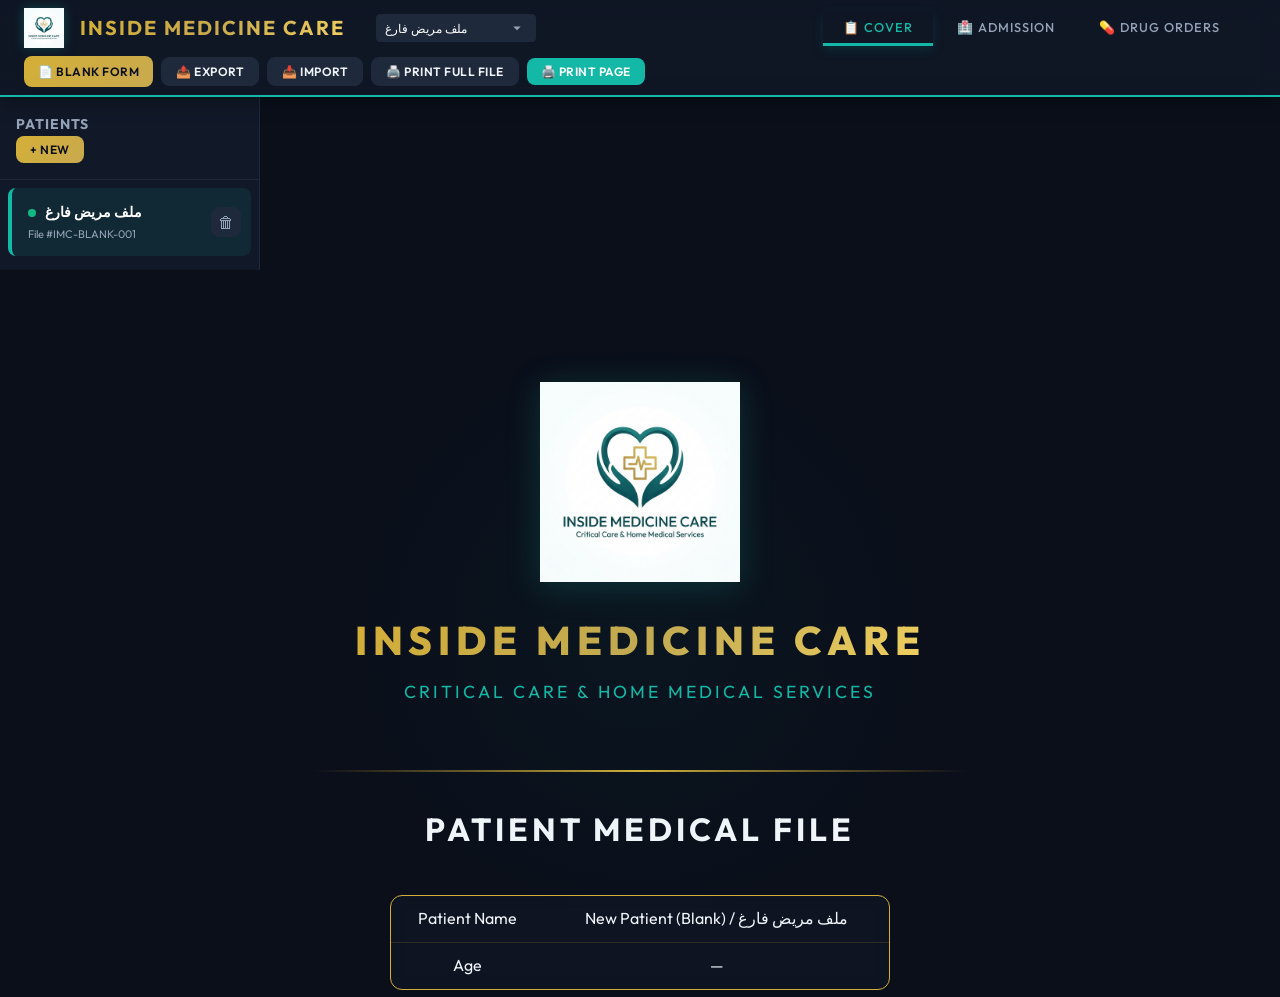
<file: index.html>
<!DOCTYPE html>
<html lang="en" dir="ltr">
<head>
  <meta charset="UTF-8">
  <meta name="viewport" content="width=device-width, initial-scale=1.0">
  <title>Inside Medicine Care — ICU Home Care Medical File</title>
  <meta name="description" content="Premium ICU Home Care Medical File Management System — Critical Care & Home Medical Services by Dr. Karim Al-Agmey">
  
  <!-- PWA & Mobile Meta Tags -->
  <link rel="manifest" href="manifest.json">
  <meta name="theme-color" content="#0d9488">
  <meta name="mobile-web-app-capable" content="yes">
  <meta name="apple-mobile-web-app-capable" content="yes">
  <meta name="apple-mobile-web-app-status-bar-style" content="black-translucent">
  <meta name="apple-mobile-web-app-title" content="IMC Care">
  <link rel="apple-touch-icon" href="logo.png">

  <link rel="preconnect" href="https://fonts.googleapis.com">
  <link rel="preconnect" href="https://fonts.gstatic.com" crossorigin>
  <link href="https://fonts.googleapis.com/css2?family=Cairo:wght@400;600;700&family=Outfit:wght@300;400;500;600;700&display=swap" rel="stylesheet">
  <link rel="stylesheet" href="styles.css">
  <link rel="icon" href="logo.png" type="image/png">
</head>
<body>

  <!-- ═══════════════════════════════════════════════════════════════════
       APP HEADER
       ═══════════════════════════════════════════════════════════════════ -->
  <header class="app-header no-print">
    <div class="header-left">
      <div class="header-logo">
        <img src="logo.png" alt="Inside Medicine Care Logo">
      </div>
      <h1 class="header-title">INSIDE MEDICINE CARE</h1>
      <select id="header-patient-select" class="form-select header-patient-select" title="Switch Patient" style="margin-left:15px; padding:4px 24px 4px 8px; font-size:12px; height:28px; width:160px; background-color:var(--bg-tertiary); border:1px solid var(--border-color); color:#fff; border-radius:4px; cursor:pointer;">
        <!-- Populated by JS -->
      </select>
    </div>
    <nav class="nav-tabs">
      <button class="nav-tab active" data-tab="cover">📋 Cover</button>
      <button class="nav-tab" data-tab="admission">🏥 Admission</button>
      <button class="nav-tab" data-tab="drugs">💊 Drug Orders</button>
    </nav>
    <div class="header-actions">
      <a href="blank_form.html" target="_blank" class="btn btn-sm btn-gold" id="blank-template-btn" style="text-decoration: none;" title="Open Blank Printable Form">📄 Blank Form</a>
      <button class="btn btn-sm btn-secondary" id="export-btn" title="Export Data">📤 Export</button>
      <button class="btn btn-sm btn-secondary" id="import-btn" title="Import Data">📥 Import</button>
      <button class="btn btn-sm btn-secondary" id="print-all-btn" title="Print Full Patient File">🖨️ Print Full File</button>
      <button class="btn btn-sm btn-primary" id="print-btn" title="Print Current Sheet">🖨️ Print Page</button>
      <input type="file" id="import-file" accept=".json" style="display:none">
    </div>
  </header>

  <!-- ═══════════════════════════════════════════════════════════════════
       MAIN LAYOUT: SIDEBAR + CONTENT
       ═══════════════════════════════════════════════════════════════════ -->
  <div class="app-container">

    <!-- ─── SIDEBAR: PATIENT LIST ──────────────────────────────────── -->
    <aside class="sidebar no-print">
      <div class="sidebar-header">
        <h2 style="margin:0;font-size:14px;text-transform:uppercase;letter-spacing:1px;color:#94a3b8;">Patients</h2>
        <button class="btn btn-sm btn-gold" id="add-patient-btn" title="Add New Patient">+ New</button>
      </div>
      <div class="patient-list" id="patient-list">
        <!-- Rendered by JS -->
      </div>
    </aside>

    <!-- ─── MAIN CONTENT AREA ──────────────────────────────────────── -->
    <main class="content-area" id="main-content">

      <!-- ═══════════════════════════════════════════════════════════════
           SHEET 0: COVER PAGE
           ═══════════════════════════════════════════════════════════════ -->
      <div class="sheet" id="sheet-cover" style="display:block;">
        <div class="cover-page">
          <div class="cover-logo">
            <img src="logo.png" alt="Inside Medicine Care">
          </div>
          <div class="cover-title">INSIDE MEDICINE CARE</div>
          <div class="cover-subtitle">Critical Care & Home Medical Services</div>

          <div class="cover-divider"></div>

          <div class="cover-file-title">PATIENT MEDICAL FILE</div>

          <div class="cover-patient-info">
            <table class="cover-info-table">
              <tr>
                <td class="cover-label">Patient Name</td>
                <td class="cover-value" id="cover-patient-name">—</td>
              </tr>
              <tr>
                <td class="cover-label">Age</td>
                <td class="cover-value" id="cover-age">—</td>
              </tr>
            </table>
          </div>

          <div class="cover-divider"></div>

          <div class="cover-patient-info" style="margin-top:1rem;">
            <table class="cover-info-table">
              <tr>
                <td class="cover-label">Diagnosis</td>
                <td class="cover-value" id="cover-diagnosis">—</td>
              </tr>
              <tr>
                <td class="cover-label">File Number</td>
                <td class="cover-value" id="cover-file-number">—</td>
              </tr>
              <tr>
                <td class="cover-label">Gender</td>
                <td class="cover-value" id="cover-gender">—</td>
              </tr>
              <tr>
                <td class="cover-label">Location</td>
                <td class="cover-value" id="cover-location">—</td>
              </tr>
              <tr>
                <td class="cover-label">Status</td>
                <td class="cover-value" id="cover-status">—</td>
              </tr>
              <tr>
                <td class="cover-label">Code Status</td>
                <td class="cover-value" id="cover-code-status">—</td>
              </tr>
              <tr>
                <td class="cover-label">Phone</td>
                <td class="cover-value" id="cover-phone">—</td>
              </tr>
              <tr>
                <td class="cover-label">Devices / Lines</td>
                <td class="cover-value" id="cover-devices">—</td>
              </tr>
              <tr>
                <td class="cover-label">Emergency Contact</td>
                <td class="cover-value" id="cover-emergency">—</td>
              </tr>
              <tr>
                <td class="cover-label">Admission Date</td>
                <td class="cover-value" id="cover-date">—</td>
              </tr>
              <tr>
                <td class="cover-label">Attending Physician</td>
                <td class="cover-value" id="cover-doctor">—</td>
              </tr>
            </table>
          </div>

          <div class="cover-footer">CONFIDENTIAL • CRITICAL CARE RECORD</div>
        </div>
      </div>

      <!-- ═══════════════════════════════════════════════════════════════
           SHEET 1: ADMISSION SHEET
           ═══════════════════════════════════════════════════════════════ -->
      <div class="sheet" id="sheet-admission">
        <div class="sheet-header">
          <h2 class="sheet-title">ICU Admission Sheet</h2>
          <div class="sheet-meta">Complete patient demographic and clinical intake information</div>
        </div>
        <div class="sheet-body">

          <!-- Patient Demographics -->
          <div class="form-section">
            <h3 class="form-section-title">Patient Demographics</h3>
            <div class="form-row">
              <div class="form-group">
                <label class="form-label" for="adm-name">Full Name (English)</label>
                <input type="text" class="form-input" id="adm-name" placeholder="e.g. Magda Al-Ismaili">
              </div>
              <div class="form-group">
                <label class="form-label" for="adm-name-ar">Full Name (Arabic)</label>
                <input type="text" class="form-input" id="adm-name-ar" dir="rtl" placeholder="مجدة السماعيلي">
              </div>
            </div>
            <div class="form-row">
              <div class="form-group">
                <label class="form-label" for="adm-age">Age</label>
                <input type="number" class="form-input" id="adm-age" min="0" max="150" placeholder="68">
              </div>
              <div class="form-group">
                <label class="form-label" for="adm-gender">Gender</label>
                <select class="form-select" id="adm-gender">
                  <option value="Male">Male</option>
                  <option value="Female">Female</option>
                </select>
              </div>
              <div class="form-group">
                <label class="form-label" for="adm-file-number">File Number</label>
                <input type="text" class="form-input" id="adm-file-number" placeholder="HC-2026-001">
              </div>
            </div>
            <div class="form-row">
              <div class="form-group">
                <label class="form-label" for="adm-phone">Phone</label>
                <input type="tel" class="form-input" id="adm-phone" placeholder="+20 1XX XXX XXXX">
              </div>
              <div class="form-group">
                <label class="form-label" for="adm-admission-date">Admission Date</label>
                <input type="date" class="form-input" id="adm-admission-date">
              </div>
              <div class="form-group">
                <label class="form-label" for="adm-location">Location</label>
                <select class="form-select" id="adm-location">
                  <option value="Home Care">Home Care</option>
                  <option value="Medical ICU">Medical ICU</option>
                  <option value="Surgical ICU">Surgical ICU</option>
                  <option value="CCU">CCU</option>
                </select>
              </div>
            </div>
          </div>

          <!-- Clinical Information -->
          <div class="form-section">
            <h3 class="form-section-title">Clinical Information</h3>
            <div class="form-group">
              <label class="form-label" for="adm-diagnosis">Primary Diagnosis</label>
              <input type="text" class="form-input" id="adm-diagnosis" placeholder="e.g. Hepatorenal Syndrome (HRS)">
            </div>
            <div class="form-group">
              <label class="form-label" for="adm-comorbidities">Comorbidities</label>
              <textarea class="form-textarea" id="adm-comorbidities" rows="2" placeholder="e.g. DM Type 2, Hypertension, CKD Stage 4..."></textarea>
            </div>
            <div class="form-group">
              <label class="form-label" for="adm-past-history">Past Medical & Surgical History</label>
              <textarea class="form-textarea" id="adm-past-history" rows="2" placeholder="Previous surgeries, hospitalizations..."></textarea>
            </div>
            <div class="form-row">
              <div class="form-group">
                <label class="form-label" for="adm-allergies">Drug Allergies</label>
                <input type="text" class="form-input" id="adm-allergies" placeholder="NKDA or list allergies">
              </div>
              <div class="form-group">
                <label class="form-label" for="adm-code-status">Code Status</label>
                <select class="form-select" id="adm-code-status">
                  <option value="Full Code">Full Code</option>
                  <option value="DNR">DNR</option>
                  <option value="DNR/DNI">DNR / DNI</option>
                  <option value="Comfort Care">Comfort Care Only</option>
                </select>
              </div>
            </div>
          </div>

          <!-- Patient Status & Physician -->
          <div class="form-section">
            <h3 class="form-section-title">Status & Attending</h3>
            <div class="form-row">
              <div class="form-group">
                <label class="form-label" for="adm-status">Patient Status</label>
                <select class="form-select" id="adm-status">
                  <option value="stable">Stable</option>
                  <option value="monitoring">Monitoring</option>
                  <option value="critical">Critical</option>
                </select>
              </div>
              <div class="form-group">
                <label class="form-label" for="adm-doctor">Attending Physician</label>
                <input type="text" class="form-input" id="adm-doctor" placeholder="Dr. Karim Al-Agmey">
              </div>
            </div>
          </div>

          <!-- Initial Assessment -->
          <div class="form-section">
            <h3 class="form-section-title">Initial Assessment</h3>
            <div class="form-row">
              <div class="form-group">
                <label class="form-label" for="adm-weight">Weight (kg)</label>
                <input type="number" class="form-input" id="adm-weight" step="0.1" placeholder="75">
              </div>
              <div class="form-group">
                <label class="form-label" for="adm-height">Height (cm)</label>
                <input type="number" class="form-input" id="adm-height" placeholder="170">
              </div>
              <div class="form-group">
                <label class="form-label" for="adm-gcs">GCS Score</label>
                <input type="text" class="form-input" id="adm-gcs" placeholder="15 (E4V5M6)">
              </div>
            </div>
          </div>

          <!-- Initial Vitals -->
          <div class="form-section">
            <h3 class="form-section-title">Vital Signs on Admission</h3>
            <div class="form-row">
              <div class="form-group">
                <label class="form-label" for="adm-bp">Blood Pressure</label>
                <input type="text" class="form-input" id="adm-bp" placeholder="120/80">
              </div>
              <div class="form-group">
                <label class="form-label" for="adm-hr">Heart Rate</label>
                <input type="text" class="form-input" id="adm-hr" placeholder="78 bpm">
              </div>
              <div class="form-group">
                <label class="form-label" for="adm-temp">Temperature</label>
                <input type="text" class="form-input" id="adm-temp" placeholder="37.0 °C">
              </div>
              <div class="form-group">
                <label class="form-label" for="adm-rr">Respiratory Rate</label>
                <input type="text" class="form-input" id="adm-rr" placeholder="18 /min">
              </div>
              <div class="form-group">
                <label class="form-label" for="adm-spo2">SpO2</label>
                <input type="text" class="form-input" id="adm-spo2" placeholder="97%">
              </div>
            </div>
          </div>

          <!-- Devices & Lines -->
          <div class="form-section">
            <h3 class="form-section-title">Devices & Lines</h3>
            <div class="form-row" style="flex-wrap:wrap;">
              <label class="checkbox-label"><input type="checkbox" id="adm-dev-tracheostomy"> Tracheostomy</label>
              <label class="checkbox-label"><input type="checkbox" id="adm-dev-ngt"> NGT</label>
              <label class="checkbox-label"><input type="checkbox" id="adm-dev-foley"> Foley Catheter</label>
              <label class="checkbox-label"><input type="checkbox" id="adm-dev-central-line"> Central Line</label>
              <label class="checkbox-label"><input type="checkbox" id="adm-dev-peripheral-line"> Peripheral Line</label>
              <label class="checkbox-label"><input type="checkbox" id="adm-dev-chest-tube"> Chest Tube</label>
            </div>
          </div>

          <!-- Emergency Contact -->
          <div class="form-section">
            <h3 class="form-section-title">Emergency Contact</h3>
            <div class="form-row">
              <div class="form-group">
                <label class="form-label" for="adm-ec-name">Contact Name</label>
                <input type="text" class="form-input" id="adm-ec-name" placeholder="Full name">
              </div>
              <div class="form-group">
                <label class="form-label" for="adm-ec-relation">Relation</label>
                <input type="text" class="form-input" id="adm-ec-relation" placeholder="Son / Daughter / Spouse...">
              </div>
              <div class="form-group">
                <label class="form-label" for="adm-ec-phone">Phone</label>
                <input type="tel" class="form-input" id="adm-ec-phone" placeholder="+20 1XX XXX XXXX">
              </div>
            </div>
          </div>

          <div class="form-actions" style="margin-top:1.5rem; display:flex; gap:12px;">
            <button class="btn btn-primary" id="save-admission-btn">💾 Save Admission Data</button>
          </div>

        </div>
      </div>

      <!-- ═══════════════════════════════════════════════════════════════
           SHEET 2: DRUG ORDER SHEET
           ═══════════════════════════════════════════════════════════════ -->
      <div class="sheet" id="sheet-drugs">
        <div class="sheet-header">
          <div class="flex-between" style="display:flex;justify-content:space-between;align-items:center;">
            <div>
              <h2 class="sheet-title">Critical Care Pharmacotherapy Matrix</h2>
              <div class="sheet-meta">Intensive Care Unit (ICU) — Drug Order Sheet</div>
            </div>
          </div>
        </div>
        <div class="sheet-body" id="drug-sheet-content">
          <!-- Rendered by JS -->
        </div>
      </div>

      <!-- ═══════════════════════════════════════════════════════════════
           SHEET 2.5: ANTIBIOTIC HISTORY
           ═══════════════════════════════════════════════════════════════ -->
      <!-- ═══════════════════════════════════════════════════════════════
           SHEET 2.5: ANTIBIOTIC HISTORY & STEWARDSHIP (PRINT-ONLY POPULATED)
           ═══════════════════════════════════════════════════════════════ -->
      <div class="sheet print-only" id="sheet-antibiotics">
        <div class="sheet-header">
          <h2 class="sheet-title">Antibiotic History & Stewardship / متابعة وسجل المضادات الحيوية</h2>
          <div class="sheet-meta">Timeline and documentation of current and previous antimicrobial therapies / سجل وتوقيت العلاجات الحالية والسابقة بالمضادات الحيوية</div>
        </div>
        <div class="patient-bar" style="display:flex;border:1px solid #cbd5e1;border-radius:4px;margin-bottom:12px;font-size:11px;background:#f8fafc;">
          <div style="flex:1.5;padding:6px 10px;border-right:1px solid #cbd5e1;display:flex;flex-direction:column;">
            <span style="font-size:8px;font-weight:600;color:#64748b;text-transform:uppercase;">Patient Name / اسم المريض</span>
            <span class="patient-name-span" style="font-weight:700;color:#000;"></span>
          </div>
          <div style="flex:1;padding:6px 10px;border-right:1px solid #cbd5e1;display:flex;flex-direction:column;">
            <span style="font-size:8px;font-weight:600;color:#64748b;text-transform:uppercase;">File # / رقم الملف</span>
            <span class="patient-file-span" style="font-weight:700;color:#000;"></span>
          </div>
          <div style="flex:1.2;padding:6px 10px;display:flex;flex-direction:column;">
            <span style="font-size:8px;font-weight:600;color:#64748b;text-transform:uppercase;">Diagnosis / التشخيص</span>
            <span class="patient-dx-span" style="font-weight:700;color:#000;"></span>
          </div>
        </div>
        <div class="sheet-body" id="antibiotics-sheet-content">
          <!-- Populated by JS (populated without buttons/actions in print) -->
        </div>
      </div>

      <!-- ═══════════════════════════════════════════════════════════════
           SHEET 3: FLUID BALANCE (24-HOUR) — PRINT-ONLY BLANK TEMPLATE
           ═══════════════════════════════════════════════════════════════ -->
      <div class="sheet print-only" id="sheet-fluid-print">
        <div class="sheet-header">
          <div class="flex-between" style="display:flex;justify-content:space-between;align-items:center;">
            <div>
              <h2 class="sheet-title">24-Hour Fluid Balance Sheet / بيان توازن السوائل اليومي</h2>
              <div class="sheet-meta">Hourly Intake & Output Monitoring / متابعة السوائل والصادر والوارد بالساعة</div>
            </div>
            <div style="font-size:11px;color:var(--text-muted);text-align:right;">
              Date: ____/____/________
            </div>
          </div>
        </div>
        <div class="patient-bar" style="display:flex;border:1px solid #cbd5e1;border-radius:4px;margin-bottom:12px;font-size:11px;background:#f8fafc;">
          <div style="flex:1.5;padding:6px 10px;border-right:1px solid #cbd5e1;display:flex;flex-direction:column;">
            <span style="font-size:8px;font-weight:600;color:#64748b;text-transform:uppercase;">Patient Name / اسم المريض</span>
            <span class="patient-name-span" style="font-weight:700;color:#000;"></span>
          </div>
          <div style="flex:1;padding:6px 10px;border-right:1px solid #cbd5e1;display:flex;flex-direction:column;">
            <span style="font-size:8px;font-weight:600;color:#64748b;text-transform:uppercase;">File # / رقم الملف</span>
            <span class="patient-file-span" style="font-weight:700;color:#000;"></span>
          </div>
          <div style="flex:1.2;padding:6px 10px;border-right:1px solid #cbd5e1;display:flex;flex-direction:column;">
            <span style="font-size:8px;font-weight:600;color:#64748b;text-transform:uppercase;">Diagnosis / التشخيص</span>
            <span class="patient-dx-span" style="font-weight:700;color:#000;"></span>
          </div>
          <div style="flex:1;padding:6px 10px;display:flex;flex-direction:column;">
            <span style="font-size:8px;font-weight:600;color:#64748b;text-transform:uppercase;">Day # / اليوم العلاجي</span>
            <span style="font-weight:700;color:#000;">_________________</span>
          </div>
        </div>
        <table class="med-table fluid-table" style="width:100%;border-collapse:collapse;font-size:9px;margin-bottom:10px;">
          <thead>
            <tr>
              <th rowspan="2" style="background:#0d9488;color:#fff;border:1px solid #cbd5e1;text-align:center;width:45px;padding:4px 2px;">Hour</th>
              <th colspan="5" style="background:#1d4ed8;color:#fff;border:1px solid #cbd5e1;text-align:center;padding:4px 2px;">INTAKE (ml) / الوارد</th>
              <th rowspan="2" style="background:#0d9488;color:#fff;border:1px solid #cbd5e1;text-align:center;width:60px;padding:4px 2px;">Total In</th>
              <th colspan="5" style="background:#dc2626;color:#fff;border:1px solid #cbd5e1;text-align:center;padding:4px 2px;">OUTPUT (ml) / الصادر</th>
              <th rowspan="2" style="background:#0d9488;color:#fff;border:1px solid #cbd5e1;text-align:center;width:60px;padding:4px 2px;">Total Out</th>
              <th rowspan="2" style="background:#0d9488;color:#fff;border:1px solid #cbd5e1;text-align:center;width:60px;padding:4px 2px;">Balance</th>
            </tr>
            <tr>
              <th style="background:#2563eb;color:#fff;border:1px solid #cbd5e1;font-size:7px;padding:3px 2px;font-weight:400;">IV Fluids</th>
              <th style="background:#2563eb;color:#fff;border:1px solid #cbd5e1;font-size:7px;padding:3px 2px;font-weight:400;">Meds</th>
              <th style="background:#2563eb;color:#fff;border:1px solid #cbd5e1;font-size:7px;padding:3px 2px;font-weight:400;">Enteral</th>
              <th style="background:#2563eb;color:#fff;border:1px solid #cbd5e1;font-size:7px;padding:3px 2px;font-weight:400;">Oral</th>
              <th style="background:#2563eb;color:#fff;border:1px solid #cbd5e1;font-size:7px;padding:3px 2px;font-weight:400;">Blood</th>
              <th style="background:#ef4444;color:#fff;border:1px solid #cbd5e1;font-size:7px;padding:3px 2px;font-weight:400;">Urine</th>
              <th style="background:#ef4444;color:#fff;border:1px solid #cbd5e1;font-size:7px;padding:3px 2px;font-weight:400;">Drain</th>
              <th style="background:#ef4444;color:#fff;border:1px solid #cbd5e1;font-size:7px;padding:3px 2px;font-weight:400;">NGT</th>
              <th style="background:#ef4444;color:#fff;border:1px solid #cbd5e1;font-size:7px;padding:3px 2px;font-weight:400;">Stool</th>
              <th style="background:#ef4444;color:#fff;border:1px solid #cbd5e1;font-size:7px;padding:3px 2px;font-weight:400;">Emesis</th>
            </tr>
          </thead>
          <tbody id="print-fluid-body">
            <!-- Populated dynamically with 24 hours + subtotals + grand total by JS -->
          </tbody>
        </table>
        <div class="weight-row" style="margin-top:10px;display:flex;gap:20px;font-size:11px;font-weight:600;">
          <span>Daily Weight / الوزن اليومي:</span> <div style="width:80px;border-bottom:1px solid #cbd5e1;display:inline-block;"></div> kg
          &nbsp;&nbsp;&nbsp;&nbsp;
          <span>Net 24h Balance / صافي الميزان:</span> <div style="width:80px;border-bottom:1px solid #cbd5e1;display:inline-block;"></div> ml
          &nbsp;&nbsp;&nbsp;&nbsp;
          <span>Nurse Signature / توقيع الممرض:</span> <div style="width:150px;border-bottom:1px solid #cbd5e1;display:inline-block;"></div>
        </div>
      </div>

      <!-- ═══════════════════════════════════════════════════════════════
           SHEET 4: DAILY I/O SUMMARY (30-DAY MONTHLY) — PRINT-ONLY BLANK TEMPLATE
           ═══════════════════════════════════════════════════════════════ -->
      <div class="sheet print-only" id="sheet-io-summary-print">
        <div class="sheet-header">
          <h2 class="sheet-title">Daily Intake & Output Monthly Summary / ملخص السوائل والوزن الشهري</h2>
          <div class="sheet-meta">30-Day Cumulative Fluid Balance Overview / متابعة تراكمية شهرية (30 يوماً)</div>
        </div>
        <div class="patient-bar" style="display:flex;border:1px solid #cbd5e1;border-radius:4px;margin-bottom:12px;font-size:11px;background:#f8fafc;">
          <div style="flex:1.5;padding:6px 10px;border-right:1px solid #cbd5e1;display:flex;flex-direction:column;">
            <span style="font-size:8px;font-weight:600;color:#64748b;text-transform:uppercase;">Patient Name / اسم المريض</span>
            <span class="patient-name-span" style="font-weight:700;color:#000;"></span>
          </div>
          <div style="flex:1;padding:6px 10px;border-right:1px solid #cbd5e1;display:flex;flex-direction:column;">
            <span style="font-size:8px;font-weight:600;color:#64748b;text-transform:uppercase;">File # / رقم الملف</span>
            <span class="patient-file-span" style="font-weight:700;color:#000;"></span>
          </div>
          <div style="flex:1.2;padding:6px 10px;border-right:1px solid #cbd5e1;display:flex;flex-direction:column;">
            <span style="font-size:8px;font-weight:600;color:#64748b;text-transform:uppercase;">Diagnosis / التشخيص</span>
            <span class="patient-dx-span" style="font-weight:700;color:#000;"></span>
          </div>
          <div style="flex:1;padding:6px 10px;display:flex;flex-direction:column;">
            <span style="font-size:8px;font-weight:600;color:#64748b;text-transform:uppercase;">Month / الشهر والسنة</span>
            <span style="font-weight:700;color:#000;">_________________</span>
          </div>
        </div>
        <table class="med-table" style="width:100%;border-collapse:collapse;font-size:9px;margin-bottom:10px;">
          <thead>
            <tr>
              <th style="width:70px;background:#0d9488;color:#fff;border:1px solid #cbd5e1;padding:5px;">Date / التاريخ</th>
              <th style="width:40px;background:#0d9488;color:#fff;border:1px solid #cbd5e1;padding:5px;text-align:center;">Day #</th>
              <th style="background:#0d9488;color:#fff;border:1px solid #cbd5e1;padding:5px;text-align:center;">Total Intake (ml) / الوارد</th>
              <th style="background:#0d9488;color:#fff;border:1px solid #cbd5e1;padding:5px;text-align:center;">Total Output (ml) / الصادر</th>
              <th style="background:#0d9488;color:#fff;border:1px solid #cbd5e1;padding:5px;text-align:center;">Net Balance (ml) / الصافي</th>
              <th style="background:#0d9488;color:#fff;border:1px solid #cbd5e1;padding:5px;text-align:center;">Cumulative (ml) / التراكمي</th>
              <th style="width:80px;background:#0d9488;color:#fff;border:1px solid #cbd5e1;padding:5px;text-align:center;">Weight (kg)</th>
              <th style="width:150px;background:#0d9488;color:#fff;border:1px solid #cbd5e1;padding:5px;">Notes / ملاحظات المتابعة</th>
            </tr>
          </thead>
          <tbody id="print-io-monthly-body">
            <!-- Populated dynamically with 30 rows by JS -->
          </tbody>
        </table>
        <div style="margin-top:10px;font-size:10px;color:var(--text-mid);">
          <strong>Physician Comments / ملاحظات الطبيب المعالج:</strong>
          <div style="min-height:50px;border:1px solid #cbd5e1;border-radius:4px;margin-top:4px;padding:8px;"></div>
        </div>
        <div style="margin-top:10px;display:flex;justify-content:space-between;font-size:10px;color:var(--text-mid);">
          <div>Attending Physician: ________________________________</div>
          <div>Signature: ________________________________</div>
        </div>
      </div>

      <!-- ═══════════════════════════════════════════════════════════════
           SHEET 5: AGGREGATED LAB RESULTS — PRINT-ONLY BLANK TEMPLATE
           ═══════════════════════════════════════════════════════════════ -->
      <div class="sheet print-only" id="sheet-labs-print">
        <div class="sheet-header">
          <h2 class="sheet-title">Aggregated Lab Results / بيان نتائج التحاليل التراكمي</h2>
          <div class="sheet-meta">Laboratory Investigations with Trend Tracking / تسجيل وتحليل ومتابعة نتائج التحاليل المخبرية</div>
        </div>
        <div class="patient-bar" style="display:flex;border:1px solid #cbd5e1;border-radius:4px;margin-bottom:12px;font-size:11px;background:#f8fafc;">
          <div style="flex:1.5;padding:6px 10px;border-right:1px solid #cbd5e1;display:flex;flex-direction:column;">
            <span style="font-size:8px;font-weight:600;color:#64748b;text-transform:uppercase;">Patient Name / اسم المريض</span>
            <span class="patient-name-span" style="font-weight:700;color:#000;"></span>
          </div>
          <div style="flex:1;padding:6px 10px;border-right:1px solid #cbd5e1;display:flex;flex-direction:column;">
            <span style="font-size:8px;font-weight:600;color:#64748b;text-transform:uppercase;">File # / رقم الملف</span>
            <span class="patient-file-span" style="font-weight:700;color:#000;"></span>
          </div>
          <div style="flex:1.2;padding:6px 10px;display:flex;flex-direction:column;">
            <span style="font-size:8px;font-weight:600;color:#64748b;text-transform:uppercase;">Diagnosis / التشخيص</span>
            <span class="patient-dx-span" style="font-weight:700;color:#000;"></span>
          </div>
        </div>
        <table class="med-table lab-table" style="width:100%;border-collapse:collapse;font-size:9px;margin-bottom:10px;">
          <thead>
            <tr>
              <th style="text-align:left;background:#0d9488;color:#fff;border:1px solid #cbd5e1;padding:5px;">Parameter</th>
              <th style="text-align:left;background:#0d9488;color:#fff;border:1px solid #cbd5e1;padding:5px;width:70px;">Unit</th>
              <th class="range-col" style="background:#0d9488;color:#fff;border:1px solid #cbd5e1;padding:5px;width:80px;text-align:center;">Normal Range</th>
              <th style="background:#0d9488;color:#fff;border:1px solid #cbd5e1;padding:5px;text-align:center;width:70px;">Date:<br>__/__/__</th>
              <th style="background:#0d9488;color:#fff;border:1px solid #cbd5e1;padding:5px;text-align:center;width:70px;">Date:<br>__/__/__</th>
              <th style="background:#0d9488;color:#fff;border:1px solid #cbd5e1;padding:5px;text-align:center;width:70px;">Date:<br>__/__/__</th>
              <th style="background:#0d9488;color:#fff;border:1px solid #cbd5e1;padding:5px;text-align:center;width:70px;">Date:<br>__/__/__</th>
              <th style="background:#0d9488;color:#fff;border:1px solid #cbd5e1;padding:5px;text-align:center;width:70px;">Date:<br>__/__/__</th>
              <th style="background:#0d9488;color:#fff;border:1px solid #cbd5e1;padding:5px;text-align:center;width:70px;">Date:<br>__/__/__</th>
            </tr>
          </thead>
          <tbody>
            <!-- CBC -->
            <tr class="cat-header" style="background:#f1f5f9;font-weight:700;"><td colspan="9" style="color:#0d9488;padding:4px 8px;border:1px solid #cbd5e1;">Complete Blood Count (CBC)</td></tr>
            <tr style="height:20px;"><td style="border:1px solid #cbd5e1;padding:4px 8px;font-weight:600;">WBC</td><td style="border:1px solid #cbd5e1;padding:4px 8px;">×10³/µL</td><td class="range-col" style="border:1px solid #cbd5e1;text-align:center;">4 – 11</td><td></td><td></td><td></td><td></td><td></td><td></td></tr>
            <tr style="height:20px;"><td style="border:1px solid #cbd5e1;padding:4px 8px;font-weight:600;">Hemoglobin</td><td style="border:1px solid #cbd5e1;padding:4px 8px;">g/dL</td><td class="range-col" style="border:1px solid #cbd5e1;text-align:center;">12 – 17</td><td></td><td></td><td></td><td></td><td></td><td></td></tr>
            <tr style="height:20px;"><td style="border:1px solid #cbd5e1;padding:4px 8px;font-weight:600;">Platelets</td><td style="border:1px solid #cbd5e1;padding:4px 8px;">×10³/µL</td><td class="range-col" style="border:1px solid #cbd5e1;text-align:center;">150 – 400</td><td></td><td></td><td></td><td></td><td></td><td></td></tr>

            <!-- Renal -->
            <tr class="cat-header" style="background:#f1f5f9;font-weight:700;"><td colspan="9" style="color:#0d9488;padding:4px 8px;border:1px solid #cbd5e1;">Renal Function / وظائف الكلى</td></tr>
            <tr style="height:20px;"><td style="border:1px solid #cbd5e1;padding:4px 8px;font-weight:600;">BUN / Urea</td><td style="border:1px solid #cbd5e1;padding:4px 8px;">mg/dL</td><td class="range-col" style="border:1px solid #cbd5e1;text-align:center;">7 – 20</td><td></td><td></td><td></td><td></td><td></td><td></td></tr>
            <tr style="height:20px;"><td style="border:1px solid #cbd5e1;padding:4px 8px;font-weight:600;">Creatinine</td><td style="border:1px solid #cbd5e1;padding:4px 8px;">mg/dL</td><td class="range-col" style="border:1px solid #cbd5e1;text-align:center;">0.6 – 1.2</td><td></td><td></td><td></td><td></td><td></td><td></td></tr>

            <!-- Liver -->
            <tr class="cat-header" style="background:#f1f5f9;font-weight:700;"><td colspan="9" style="color:#0d9488;padding:4px 8px;border:1px solid #cbd5e1;">Liver Function / وظائف الكبد</td></tr>
            <tr style="height:20px;"><td style="border:1px solid #cbd5e1;padding:4px 8px;font-weight:600;">ALT</td><td style="border:1px solid #cbd5e1;padding:4px 8px;">U/L</td><td class="range-col" style="border:1px solid #cbd5e1;text-align:center;">7 – 56</td><td></td><td></td><td></td><td></td><td></td><td></td></tr>
            <tr style="height:20px;"><td style="border:1px solid #cbd5e1;padding:4px 8px;font-weight:600;">AST</td><td style="border:1px solid #cbd5e1;padding:4px 8px;">U/L</td><td class="range-col" style="border:1px solid #cbd5e1;text-align:center;">10 – 40</td><td></td><td></td><td></td><td></td><td></td><td></td></tr>
            <tr style="height:20px;"><td style="border:1px solid #cbd5e1;padding:4px 8px;font-weight:600;">Total Bilirubin</td><td style="border:1px solid #cbd5e1;padding:4px 8px;">mg/dL</td><td class="range-col" style="border:1px solid #cbd5e1;text-align:center;">0.1 – 1.2</td><td></td><td></td><td></td><td></td><td></td><td></td></tr>
            <tr style="height:20px;"><td style="border:1px solid #cbd5e1;padding:4px 8px;font-weight:600;">Albumin</td><td style="border:1px solid #cbd5e1;padding:4px 8px;">g/dL</td><td class="range-col" style="border:1px solid #cbd5e1;text-align:center;">3.5 – 5.5</td><td></td><td></td><td></td><td></td><td></td><td></td></tr>

            <!-- Electrolytes -->
            <tr class="cat-header" style="background:#f1f5f9;font-weight:700;"><td colspan="9" style="color:#0d9488;padding:4px 8px;border:1px solid #cbd5e1;">Electrolytes / الأملاح والمعادن</td></tr>
            <tr style="height:20px;"><td style="border:1px solid #cbd5e1;padding:4px 8px;font-weight:600;">Na⁺</td><td style="border:1px solid #cbd5e1;padding:4px 8px;">mEq/L</td><td class="range-col" style="border:1px solid #cbd5e1;text-align:center;">136 – 145</td><td></td><td></td><td></td><td></td><td></td><td></td></tr>
            <tr style="height:20px;"><td style="border:1px solid #cbd5e1;padding:4px 8px;font-weight:600;">K⁺</td><td style="border:1px solid #cbd5e1;padding:4px 8px;">mEq/L</td><td class="range-col" style="border:1px solid #cbd5e1;text-align:center;">3.5 – 5.0</td><td></td><td></td><td></td><td></td><td></td><td></td></tr>
            <tr style="height:20px;"><td style="border:1px solid #cbd5e1;padding:4px 8px;font-weight:600;">Ca²⁺</td><td style="border:1px solid #cbd5e1;padding:4px 8px;">mg/dL</td><td class="range-col" style="border:1px solid #cbd5e1;text-align:center;">8.5 – 10.5</td><td></td><td></td><td></td><td></td><td></td><td></td></tr>
            <tr style="height:20px;"><td style="border:1px solid #cbd5e1;padding:4px 8px;font-weight:600;">Mg²⁺</td><td style="border:1px solid #cbd5e1;padding:4px 8px;">mg/dL</td><td class="range-col" style="border:1px solid #cbd5e1;text-align:center;">1.7 – 2.2</td><td></td><td></td><td></td><td></td><td></td><td></td></tr>
            <tr style="height:20px;"><td style="border:1px solid #cbd5e1;padding:4px 8px;font-weight:600;">PO₄³⁻</td><td style="border:1px solid #cbd5e1;padding:4px 8px;">mg/dL</td><td class="range-col" style="border:1px solid #cbd5e1;text-align:center;">2.5 – 4.5</td><td></td><td></td><td></td><td></td><td></td><td></td></tr>

            <!-- Coagulation -->
            <tr class="cat-header" style="background:#f1f5f9;font-weight:700;"><td colspan="9" style="color:#0d9488;padding:4px 8px;border:1px solid #cbd5e1;">Coagulation Profile / التجلط</td></tr>
            <tr style="height:20px;"><td style="border:1px solid #cbd5e1;padding:4px 8px;font-weight:600;">PT</td><td style="border:1px solid #cbd5e1;padding:4px 8px;">sec</td><td class="range-col" style="border:1px solid #cbd5e1;text-align:center;">11 – 13.5</td><td></td><td></td><td></td><td></td><td></td><td></td></tr>
            <tr style="height:20px;"><td style="border:1px solid #cbd5e1;padding:4px 8px;font-weight:600;">INR</td><td style="border:1px solid #cbd5e1;padding:4px 8px;">—</td><td class="range-col" style="border:1px solid #cbd5e1;text-align:center;">0.8 – 1.1</td><td></td><td></td><td></td><td></td><td></td><td></td></tr>
            <tr style="height:20px;"><td style="border:1px solid #cbd5e1;padding:4px 8px;font-weight:600;">PTT</td><td style="border:1px solid #cbd5e1;padding:4px 8px;">sec</td><td class="range-col" style="border:1px solid #cbd5e1;text-align:center;">25 – 35</td><td></td><td></td><td></td><td></td><td></td><td></td></tr>

            <!-- ABG -->
            <tr class="cat-header" style="background:#f1f5f9;font-weight:700;"><td colspan="9" style="color:#0d9488;padding:4px 8px;border:1px solid #cbd5e1;">Arterial Blood Gas (ABG) / غازات الدم الشرياني</td></tr>
            <tr style="height:20px;"><td style="border:1px solid #cbd5e1;padding:4px 8px;font-weight:600;">pH</td><td style="border:1px solid #cbd5e1;padding:4px 8px;">—</td><td class="range-col" style="border:1px solid #cbd5e1;text-align:center;">7.35 – 7.45</td><td></td><td></td><td></td><td></td><td></td><td></td></tr>
            <tr style="height:20px;"><td style="border:1px solid #cbd5e1;padding:4px 8px;font-weight:600;">pCO₂</td><td style="border:1px solid #cbd5e1;padding:4px 8px;">mmHg</td><td class="range-col" style="border:1px solid #cbd5e1;text-align:center;">35 – 45</td><td></td><td></td><td></td><td></td><td></td><td></td></tr>
            <tr style="height:20px;"><td style="border:1px solid #cbd5e1;padding:4px 8px;font-weight:600;">pO₂</td><td style="border:1px solid #cbd5e1;padding:4px 8px;">mmHg</td><td class="range-col" style="border:1px solid #cbd5e1;text-align:center;">80 – 100</td><td></td><td></td><td></td><td></td><td></td><td></td></tr>
            <tr style="height:20px;"><td style="border:1px solid #cbd5e1;padding:4px 8px;font-weight:600;">HCO₃⁻</td><td style="border:1px solid #cbd5e1;padding:4px 8px;">mEq/L</td><td class="range-col" style="border:1px solid #cbd5e1;text-align:center;">22 – 26</td><td></td><td></td><td></td><td></td><td></td><td></td></tr>
            <tr style="height:20px;"><td style="border:1px solid #cbd5e1;padding:4px 8px;font-weight:600;">Lactate</td><td style="border:1px solid #cbd5e1;padding:4px 8px;">mmol/L</td><td class="range-col" style="border:1px solid #cbd5e1;text-align:center;">0.5 – 2.0</td><td></td><td></td><td></td><td></td><td></td><td></td></tr>

            <!-- Inflammatory -->
            <tr class="cat-header" style="background:#f1f5f9;font-weight:700;"><td colspan="9" style="color:#0d9488;padding:4px 8px;border:1px solid #cbd5e1;">Inflammatory Markers / دلالات الالتهاب</td></tr>
            <tr style="height:20px;"><td style="border:1px solid #cbd5e1;padding:4px 8px;font-weight:600;">CRP</td><td style="border:1px solid #cbd5e1;padding:4px 8px;">mg/L</td><td class="range-col" style="border:1px solid #cbd5e1;text-align:center;">0 – 5</td><td></td><td></td><td></td><td></td><td></td><td></td></tr>
            <tr style="height:20px;"><td style="border:1px solid #cbd5e1;padding:4px 8px;font-weight:600;">Procalcitonin</td><td style="border:1px solid #cbd5e1;padding:4px 8px;">ng/mL</td><td class="range-col" style="border:1px solid #cbd5e1;text-align:center;">0 – 0.5</td><td></td><td></td><td></td><td></td><td></td><td></td></tr>
          </tbody>
        </table>
      </div>

      <!-- ═══════════════════════════════════════════════════════════════
           SHEET 6: MEDICAL PROGRESS NOTES (SOAP) — PRINT-ONLY BLANK TEMPLATE
           ═══════════════════════════════════════════════════════════════ -->
      <div class="sheet print-only" id="sheet-notes-print">
        <div class="sheet-header">
          <h2 class="sheet-title">Medical Progress Notes / الملاحظات الطبية ومتابعة الحالة</h2>
          <div class="sheet-meta">SOAP Format — Daily Clinical Documentation / التدوين اليومي لمتابعة الحالة ومستوى الوعي والعلامات الحيوية</div>
        </div>
        <div class="patient-bar" style="display:flex;border:1px solid #cbd5e1;border-radius:4px;margin-bottom:12px;font-size:11px;background:#f8fafc;">
          <div style="flex:1.5;padding:6px 10px;border-right:1px solid #cbd5e1;display:flex;flex-direction:column;">
            <span style="font-size:8px;font-weight:600;color:#64748b;text-transform:uppercase;">Patient Name / اسم المريض</span>
            <span class="patient-name-span" style="font-weight:700;color:#000;"></span>
          </div>
          <div style="flex:1;padding:6px 10px;border-right:1px solid #cbd5e1;display:flex;flex-direction:column;">
            <span style="font-size:8px;font-weight:600;color:#64748b;text-transform:uppercase;">File # / رقم الملف</span>
            <span class="patient-file-span" style="font-weight:700;color:#000;"></span>
          </div>
          <div style="flex:1.2;padding:6px 10px;display:flex;flex-direction:column;">
            <span style="font-size:8px;font-weight:600;color:#64748b;text-transform:uppercase;">Diagnosis / التشخيص</span>
            <span class="patient-dx-span" style="font-weight:700;color:#000;"></span>
          </div>
        </div>

        <!-- SOAP Block 1 -->
        <div style="border:1px solid #cbd5e1;border-radius:4px;margin-bottom:12px;page-break-inside:avoid;">
          <div style="display:flex;gap:15px;padding:6px 10px;background:#f1f5f9;border-bottom:1px solid #cbd5e1;font-size:9px;font-weight:600;color:#475569;">
            <span>Date / التاريخ: _________________</span>
            <span>Time / الوقت: _______________</span>
            <span>Day # / اليوم العلاجي: ___________</span>
          </div>
          <div style="padding:6px 10px;border-bottom:1px solid #f1f5f9;">
            <div style="display:inline-block;background:#0d9488;color:#fff;font-size:8px;font-weight:700;padding:2px 6px;border-radius:3px;margin-bottom:3px;">S — SUBJECTIVE / الشكاوى والأعراض</div>
            <div style="min-height:30px;border-bottom:1px dotted #e2e8f0;"></div>
          </div>
          <div style="padding:6px 10px;border-bottom:1px solid #f1f5f9;">
            <div style="display:inline-block;background:#0d9488;color:#fff;font-size:8px;font-weight:700;padding:2px 6px;border-radius:3px;margin-bottom:3px;">O — OBJECTIVE / الفحص الإكلينيكي والعلامات الحيوية والتحاليل</div>
            <div style="min-height:45px;border-bottom:1px dotted #e2e8f0;"></div>
          </div>
          <div style="padding:6px 10px;border-bottom:1px solid #f1f5f9;">
            <div style="display:inline-block;background:#0d9488;color:#fff;font-size:8px;font-weight:700;padding:2px 6px;border-radius:3px;margin-bottom:3px;">A — ASSESSMENT / التقييم الطبي والحالة الحالية</div>
            <div style="min-height:30px;border-bottom:1px dotted #e2e8f0;"></div>
          </div>
          <div style="padding:6px 10px;border-bottom:1px solid #f1f5f9;">
            <div style="display:inline-block;background:#0d9488;color:#fff;font-size:8px;font-weight:700;padding:2px 6px;border-radius:3px;margin-bottom:3px;">P — PLAN / الخطة العلاجية والتعليمات وتعديل الجرعات</div>
            <div style="min-height:45px;border-bottom:1px dotted #e2e8f0;"></div>
          </div>
          <div style="padding:6px 10px;text-align:right;font-size:10px;color:#475569;">
            Physician Signature / توقيع الطبيب المعالج: _____________________________
          </div>
        </div>

        <!-- SOAP Block 2 -->
        <div style="border:1px solid #cbd5e1;border-radius:4px;margin-bottom:5px;page-break-inside:avoid;">
          <div style="display:flex;gap:15px;padding:6px 10px;background:#f1f5f9;border-bottom:1px solid #cbd5e1;font-size:9px;font-weight:600;color:#475569;">
            <span>Date / التاريخ: _________________</span>
            <span>Time / الوقت: _______________</span>
            <span>Day # / اليوم العلاجي: ___________</span>
          </div>
          <div style="padding:6px 10px;border-bottom:1px solid #f1f5f9;">
            <div style="display:inline-block;background:#0d9488;color:#fff;font-size:8px;font-weight:700;padding:2px 6px;border-radius:3px;margin-bottom:3px;">S — SUBJECTIVE / الشكاوى والأعراض</div>
            <div style="min-height:30px;border-bottom:1px dotted #e2e8f0;"></div>
          </div>
          <div style="padding:6px 10px;border-bottom:1px solid #f1f5f9;">
            <div style="display:inline-block;background:#0d9488;color:#fff;font-size:8px;font-weight:700;padding:2px 6px;border-radius:3px;margin-bottom:3px;">O — OBJECTIVE / الفحص الإكلينيكي والعلامات الحيوية والتحاليل</div>
            <div style="min-height:45px;border-bottom:1px dotted #e2e8f0;"></div>
          </div>
          <div style="padding:6px 10px;border-bottom:1px solid #f1f5f9;">
            <div style="display:inline-block;background:#0d9488;color:#fff;font-size:8px;font-weight:700;padding:2px 6px;border-radius:3px;margin-bottom:3px;">A — ASSESSMENT / التقييم الطبي والحالة الحالية</div>
            <div style="min-height:30px;border-bottom:1px dotted #e2e8f0;"></div>
          </div>
          <div style="padding:6px 10px;border-bottom:1px solid #f1f5f9;">
            <div style="display:inline-block;background:#0d9488;color:#fff;font-size:8px;font-weight:700;padding:2px 6px;border-radius:3px;margin-bottom:3px;">P — PLAN / الخطة العلاجية والتعليمات وتعديل الجرعات</div>
            <div style="min-height:45px;border-bottom:1px dotted #e2e8f0;"></div>
          </div>
          <div style="padding:6px 10px;text-align:right;font-size:10px;color:#475569;">
            Physician Signature / توقيع الطبيب المعالج: _____________________________
          </div>
        </div>
      </div>

      <!-- ═══════════════════════════════════════════════════════════════
           SHEET 7: MEDICAL PROGRESS NOTES PAGE 2 — PRINT-ONLY BLANK TEMPLATE
           ═══════════════════════════════════════════════════════════════ -->
      <div class="sheet print-only" id="sheet-notes-extra-print">
        <div class="sheet-header">
          <h2 class="sheet-title">Medical Progress Notes (Continued) / الملاحظات الطبية اليومية (تابع)</h2>
          <div class="sheet-meta">SOAP Format — Daily Clinical Documentation / التدوين الطبي اليومي لمتابعة الحالة</div>
        </div>
        <div class="patient-bar" style="display:flex;border:1px solid #cbd5e1;border-radius:4px;margin-bottom:12px;font-size:11px;background:#f8fafc;">
          <div style="flex:1.5;padding:6px 10px;border-right:1px solid #cbd5e1;display:flex;flex-direction:column;">
            <span style="font-size:8px;font-weight:600;color:#64748b;text-transform:uppercase;">Patient Name / اسم المريض</span>
            <span class="patient-name-span" style="font-weight:700;color:#000;"></span>
          </div>
          <div style="flex:1;padding:6px 10px;border-right:1px solid #cbd5e1;display:flex;flex-direction:column;">
            <span style="font-size:8px;font-weight:600;color:#64748b;text-transform:uppercase;">File # / رقم الملف</span>
            <span class="patient-file-span" style="font-weight:700;color:#000;"></span>
          </div>
          <div style="flex:1.2;padding:6px 10px;display:flex;flex-direction:column;">
            <span style="font-size:8px;font-weight:600;color:#64748b;text-transform:uppercase;">Diagnosis / التشخيص</span>
            <span class="patient-dx-span" style="font-weight:700;color:#000;"></span>
          </div>
        </div>

        <!-- SOAP Block 3 -->
        <div style="border:1px solid #cbd5e1;border-radius:4px;margin-bottom:12px;page-break-inside:avoid;">
          <div style="display:flex;gap:15px;padding:6px 10px;background:#f1f5f9;border-bottom:1px solid #cbd5e1;font-size:9px;font-weight:600;color:#475569;">
            <span>Date / التاريخ: _________________</span>
            <span>Time / الوقت: _______________</span>
            <span>Day # / اليوم العلاجي: ___________</span>
          </div>
          <div style="padding:6px 10px;border-bottom:1px solid #f1f5f9;">
            <div style="display:inline-block;background:#0d9488;color:#fff;font-size:8px;font-weight:700;padding:2px 6px;border-radius:3px;margin-bottom:3px;">S — SUBJECTIVE / الشكاوى والأعراض</div>
            <div style="min-height:30px;border-bottom:1px dotted #e2e8f0;"></div>
          </div>
          <div style="padding:6px 10px;border-bottom:1px solid #f1f5f9;">
            <div style="display:inline-block;background:#0d9488;color:#fff;font-size:8px;font-weight:700;padding:2px 6px;border-radius:3px;margin-bottom:3px;">O — OBJECTIVE / الفحص الإكلينيكي والعلامات الحيوية والتحاليل</div>
            <div style="min-height:45px;border-bottom:1px dotted #e2e8f0;"></div>
          </div>
          <div style="padding:6px 10px;border-bottom:1px solid #f1f5f9;">
            <div style="display:inline-block;background:#0d9488;color:#fff;font-size:8px;font-weight:700;padding:2px 6px;border-radius:3px;margin-bottom:3px;">A — ASSESSMENT / التقييم الطبي والحالة الحالية</div>
            <div style="min-height:30px;border-bottom:1px dotted #e2e8f0;"></div>
          </div>
          <div style="padding:6px 10px;border-bottom:1px solid #f1f5f9;">
            <div style="display:inline-block;background:#0d9488;color:#fff;font-size:8px;font-weight:700;padding:2px 6px;border-radius:3px;margin-bottom:3px;">P — PLAN / الخطة العلاجية والتعليمات وتعديل الجرعات</div>
            <div style="min-height:45px;border-bottom:1px dotted #e2e8f0;"></div>
          </div>
          <div style="padding:6px 10px;text-align:right;font-size:10px;color:#475569;">
            Physician Signature / توقيع الطبيب المعالج: _____________________________
          </div>
        </div>

        <!-- SOAP Block 4 -->
        <div style="border:1px solid #cbd5e1;border-radius:4px;margin-bottom:5px;page-break-inside:avoid;">
          <div style="display:flex;gap:15px;padding:6px 10px;background:#f1f5f9;border-bottom:1px solid #cbd5e1;font-size:9px;font-weight:600;color:#475569;">
            <span>Date / التاريخ: _________________</span>
            <span>Time / الوقت: _______________</span>
            <span>Day # / اليوم العلاجي: ___________</span>
          </div>
          <div style="padding:6px 10px;border-bottom:1px solid #f1f5f9;">
            <div style="display:inline-block;background:#0d9488;color:#fff;font-size:8px;font-weight:700;padding:2px 6px;border-radius:3px;margin-bottom:3px;">S — SUBJECTIVE / الشكاوى والأعراض</div>
            <div style="min-height:30px;border-bottom:1px dotted #e2e8f0;"></div>
          </div>
          <div style="padding:6px 10px;border-bottom:1px solid #f1f5f9;">
            <div style="display:inline-block;background:#0d9488;color:#fff;font-size:8px;font-weight:700;padding:2px 6px;border-radius:3px;margin-bottom:3px;">O — OBJECTIVE / الفحص الإكلينيكي والعلامات الحيوية والتحاليل</div>
            <div style="min-height:45px;border-bottom:1px dotted #e2e8f0;"></div>
          </div>
          <div style="padding:6px 10px;border-bottom:1px solid #f1f5f9;">
            <div style="display:inline-block;background:#0d9488;color:#fff;font-size:8px;font-weight:700;padding:2px 6px;border-radius:3px;margin-bottom:3px;">A — ASSESSMENT / التقييم الطبي والحالة الحالية</div>
            <div style="min-height:30px;border-bottom:1px dotted #e2e8f0;"></div>
          </div>
          <div style="padding:6px 10px;border-bottom:1px solid #f1f5f9;">
            <div style="display:inline-block;background:#0d9488;color:#fff;font-size:8px;font-weight:700;padding:2px 6px;border-radius:3px;margin-bottom:3px;">P — PLAN / الخطة العلاجية والتعليمات وتعديل الجرعات</div>
            <div style="min-height:45px;border-bottom:1px dotted #e2e8f0;"></div>
          </div>
          <div style="padding:6px 10px;text-align:right;font-size:10px;color:#475569;">
            Physician Signature / توقيع الطبيب المعالج: _____________________________
          </div>
        </div>
      </div>

    </main>
  </div>

  <!-- ═══════════════════════════════════════════════════════════════════
       MODALS
       ═══════════════════════════════════════════════════════════════════ -->

  <!-- ─── Add Patient Modal ────────────────────────────────────────── -->
  <div class="modal" id="modal-add-patient" style="display:none;position:fixed;top:0;left:0;width:100%;height:100%;background:rgba(0,0,0,0.7);backdrop-filter:blur(4px);z-index:1000;align-items:center;justify-content:center;">
    <div class="modal-content" style="background:#111827;border-radius:12px;max-width:500px;width:90%;max-height:80vh;overflow-y:auto;box-shadow:0 8px 32px rgba(0,0,0,0.4);transition:transform 0.2s ease, opacity 0.2s ease;">
      <div class="modal-header" style="display:flex;justify-content:space-between;align-items:center;padding:1.25rem 1.5rem;border-bottom:1px solid #1e293b;">
        <h3 style="margin:0;font-size:1.1rem;">Add New Patient</h3>
        <button class="modal-close btn-icon" style="background:none;border:none;color:#94a3b8;font-size:1.2rem;cursor:pointer;">&times;</button>
      </div>
      <div class="modal-body" style="padding:1.5rem;">
        <div class="form-group">
          <label class="form-label" for="new-patient-name">Patient Name (English)</label>
          <input type="text" class="form-input" id="new-patient-name" placeholder="Full name in English">
        </div>
        <div class="form-group">
          <label class="form-label" for="new-patient-name-ar">Patient Name (Arabic)</label>
          <input type="text" class="form-input" id="new-patient-name-ar" dir="rtl" placeholder="الاسم بالعربي">
        </div>
        <div class="form-row">
          <div class="form-group">
            <label class="form-label" for="new-patient-age">Age</label>
            <input type="number" class="form-input" id="new-patient-age" min="0" max="150">
          </div>
          <div class="form-group">
            <label class="form-label" for="new-patient-gender">Gender</label>
            <select class="form-select" id="new-patient-gender">
              <option value="Male">Male</option>
              <option value="Female">Female</option>
            </select>
          </div>
        </div>
        <div class="form-group">
          <label class="form-label" for="new-patient-diagnosis">Primary Diagnosis</label>
          <input type="text" class="form-input" id="new-patient-diagnosis" placeholder="Clinical diagnosis">
        </div>
        <div class="form-group">
          <label class="form-label" for="new-patient-file">File Number</label>
          <input type="text" class="form-input" id="new-patient-file" placeholder="HC-2026-XXX">
        </div>
      </div>
      <div class="modal-footer" style="padding:1rem 1.5rem;border-top:1px solid #1e293b;display:flex;justify-content:flex-end;gap:10px;">
        <button class="btn btn-secondary modal-close" data-dismiss="modal">Cancel</button>
        <button class="btn btn-primary" id="save-patient-btn">Add Patient</button>
      </div>
    </div>
  </div>

  <!-- ─── Add Drug Modal ───────────────────────────────────────────── -->
  <div class="modal" id="modal-add-drug" style="display:none;position:fixed;top:0;left:0;width:100%;height:100%;background:rgba(0,0,0,0.7);backdrop-filter:blur(4px);z-index:1000;align-items:center;justify-content:center;">
    <div class="modal-content" style="background:#111827;border-radius:12px;max-width:550px;width:90%;max-height:80vh;overflow-y:auto;box-shadow:0 8px 32px rgba(0,0,0,0.4);transition:transform 0.2s ease, opacity 0.2s ease;">
      <div class="modal-header" style="display:flex;justify-content:space-between;align-items:center;padding:1.25rem 1.5rem;border-bottom:1px solid #1e293b;">
        <h3 style="margin:0;font-size:1.1rem;" id="drug-modal-title">Add Medication</h3>
        <button class="modal-close btn-icon" style="background:none;border:none;color:#94a3b8;font-size:1.2rem;cursor:pointer;">&times;</button>
      </div>
      <div class="modal-body" style="padding:1.5rem;">
        <div class="form-group">
          <label class="form-label" for="drug-name">Medication Name</label>
          <input type="text" class="form-input" id="drug-name" placeholder="e.g. Meronam (Meropenem)">
        </div>
        <div class="form-row">
          <div class="form-group">
            <label class="form-label" for="drug-dosage">Exact Dosage</label>
            <input type="text" class="form-input" id="drug-dosage" placeholder="e.g. 1 g">
          </div>
          <div class="form-group">
            <label class="form-label" for="drug-route">Route</label>
            <select class="form-select" id="drug-route">
              <option value="IV">IV</option>
              <option value="IV Push">IV Push</option>
              <option value="IV Infusion">IV Infusion</option>
              <option value="PO">PO</option>
              <option value="PO / NGT">PO / NGT</option>
              <option value="SC">SC</option>
              <option value="IM">IM</option>
              <option value="PR">PR (Rectal)</option>
              <option value="Inhalation">Inhalation</option>
              <option value="Topical">Topical</option>
            </select>
          </div>
        </div>
        <div class="form-row">
          <div class="form-group">
            <label class="form-label" for="drug-frequency">Frequency</label>
            <input type="text" class="form-input" id="drug-frequency" placeholder="e.g. Every 8 hours">
          </div>
          <div class="form-group">
            <label class="form-label" for="drug-timing">Scheduled Timing</label>
            <input type="text" class="form-input" id="drug-timing" placeholder="e.g. 06:00 — 14:00 — 22:00">
          </div>
        </div>
        <div class="form-group">
          <label class="form-label" for="drug-directives">Clinical Nursing Directives</label>
          <textarea class="form-textarea" id="drug-directives" rows="2" placeholder="Special instructions for nursing staff..."></textarea>
        </div>
      </div>
      <div class="modal-footer" style="padding:1rem 1.5rem;border-top:1px solid #1e293b;display:flex;justify-content:flex-end;gap:10px;">
        <button class="btn btn-secondary modal-close" data-dismiss="modal">Cancel</button>
        <button class="btn btn-primary" id="save-drug-btn">Add Medication</button>
      </div>
    </div>
  </div>

  <!-- ─── Add Lab Results Modal ────────────────────────────────────── -->
  <div class="modal" id="modal-add-lab" style="display:none;position:fixed;top:0;left:0;width:100%;height:100%;background:rgba(0,0,0,0.7);backdrop-filter:blur(4px);z-index:1000;align-items:center;justify-content:center;">
    <div class="modal-content" style="background:#111827;border-radius:12px;max-width:600px;width:90%;max-height:85vh;overflow-y:auto;box-shadow:0 8px 32px rgba(0,0,0,0.4);transition:transform 0.2s ease, opacity 0.2s ease;">
      <div class="modal-header" style="display:flex;justify-content:space-between;align-items:center;padding:1.25rem 1.5rem;border-bottom:1px solid #1e293b;">
        <h3 style="margin:0;font-size:1.1rem;">Add Lab Results</h3>
        <button class="modal-close btn-icon" style="background:none;border:none;color:#94a3b8;font-size:1.2rem;cursor:pointer;">&times;</button>
      </div>
      <div class="modal-body" style="padding:1.5rem;" id="lab-modal-body">
        <div class="form-group">
          <label class="form-label" for="lab-date">Date</label>
          <input type="date" class="form-input" id="lab-date">
        </div>

        <!-- CBC -->
        <h4 style="margin:1rem 0 0.5rem;color:#14b8a6;font-size:0.85rem;text-transform:uppercase;letter-spacing:1px;">Complete Blood Count</h4>
        <div class="form-row">
          <div class="form-group"><label class="form-label">WBC (×10³/µL)</label><input type="number" step="0.1" class="form-input lab-field" data-param="WBC" placeholder="4-11"></div>
          <div class="form-group"><label class="form-label">Hb (g/dL)</label><input type="number" step="0.1" class="form-input lab-field" data-param="Hb" placeholder="12-17"></div>
          <div class="form-group"><label class="form-label">Platelets (×10³)</label><input type="number" step="1" class="form-input lab-field" data-param="Platelets" placeholder="150-400"></div>
        </div>

        <!-- Renal -->
        <h4 style="margin:1rem 0 0.5rem;color:#14b8a6;font-size:0.85rem;text-transform:uppercase;letter-spacing:1px;">Renal Function</h4>
        <div class="form-row">
          <div class="form-group"><label class="form-label">BUN (mg/dL)</label><input type="number" step="0.1" class="form-input lab-field" data-param="BUN" placeholder="7-20"></div>
          <div class="form-group"><label class="form-label">Creatinine (mg/dL)</label><input type="number" step="0.01" class="form-input lab-field" data-param="Creatinine" placeholder="0.6-1.2"></div>
        </div>

        <!-- Liver -->
        <h4 style="margin:1rem 0 0.5rem;color:#14b8a6;font-size:0.85rem;text-transform:uppercase;letter-spacing:1px;">Liver Function</h4>
        <div class="form-row">
          <div class="form-group"><label class="form-label">ALT (U/L)</label><input type="number" step="1" class="form-input lab-field" data-param="ALT" placeholder="7-56"></div>
          <div class="form-group"><label class="form-label">AST (U/L)</label><input type="number" step="1" class="form-input lab-field" data-param="AST" placeholder="10-40"></div>
        </div>
        <div class="form-row">
          <div class="form-group"><label class="form-label">Total Bilirubin (mg/dL)</label><input type="number" step="0.1" class="form-input lab-field" data-param="Total Bilirubin" placeholder="0.1-1.2"></div>
          <div class="form-group"><label class="form-label">Albumin (g/dL)</label><input type="number" step="0.1" class="form-input lab-field" data-param="Albumin" placeholder="3.5-5.5"></div>
        </div>

        <!-- Electrolytes -->
        <h4 style="margin:1rem 0 0.5rem;color:#14b8a6;font-size:0.85rem;text-transform:uppercase;letter-spacing:1px;">Electrolytes</h4>
        <div class="form-row">
          <div class="form-group"><label class="form-label">Na⁺ (mEq/L)</label><input type="number" step="0.1" class="form-input lab-field" data-param="Na" placeholder="136-145"></div>
          <div class="form-group"><label class="form-label">K⁺ (mEq/L)</label><input type="number" step="0.1" class="form-input lab-field" data-param="K" placeholder="3.5-5.0"></div>
          <div class="form-group"><label class="form-label">Ca²⁺ (mg/dL)</label><input type="number" step="0.1" class="form-input lab-field" data-param="Ca" placeholder="8.5-10.5"></div>
        </div>
        <div class="form-row">
          <div class="form-group"><label class="form-label">Mg²⁺ (mg/dL)</label><input type="number" step="0.1" class="form-input lab-field" data-param="Mg" placeholder="1.7-2.2"></div>
          <div class="form-group"><label class="form-label">PO₄³⁻ (mg/dL)</label><input type="number" step="0.1" class="form-input lab-field" data-param="PO4" placeholder="2.5-4.5"></div>
        </div>

        <!-- Coagulation -->
        <h4 style="margin:1rem 0 0.5rem;color:#14b8a6;font-size:0.85rem;text-transform:uppercase;letter-spacing:1px;">Coagulation Profile</h4>
        <div class="form-row">
          <div class="form-group"><label class="form-label">PT (sec)</label><input type="number" step="0.1" class="form-input lab-field" data-param="PT" placeholder="11-13.5"></div>
          <div class="form-group"><label class="form-label">INR</label><input type="number" step="0.01" class="form-input lab-field" data-param="INR" placeholder="0.8-1.1"></div>
          <div class="form-group"><label class="form-label">PTT (sec)</label><input type="number" step="0.1" class="form-input lab-field" data-param="PTT" placeholder="25-35"></div>
        </div>

        <!-- ABG -->
        <h4 style="margin:1rem 0 0.5rem;color:#14b8a6;font-size:0.85rem;text-transform:uppercase;letter-spacing:1px;">Arterial Blood Gas (ABG)</h4>
        <div class="form-row">
          <div class="form-group"><label class="form-label">pH</label><input type="number" step="0.01" class="form-input lab-field" data-param="pH" placeholder="7.35-7.45"></div>
          <div class="form-group"><label class="form-label">pCO₂ (mmHg)</label><input type="number" step="0.1" class="form-input lab-field" data-param="pCO2" placeholder="35-45"></div>
          <div class="form-group"><label class="form-label">pO₂ (mmHg)</label><input type="number" step="0.1" class="form-input lab-field" data-param="pO2" placeholder="80-100"></div>
        </div>
        <div class="form-row">
          <div class="form-group"><label class="form-label">HCO₃⁻ (mEq/L)</label><input type="number" step="0.1" class="form-input lab-field" data-param="HCO3" placeholder="22-26"></div>
          <div class="form-group"><label class="form-label">Lactate (mmol/L)</label><input type="number" step="0.1" class="form-input lab-field" data-param="Lactate" placeholder="0.5-2.0"></div>
        </div>

        <!-- Inflammatory -->
        <h4 style="margin:1rem 0 0.5rem;color:#14b8a6;font-size:0.85rem;text-transform:uppercase;letter-spacing:1px;">Inflammatory Markers</h4>
        <div class="form-row">
          <div class="form-group"><label class="form-label">CRP (mg/L)</label><input type="number" step="0.1" class="form-input lab-field" data-param="CRP" placeholder="0-5"></div>
          <div class="form-group"><label class="form-label">Procalcitonin (ng/mL)</label><input type="number" step="0.01" class="form-input lab-field" data-param="Procalcitonin" placeholder="0-0.5"></div>
        </div>
      </div>
      <div class="modal-footer" style="padding:1rem 1.5rem;border-top:1px solid #1e293b;display:flex;justify-content:flex-end;gap:10px;">
        <button class="btn btn-secondary modal-close" data-dismiss="modal">Cancel</button>
        <button class="btn btn-primary" id="save-lab-btn">Save Lab Results</button>
      </div>
    </div>
  </div>

  <!-- ─── Add Progress Note Modal ──────────────────────────────────── -->
  <div class="modal" id="modal-add-note" style="display:none;position:fixed;top:0;left:0;width:100%;height:100%;background:rgba(0,0,0,0.7);backdrop-filter:blur(4px);z-index:1000;align-items:center;justify-content:center;">
    <div class="modal-content" style="background:#111827;border-radius:12px;max-width:600px;width:90%;max-height:85vh;overflow-y:auto;box-shadow:0 8px 32px rgba(0,0,0,0.4);transition:transform 0.2s ease, opacity 0.2s ease;">
      <div class="modal-header" style="display:flex;justify-content:space-between;align-items:center;padding:1.25rem 1.5rem;border-bottom:1px solid #1e293b;">
        <h3 style="margin:0;font-size:1.1rem;">Add Progress Note (SOAP)</h3>
        <button class="modal-close btn-icon" style="background:none;border:none;color:#94a3b8;font-size:1.2rem;cursor:pointer;">&times;</button>
      </div>
      <div class="modal-body" style="padding:1.5rem;">
        <div class="form-row">
          <div class="form-group">
            <label class="form-label" for="note-date">Date</label>
            <input type="date" class="form-input" id="note-date">
          </div>
          <div class="form-group">
            <label class="form-label" for="note-time">Time</label>
            <input type="time" class="form-input" id="note-time">
          </div>
        </div>
        <div class="form-group">
          <label class="form-label" for="note-subjective">S — Subjective</label>
          <textarea class="form-textarea" id="note-subjective" rows="2" placeholder="Patient complaints, symptoms, history..."></textarea>
        </div>
        <div class="form-group">
          <label class="form-label" for="note-objective">O — Objective</label>
          <textarea class="form-textarea" id="note-objective" rows="3" placeholder="Vitals, physical examination findings, lab results..."></textarea>
        </div>
        <div class="form-group">
          <label class="form-label" for="note-assessment">A — Assessment</label>
          <textarea class="form-textarea" id="note-assessment" rows="2" placeholder="Clinical assessment and diagnosis..."></textarea>
        </div>
        <div class="form-group">
          <label class="form-label" for="note-plan">P — Plan</label>
          <textarea class="form-textarea" id="note-plan" rows="3" placeholder="Treatment plan, medication changes, consultations..."></textarea>
        </div>
        <div class="form-group">
          <label class="form-label" for="note-doctor">Physician</label>
          <input type="text" class="form-input" id="note-doctor" placeholder="Dr. Karim Al-Agmey">
        </div>
      </div>
      <div class="modal-footer" style="padding:1rem 1.5rem;border-top:1px solid #1e293b;display:flex;justify-content:flex-end;gap:10px;">
        <button class="btn btn-secondary modal-close" data-dismiss="modal">Cancel</button>
        <button class="btn btn-primary" id="save-note-btn">Save Note</button>
      </div>
    </div>
  </div>

  <!-- ─── Add/Edit Antibiotic Modal ────────────────────────────────── -->
  <div class="modal" id="modal-add-antibiotic" style="display:none;position:fixed;top:0;left:0;width:100%;height:100%;background:rgba(0,0,0,0.7);backdrop-filter:blur(4px);z-index:1000;align-items:center;justify-content:center;">
    <div class="modal-content" style="background:#111827;border-radius:12px;max-width:550px;width:90%;max-height:80vh;overflow-y:auto;box-shadow:0 8px 32px rgba(0,0,0,0.4);transition:transform 0.2s ease, opacity 0.2s ease;">
      <div class="modal-header" style="display:flex;justify-content:space-between;align-items:center;padding:1.25rem 1.5rem;border-bottom:1px solid #1e293b;">
        <h3 style="margin:0;font-size:1.1rem;" id="anti-modal-title">Add Antibiotic</h3>
        <button class="modal-close btn-icon" style="background:none;border:none;color:#94a3b8;font-size:1.2rem;cursor:pointer;">&times;</button>
      </div>
      <div class="modal-body" style="padding:1.5rem;">
        <div class="form-group">
          <label class="form-label" for="anti-name">Antibiotic Name</label>
          <input type="text" class="form-input" id="anti-name" placeholder="e.g. Meronam (Meropenem)">
        </div>
        <div class="form-row">
          <div class="form-group">
            <label class="form-label" for="anti-dosage">Exact Dosage</label>
            <input type="text" class="form-input" id="anti-dosage" placeholder="e.g. 1 g">
          </div>
          <div class="form-group">
            <label class="form-label" for="anti-route">Route</label>
            <select class="form-select" id="anti-route">
              <option value="IV">IV</option>
              <option value="IV Push">IV Push</option>
              <option value="IV Infusion">IV Infusion</option>
              <option value="PO">PO</option>
              <option value="PO / NGT">PO / NGT</option>
              <option value="SC">SC</option>
              <option value="IM">IM</option>
            </select>
          </div>
        </div>
        <div class="form-row">
          <div class="form-group">
            <label class="form-label" for="anti-frequency">Frequency</label>
            <input type="text" class="form-input" id="anti-frequency" placeholder="e.g. Every 8 hours (q8h)">
          </div>
          <div class="form-group">
            <label class="form-label" for="anti-timing">Scheduled Timing</label>
            <input type="text" class="form-input" id="anti-timing" placeholder="e.g. 06:00 — 14:00 — 22:00">
          </div>
        </div>
        <div class="form-group">
          <label class="form-label" for="anti-start-date">Start Date</label>
          <input type="date" class="form-input" id="anti-start-date">
        </div>
      </div>
      <div class="modal-footer" style="padding:1rem 1.5rem;border-top:1px solid #1e293b;display:flex;justify-content:flex-end;gap:10px;">
        <button class="btn btn-secondary modal-close" data-dismiss="modal">Cancel</button>
        <button class="btn btn-primary" id="save-anti-btn">Save Antibiotic</button>
      </div>
    </div>
  </div>

  <!-- ─── Stop Antibiotic Modal ────────────────────────────────────── -->
  <div class="modal" id="modal-stop-antibiotic" style="display:none;position:fixed;top:0;left:0;width:100%;height:100%;background:rgba(0,0,0,0.7);backdrop-filter:blur(4px);z-index:1000;align-items:center;justify-content:center;">
    <div class="modal-content" style="background:#111827;border-radius:12px;max-width:400px;width:90%;box-shadow:0 8px 32px rgba(0,0,0,0.4);transition:transform 0.2s ease, opacity 0.2s ease;">
      <div class="modal-header" style="display:flex;justify-content:space-between;align-items:center;padding:1.25rem 1.5rem;border-bottom:1px solid #1e293b;">
        <h3 style="margin:0;font-size:1.1rem;">Stop Antibiotic Therapy</h3>
        <button class="modal-close btn-icon" style="background:none;border:none;color:#94a3b8;font-size:1.2rem;cursor:pointer;">&times;</button>
      </div>
      <div class="modal-body" style="padding:1.5rem;">
        <p style="color:#94a3b8;font-size:13px;margin-bottom:15px;" id="stop-anti-confirm-msg">Are you sure you want to stop this antibiotic? Please select the end date:</p>
        <div class="form-group">
          <label class="form-label" for="anti-stop-date">Stop Date</label>
          <input type="date" class="form-input" id="anti-stop-date">
        </div>
      </div>
      <div class="modal-footer" style="padding:1rem 1.5rem;border-top:1px solid #1e293b;display:flex;justify-content:flex-end;gap:10px;">
        <button class="btn btn-secondary modal-close" data-dismiss="modal">Cancel</button>
        <button class="btn btn-danger" id="confirm-stop-anti-btn">🛑 Stop Therapy</button>
      </div>
    </div>
  </div>

  <!-- Toast container -->
  <div id="toast-container"></div>

  <!-- App JS -->
  <script src="app.js"></script>
</body>
</html>
</file>
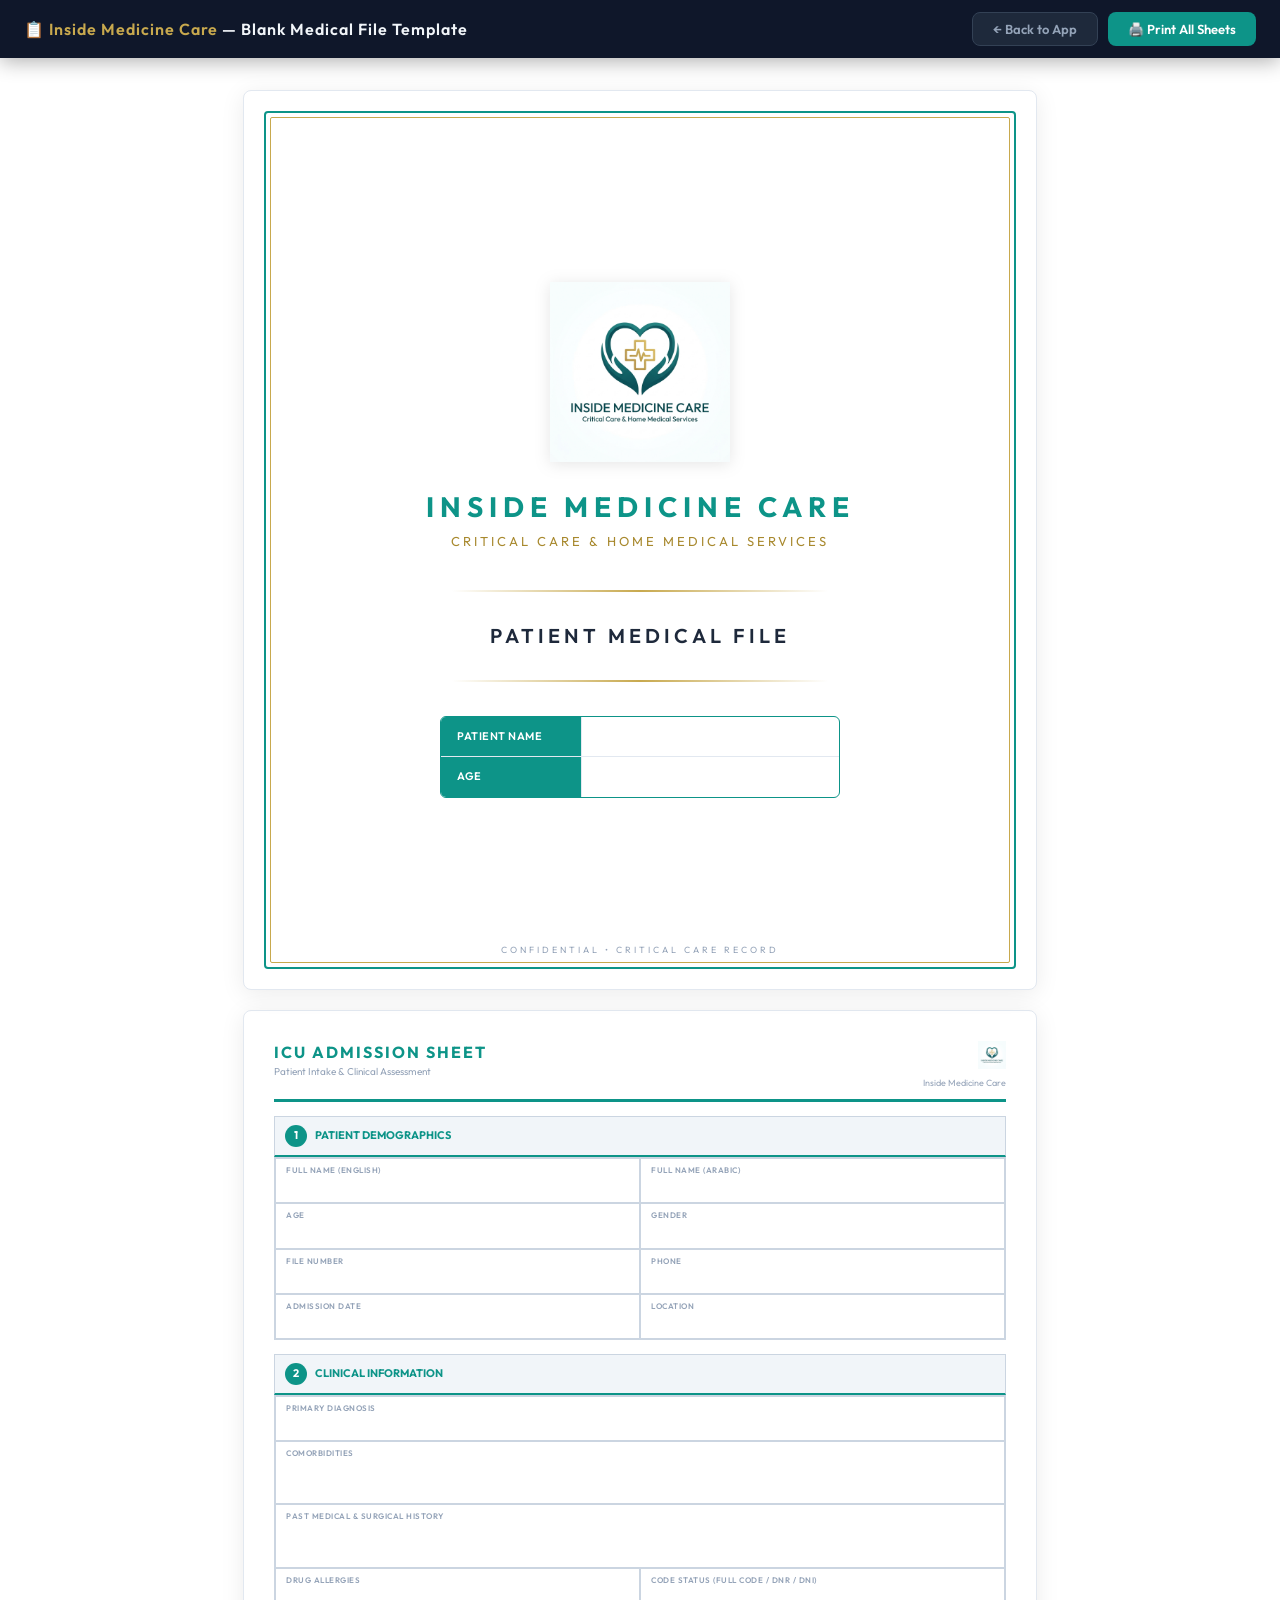
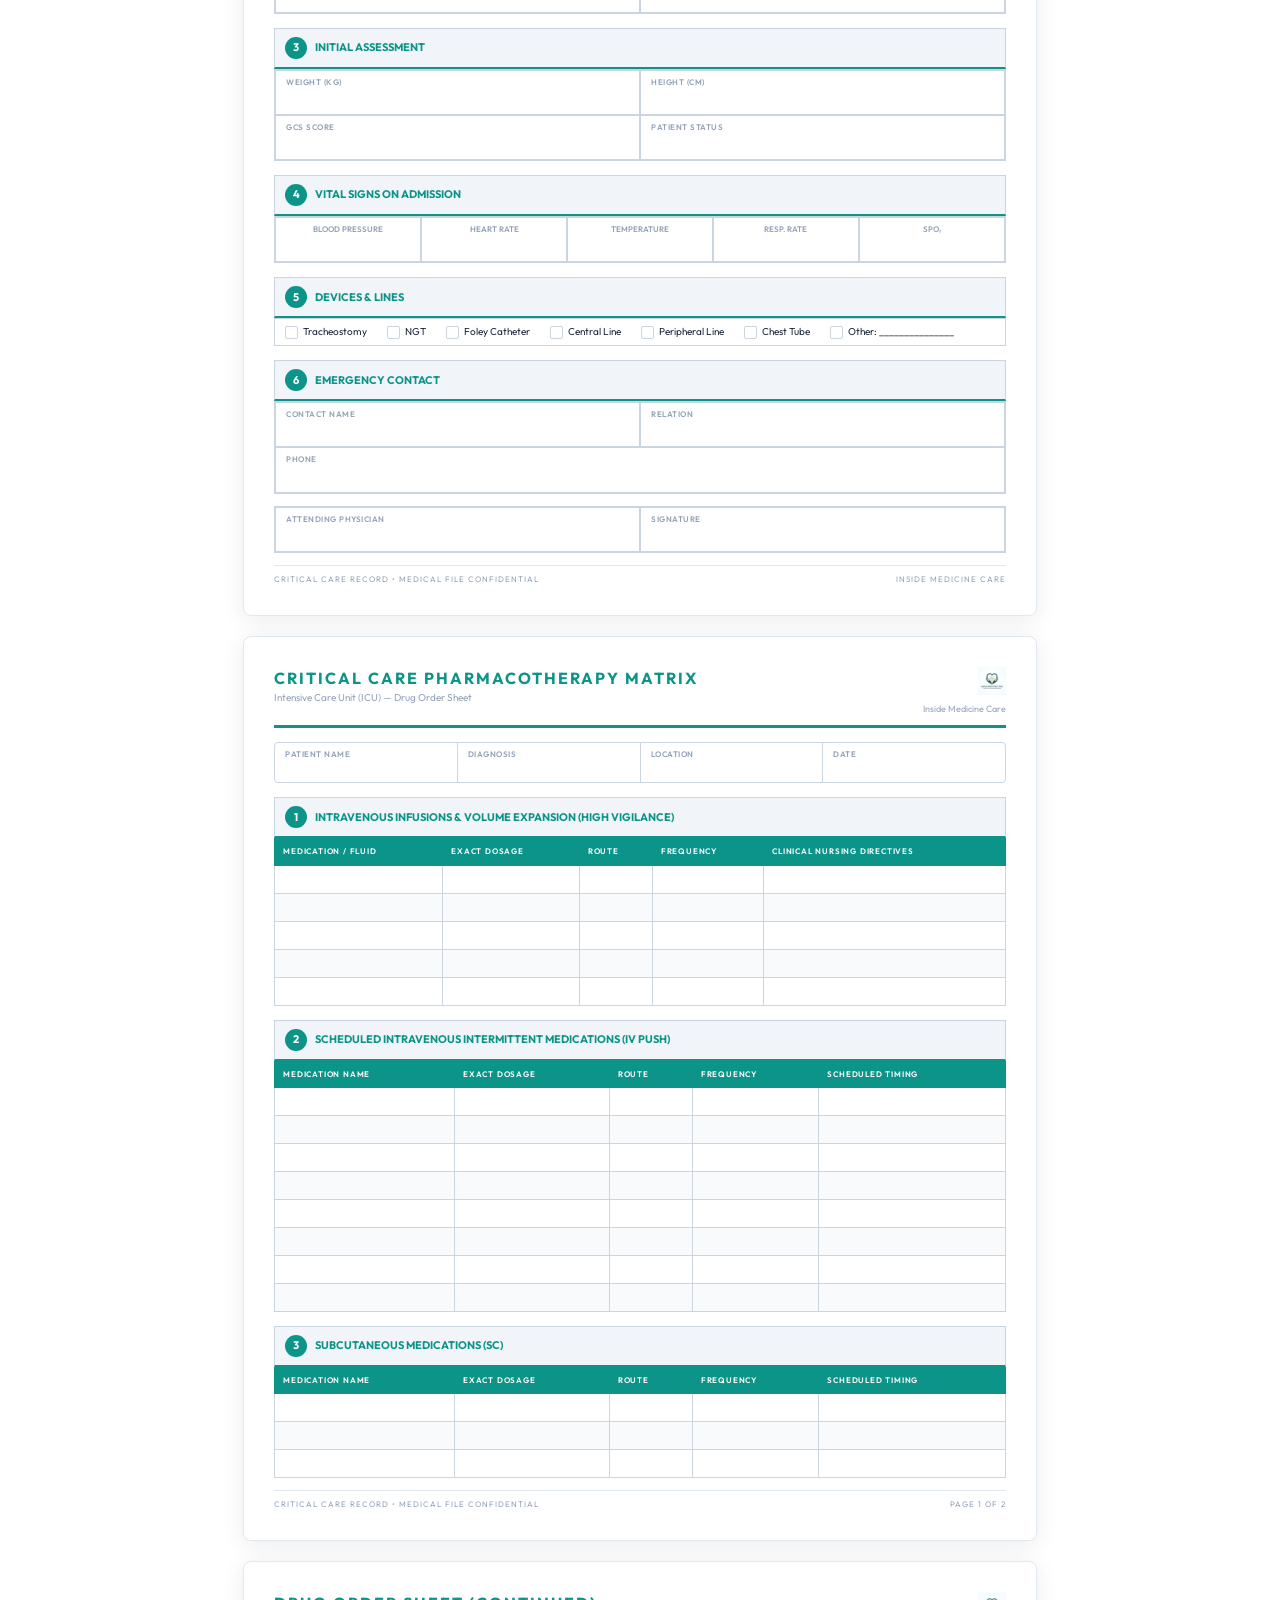
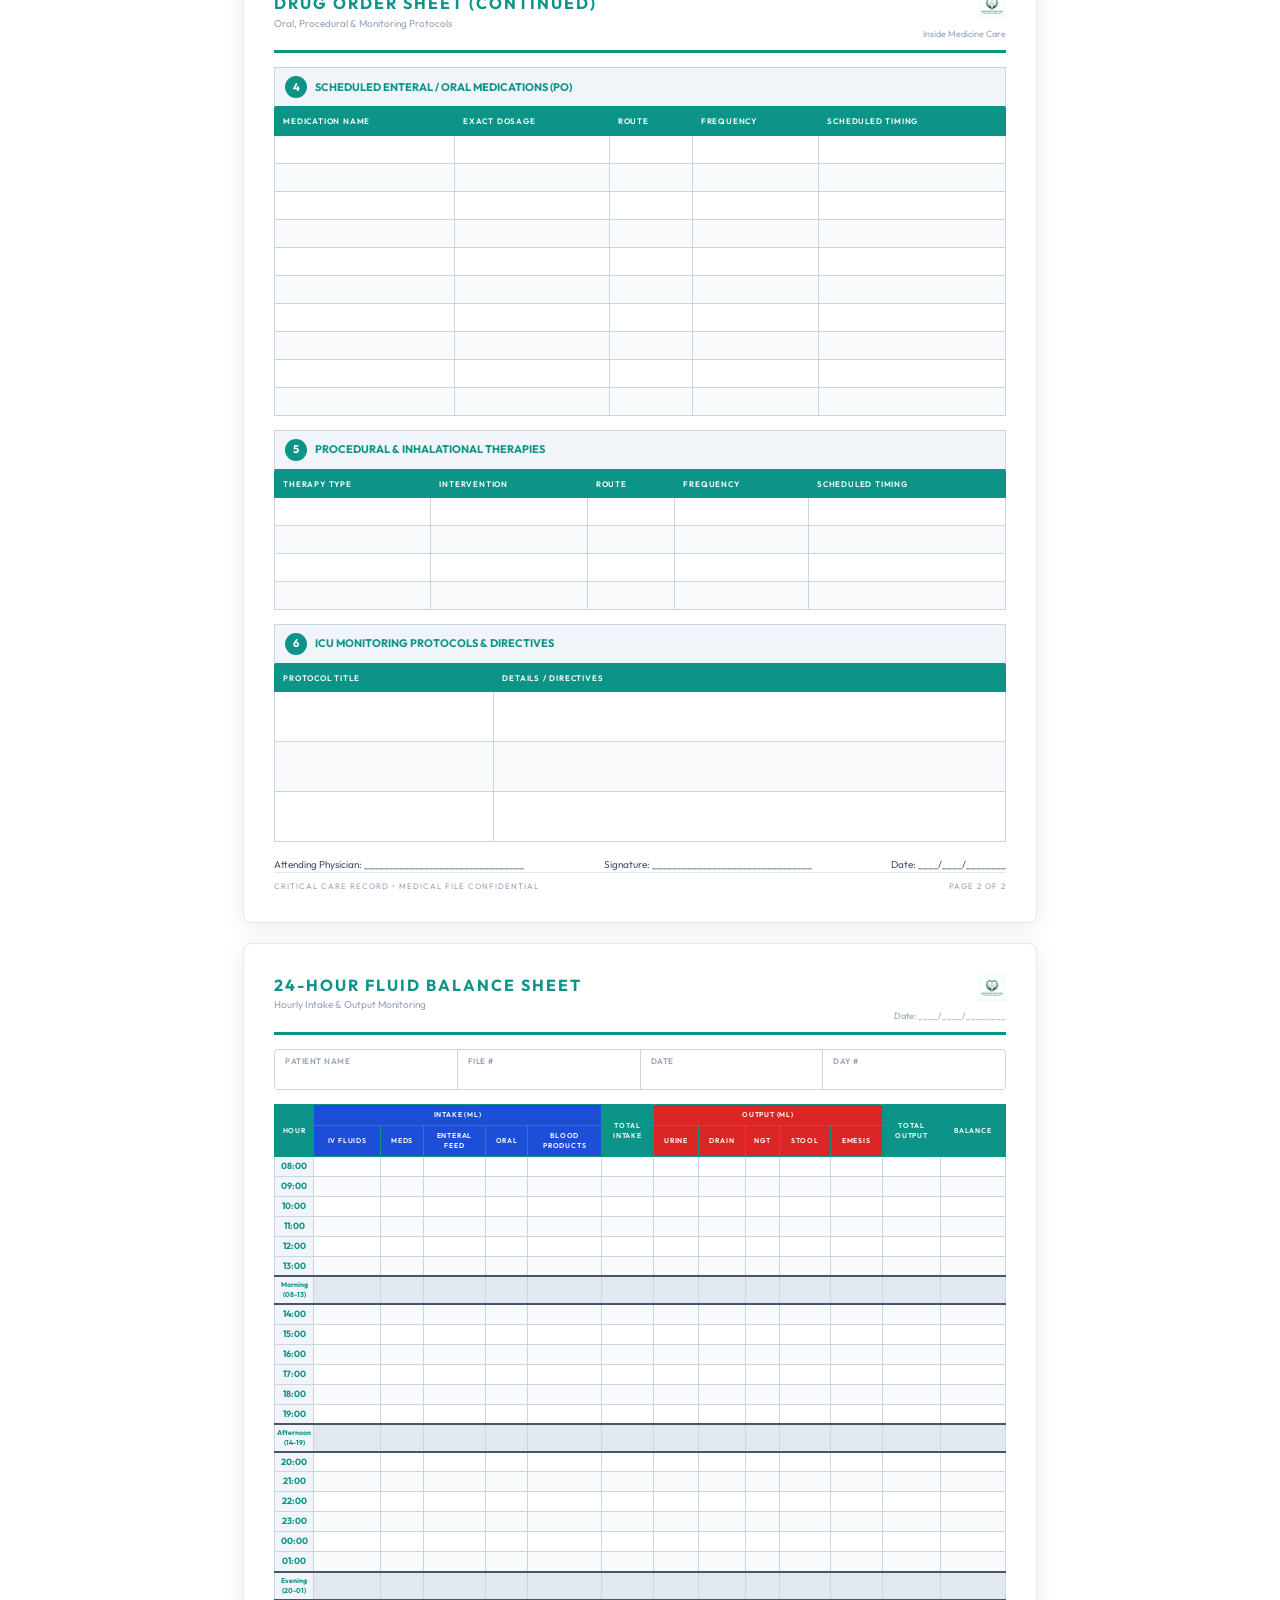
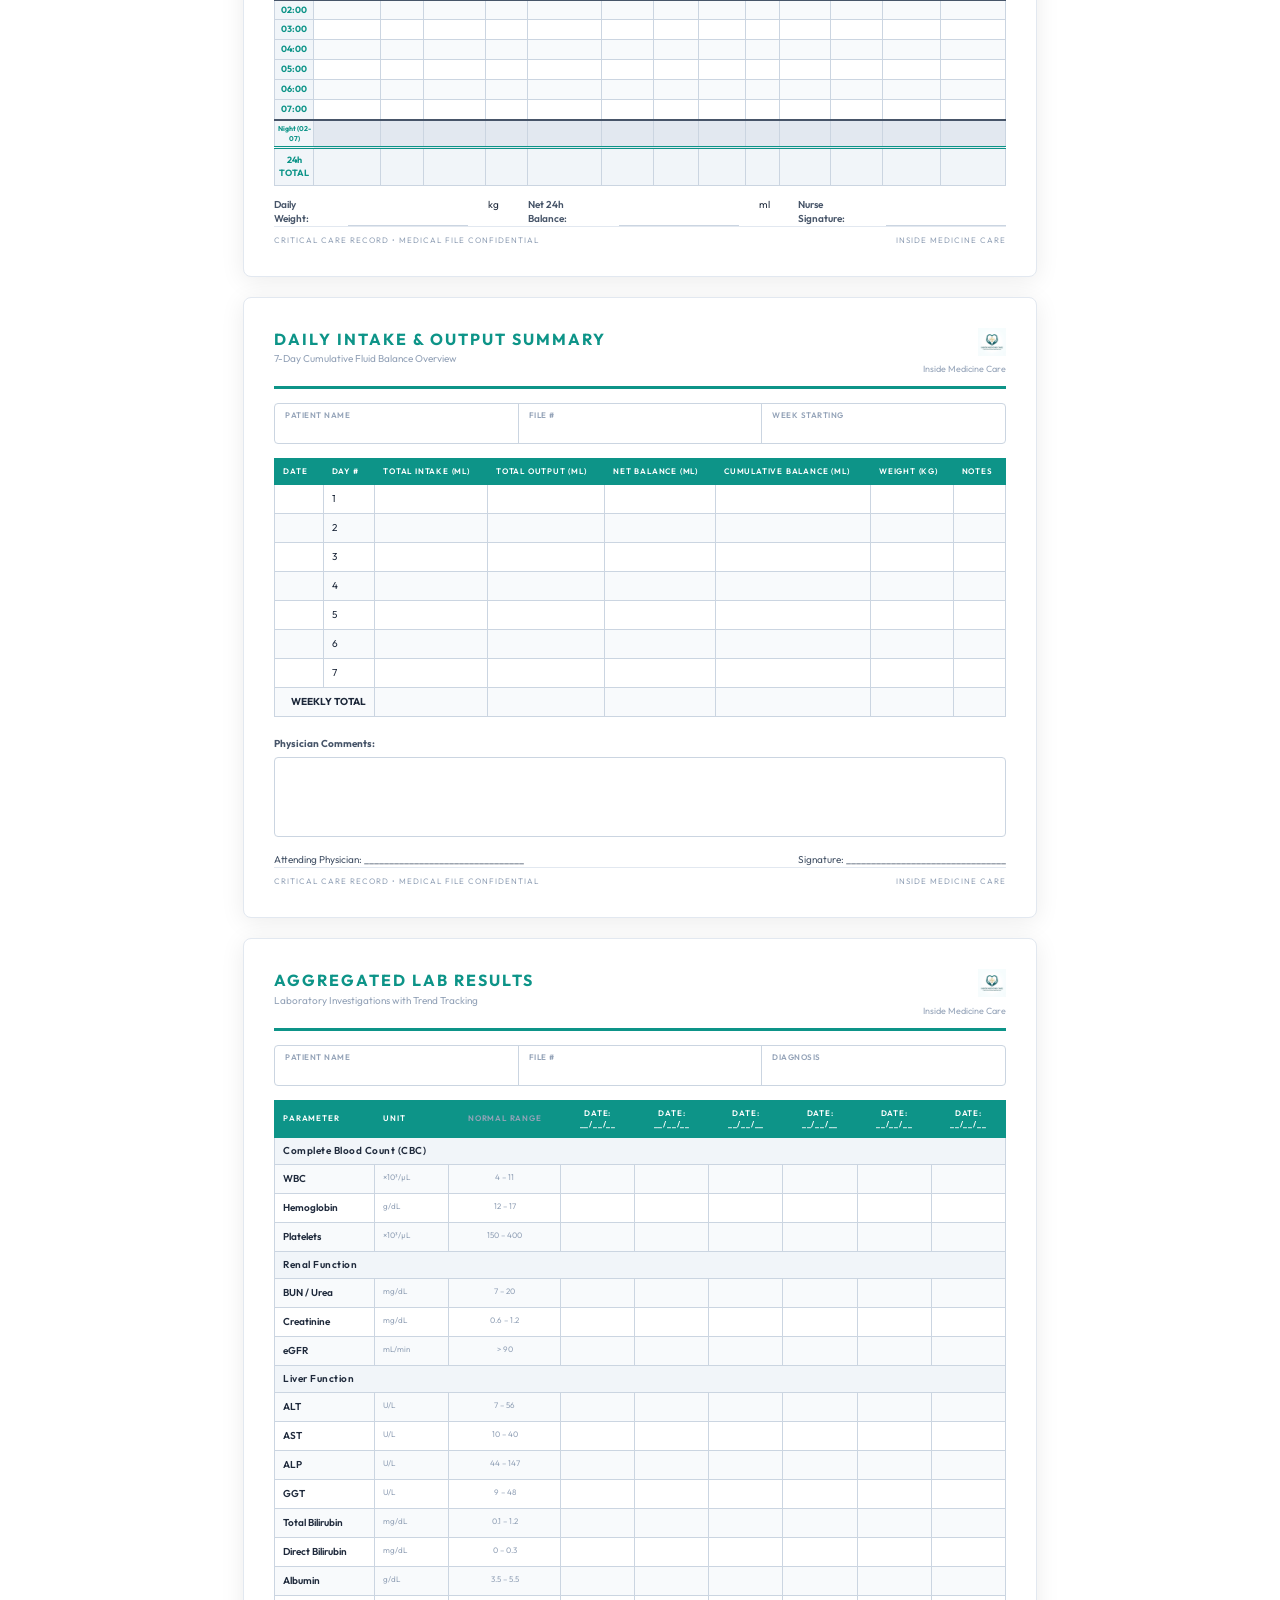
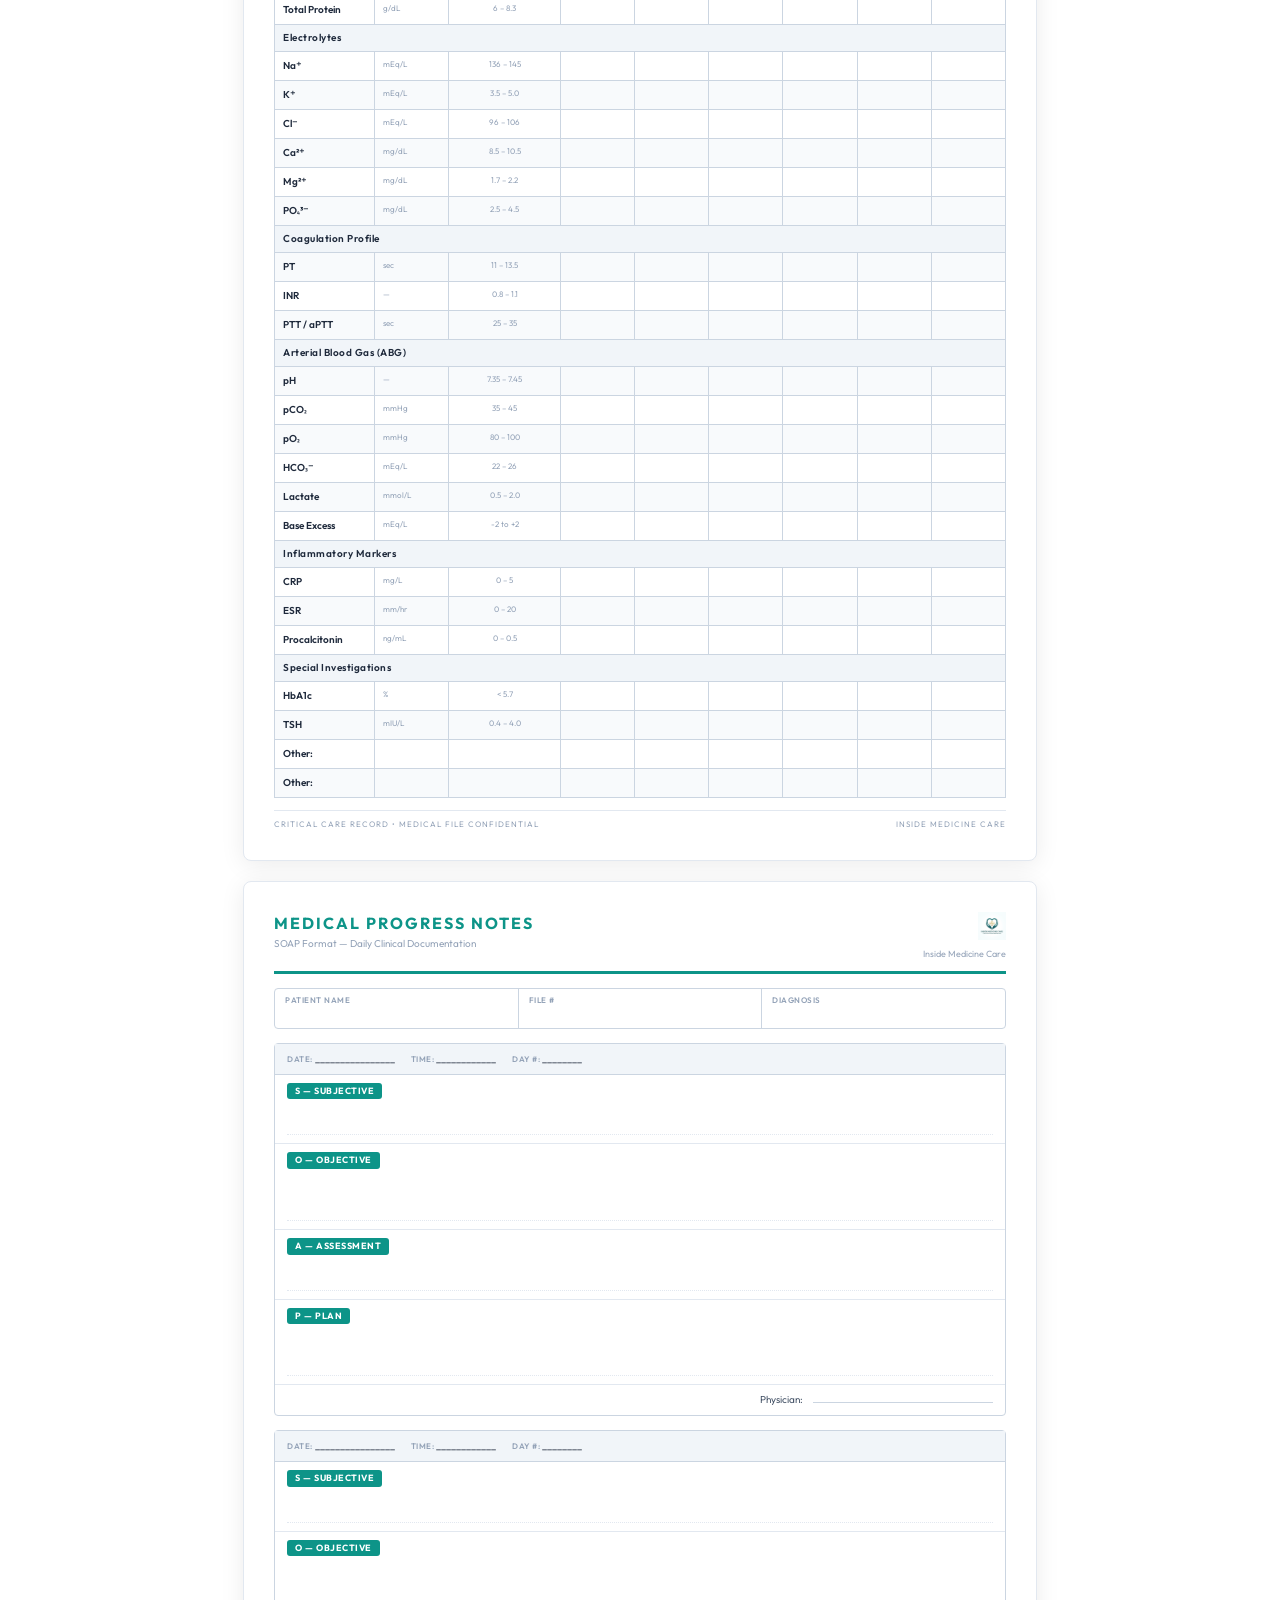
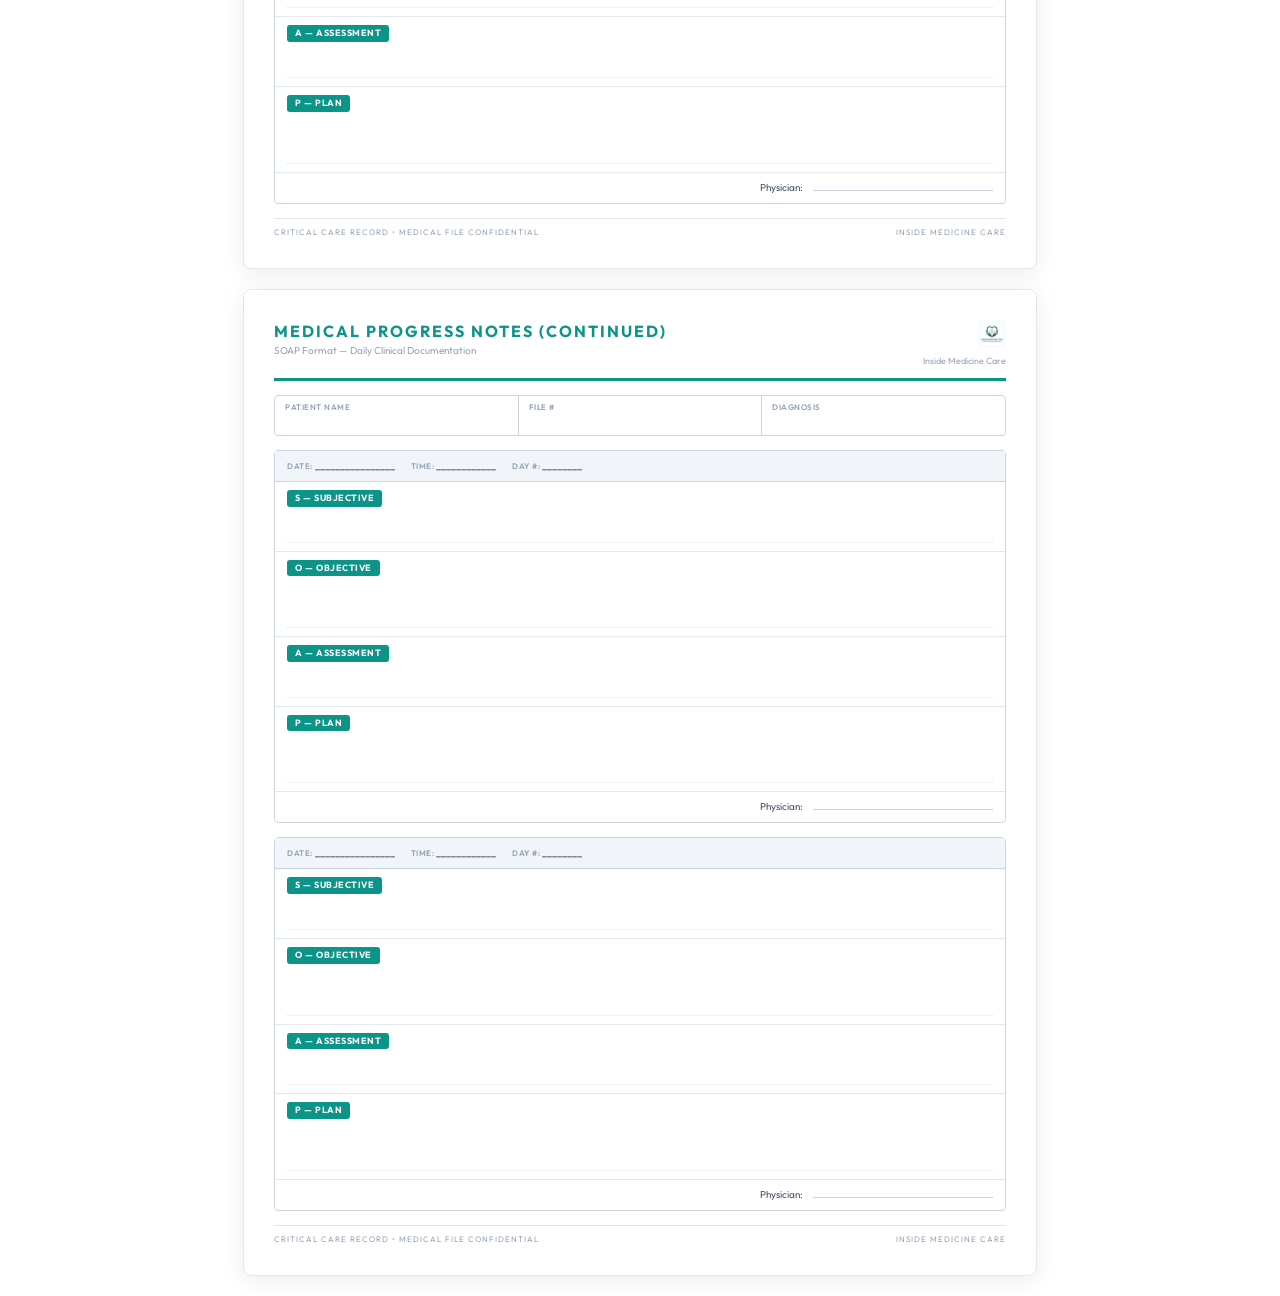
<file: blank_form.html>
<!DOCTYPE html>
<html lang="en" dir="ltr">
<head>
  <meta charset="UTF-8">
  <meta name="viewport" content="width=device-width, initial-scale=1.0">
  <title>Inside Medicine Care — Blank Medical File Template</title>
  <link rel="preconnect" href="https://fonts.googleapis.com">
  <link rel="preconnect" href="https://fonts.gstatic.com" crossorigin>
  <link href="https://fonts.googleapis.com/css2?family=Cairo:wght@400;600;700&family=Outfit:wght@300;400;500;600;700&display=swap" rel="stylesheet">
  <link rel="icon" href="logo.png" type="image/png">
  <style>
    /* ═══════════════════════════════════════════════════════════════
       BLANK FORM PRINT STYLESHEET
       Premium Medical File Template — Inside Medicine Care
       ═══════════════════════════════════════════════════════════════ */

    :root {
      --teal: #0d9488;
      --teal-light: #14b8a6;
      --gold: #c8a94e;
      --gold-dark: #a8892e;
      --dark-bg: #0f172a;
      --card-bg: #111827;
      --border: #cbd5e1;
      --border-light: #e2e8f0;
      --text-dark: #1e293b;
      --text-mid: #475569;
      --text-light: #94a3b8;
    }

    @page {
      size: A4;
      margin: 12mm 14mm;
    }

    *, *::before, *::after {
      box-sizing: border-box;
      margin: 0;
      padding: 0;
    }

    body {
      font-family: 'Outfit', 'Cairo', sans-serif;
      color: var(--text-dark);
      background: #fff;
      font-size: 11px;
      line-height: 1.4;
      -webkit-print-color-adjust: exact;
      print-color-adjust: exact;
    }

    /* ─── PAGE BREAK HELPERS ─── */
    .page-break {
      page-break-after: always;
      break-after: page;
    }

    .avoid-break {
      page-break-inside: avoid;
      break-inside: avoid;
    }

    /* ─── SCREEN-ONLY TOOLBAR ─── */
    .toolbar {
      position: fixed;
      top: 0;
      left: 0;
      right: 0;
      z-index: 100;
      background: var(--dark-bg);
      color: #f1f5f9;
      display: flex;
      align-items: center;
      justify-content: space-between;
      padding: 12px 24px;
      box-shadow: 0 4px 20px rgba(0,0,0,0.3);
    }

    .toolbar-title {
      font-size: 16px;
      font-weight: 600;
      letter-spacing: 1px;
    }

    .toolbar-title span {
      color: var(--gold);
    }

    .toolbar-actions {
      display: flex;
      gap: 10px;
    }

    .toolbar-btn {
      padding: 8px 20px;
      border: none;
      border-radius: 8px;
      font-family: 'Outfit', sans-serif;
      font-size: 13px;
      font-weight: 600;
      cursor: pointer;
      transition: all 0.2s ease;
    }

    .btn-print {
      background: var(--teal);
      color: #fff;
    }

    .btn-print:hover {
      background: var(--teal-light);
      transform: translateY(-1px);
    }

    .btn-back {
      background: #1e293b;
      color: #94a3b8;
      border: 1px solid #334155;
    }

    .btn-back:hover {
      background: #334155;
      color: #fff;
    }

    .content-wrapper {
      padding-top: 70px;
    }

    @media print {
      .toolbar { display: none !important; }
      .content-wrapper { padding-top: 0; }
      body { background: white; }
    }

    /* ═══════════════════════════════════════════════════════════════
       COVER PAGE
       ═══════════════════════════════════════════════════════════════ */
    .cover {
      min-height: 100vh;
      display: flex;
      flex-direction: column;
      align-items: center;
      justify-content: center;
      padding: 40px 20px;
      position: relative;
    }

    .cover-border {
      position: absolute;
      top: 20px; right: 20px; bottom: 20px; left: 20px;
      border: 2px solid var(--teal);
      border-radius: 4px;
      pointer-events: none;
    }

    .cover-border::before {
      content: '';
      position: absolute;
      top: 4px; right: 4px; bottom: 4px; left: 4px;
      border: 1px solid var(--gold);
      border-radius: 2px;
    }

    .cover-logo img {
      max-width: 180px;
      height: auto;
      margin-bottom: 20px;
      filter: drop-shadow(0 2px 8px rgba(0,0,0,0.1));
    }

    .cover h1 {
      font-size: 28px;
      font-weight: 700;
      letter-spacing: 6px;
      text-transform: uppercase;
      color: var(--teal);
      margin-bottom: 6px;
    }

    .cover h2 {
      font-size: 13px;
      font-weight: 400;
      letter-spacing: 3px;
      text-transform: uppercase;
      color: var(--gold-dark);
      margin-bottom: 30px;
    }

    .cover-divider {
      width: 50%;
      height: 2px;
      background: linear-gradient(90deg, transparent, var(--gold), transparent);
      margin: 10px auto;
    }

    .cover h3 {
      font-size: 20px;
      font-weight: 600;
      letter-spacing: 4px;
      text-transform: uppercase;
      color: var(--text-dark);
      margin: 20px 0;
    }

    .cover-fields {
      width: 55%;
      max-width: 400px;
      margin-top: 24px;
      border: 1.5px solid var(--teal);
      border-radius: 6px;
      overflow: hidden;
    }

    .cover-field {
      display: flex;
      border-bottom: 1px solid var(--border-light);
    }

    .cover-field:last-child {
      border-bottom: none;
    }

    .cover-field-label {
      width: 140px;
      padding: 12px 16px;
      font-size: 11px;
      font-weight: 600;
      text-transform: uppercase;
      letter-spacing: 0.5px;
      color: #fff;
      background: var(--teal);
      display: flex;
      align-items: center;
    }

    .cover-field-value {
      flex: 1;
      padding: 12px 16px;
      min-height: 38px;
      border-left: 1px solid var(--border-light);
      font-size: 13px;
      color: var(--text-dark);
    }

    .cover-footer-text {
      position: absolute;
      bottom: 32px;
      font-size: 9px;
      letter-spacing: 3px;
      text-transform: uppercase;
      color: var(--text-light);
    }

    /* ═══════════════════════════════════════════════════════════════
       SHEET COMMON
       ═══════════════════════════════════════════════════════════════ */
    .sheet-page {
      padding: 10px 0;
    }

    .sheet-page-header {
      display: flex;
      justify-content: space-between;
      align-items: flex-start;
      border-bottom: 3px solid var(--teal);
      padding-bottom: 10px;
      margin-bottom: 14px;
    }

    .sheet-page-header h2 {
      font-size: 16px;
      font-weight: 700;
      text-transform: uppercase;
      letter-spacing: 2px;
      color: var(--teal);
    }

    .sheet-page-header .sheet-sub {
      font-size: 10px;
      color: var(--text-light);
      margin-top: 2px;
    }

    .header-meta {
      text-align: right;
      font-size: 9px;
      color: var(--text-light);
    }

    .header-meta .logo-small {
      height: 28px;
      margin-bottom: 4px;
    }

    .patient-bar {
      display: flex;
      gap: 0;
      border: 1px solid var(--border);
      border-radius: 4px;
      margin-bottom: 14px;
      font-size: 10px;
    }

    .patient-bar-item {
      flex: 1;
      padding: 6px 10px;
      border-right: 1px solid var(--border);
      display: flex;
      flex-direction: column;
    }

    .patient-bar-item:last-child {
      border-right: none;
    }

    .patient-bar-label {
      font-size: 8px;
      font-weight: 600;
      text-transform: uppercase;
      letter-spacing: 0.5px;
      color: var(--text-light);
      margin-bottom: 2px;
    }

    .patient-bar-value {
      min-height: 14px;
      color: var(--text-dark);
      font-weight: 500;
    }

    .page-footer {
      margin-top: auto;
      padding-top: 8px;
      border-top: 1px solid var(--border-light);
      display: flex;
      justify-content: space-between;
      font-size: 8px;
      color: var(--text-light);
      text-transform: uppercase;
      letter-spacing: 1px;
    }

    /* ═══════════════════════════════════════════════════════════════
       MEDICAL TABLES
       ═══════════════════════════════════════════════════════════════ */
    table.med-table {
      width: 100%;
      border-collapse: collapse;
      margin-bottom: 12px;
      font-size: 10px;
    }

    .med-table thead th {
      background: var(--teal);
      color: #fff;
      padding: 7px 8px;
      text-transform: uppercase;
      font-size: 8px;
      font-weight: 600;
      letter-spacing: 0.8px;
      text-align: left;
      border: 1px solid var(--teal);
    }

    .med-table tbody td {
      padding: 7px 8px;
      border: 1px solid var(--border);
      min-height: 22px;
      vertical-align: top;
    }

    .med-table tbody tr:nth-child(even) {
      background: #f8fafc;
    }

    .med-table .empty-row td {
      height: 28px;
    }

    .section-label {
      background: #f1f5f9;
      padding: 8px 10px;
      font-size: 11px;
      font-weight: 700;
      color: var(--teal);
      border: 1px solid var(--border);
      border-bottom: 2px solid var(--teal);
      margin-top: 14px;
      margin-bottom: 0;
      display: flex;
      align-items: center;
      gap: 8px;
    }

    .section-num {
      display: inline-flex;
      align-items: center;
      justify-content: center;
      width: 22px;
      height: 22px;
      border-radius: 50%;
      background: var(--teal);
      color: #fff;
      font-size: 11px;
      font-weight: 700;
    }

    /* ═══════════════════════════════════════════════════════════════
       FLUID BALANCE TABLE
       ═══════════════════════════════════════════════════════════════ */
    .fluid-table thead th {
      font-size: 7px;
      padding: 5px 3px;
      text-align: center;
    }

    .fluid-table tbody td {
      padding: 3px 2px;
      text-align: center;
      height: 20px;
      font-size: 9px;
    }

    .fluid-table .hour-col {
      width: 36px;
      font-weight: 700;
      background: #f1f5f9;
      color: var(--teal);
    }

    .fluid-table .intake-header {
      background: #1d4ed8;
      color: #fff;
    }

    .fluid-table .output-header {
      background: #dc2626;
      color: #fff;
    }

    .fluid-table .total-header {
      background: var(--teal);
    }

    .fluid-table .subtotal-row {
      background: #e2e8f0 !important;
      font-weight: 700;
    }

    .fluid-table .subtotal-row td {
      border-top: 2px solid var(--text-mid);
      border-bottom: 2px solid var(--text-mid);
    }

    .fluid-table .grand-total-row {
      background: #f1f5f9 !important;
      font-weight: 700;
      font-size: 10px;
    }

    .fluid-table .grand-total-row td {
      border-top: 3px double var(--teal);
      padding: 5px 3px;
    }

    .weight-row {
      margin-top: 8px;
      display: flex;
      gap: 20px;
      font-size: 10px;
    }

    .weight-row span {
      font-weight: 600;
      color: var(--text-mid);
    }

    .weight-row .line {
      flex: 0 0 120px;
      border-bottom: 1px solid var(--border);
    }

    /* ═══════════════════════════════════════════════════════════════
       LAB TABLE
       ═══════════════════════════════════════════════════════════════ */
    .lab-table thead th {
      text-align: center;
      min-width: 60px;
    }

    .lab-table thead th:first-child,
    .lab-table thead th:nth-child(2) {
      text-align: left;
    }

    .lab-table tbody td {
      text-align: center;
    }

    .lab-table tbody td:first-child {
      text-align: left;
      font-weight: 600;
      color: var(--text-dark);
    }

    .lab-table tbody td:nth-child(2) {
      text-align: left;
      font-size: 8px;
      color: var(--text-light);
    }

    .lab-table .cat-header td {
      background: #f1f5f9;
      font-weight: 700;
      color: var(--teal);
      text-align: left !important;
      padding: 6px 8px;
      font-size: 10px;
      letter-spacing: 0.5px;
    }

    .lab-table .range-col {
      font-size: 8px;
      color: var(--text-light);
      min-width: 55px;
      text-align: center;
    }

    /* ═══════════════════════════════════════════════════════════════
       PROGRESS NOTES
       ═══════════════════════════════════════════════════════════════ */
    .note-block {
      border: 1px solid var(--border);
      border-radius: 4px;
      margin-bottom: 14px;
      page-break-inside: avoid;
    }

    .note-header {
      display: flex;
      gap: 16px;
      padding: 8px 12px;
      background: #f1f5f9;
      border-bottom: 1px solid var(--border);
      font-size: 10px;
    }

    .note-header-label {
      font-weight: 600;
      color: var(--text-light);
      text-transform: uppercase;
      font-size: 8px;
      letter-spacing: 0.5px;
    }

    .note-section {
      padding: 8px 12px;
      border-bottom: 1px solid var(--border-light);
    }

    .note-section:last-child {
      border-bottom: none;
    }

    .note-section-tag {
      display: inline-block;
      background: var(--teal);
      color: #fff;
      font-size: 9px;
      font-weight: 700;
      padding: 2px 8px;
      border-radius: 3px;
      margin-bottom: 4px;
      letter-spacing: 0.5px;
    }

    .note-lines {
      min-height: 36px;
      border-bottom: 1px dotted var(--border-light);
    }

    .note-signature {
      padding: 8px 12px;
      text-align: right;
      font-size: 10px;
      color: var(--text-mid);
    }

    .note-signature .line {
      display: inline-block;
      width: 180px;
      border-bottom: 1px solid var(--border);
      margin-left: 8px;
    }

    /* ═══════════════════════════════════════════════════════════════
       I/O SUMMARY
       ═══════════════════════════════════════════════════════════════ */
    .io-table tbody td {
      height: 28px;
    }

    /* ═══════════════════════════════════════════════════════════════
       ADMISSION FORM
       ═══════════════════════════════════════════════════════════════ */
    .form-grid {
      display: grid;
      grid-template-columns: 1fr 1fr;
      gap: 0;
      border: 1px solid var(--border);
      margin-bottom: 12px;
    }

    .form-cell {
      padding: 6px 10px;
      border: 1px solid var(--border);
      display: flex;
      flex-direction: column;
    }

    .form-cell-full {
      grid-column: 1 / -1;
    }

    .form-cell-label {
      font-size: 8px;
      font-weight: 600;
      text-transform: uppercase;
      letter-spacing: 0.5px;
      color: var(--text-light);
      margin-bottom: 2px;
    }

    .form-cell-value {
      min-height: 18px;
      font-size: 11px;
      color: var(--text-dark);
    }

    .form-cell-tall .form-cell-value {
      min-height: 36px;
    }

    .checkbox-grid {
      display: flex;
      flex-wrap: wrap;
      gap: 10px 20px;
      padding: 6px 10px;
      border: 1px solid var(--border);
      margin-bottom: 12px;
    }

    .checkbox-item {
      display: flex;
      align-items: center;
      gap: 5px;
      font-size: 10px;
    }

    .checkbox-item .box {
      width: 13px;
      height: 13px;
      border: 1.5px solid var(--border);
      border-radius: 2px;
    }

    .vitals-grid {
      display: grid;
      grid-template-columns: repeat(5, 1fr);
      gap: 0;
      border: 1px solid var(--border);
      margin-bottom: 12px;
    }

    .vital-cell {
      padding: 6px 8px;
      border: 1px solid var(--border);
      text-align: center;
    }

    .vital-cell-label {
      font-size: 8px;
      font-weight: 600;
      text-transform: uppercase;
      color: var(--text-light);
      margin-bottom: 2px;
    }

    .vital-cell-value {
      min-height: 18px;
      font-size: 12px;
      font-weight: 600;
    }

    /* ─── SCREEN ENHANCEMENTS ─── */
    @media screen {
      .sheet-page {
        max-width: 210mm;
        margin: 20px auto;
        padding: 30px;
        background: #fff;
        box-shadow: 0 4px 24px rgba(0,0,0,0.08);
        border-radius: 8px;
        border: 1px solid #e2e8f0;
      }

      .cover {
        max-width: 210mm;
        margin: 20px auto;
        background: #fff;
        box-shadow: 0 4px 24px rgba(0,0,0,0.08);
        border-radius: 8px;
        border: 1px solid #e2e8f0;
      }
    }
  </style>
</head>
<body>

  <!-- ═══ TOOLBAR (screen only) ═══ -->
  <div class="toolbar">
    <div class="toolbar-title">📋 <span>Inside Medicine Care</span> — Blank Medical File Template</div>
    <div class="toolbar-actions">
      <button class="toolbar-btn btn-back" onclick="window.location.href='index.html'">← Back to App</button>
      <button class="toolbar-btn btn-print" onclick="window.print()">🖨️ Print All Sheets</button>
    </div>
  </div>

  <div class="content-wrapper">

    <!-- ═══════════════════════════════════════════════════════════════
         PAGE 1: COVER
         ═══════════════════════════════════════════════════════════════ -->
    <div class="cover page-break">
      <div class="cover-border"></div>
      <div class="cover-logo">
        <img src="logo.png" alt="Inside Medicine Care">
      </div>
      <h1>Inside Medicine Care</h1>
      <h2>Critical Care & Home Medical Services</h2>
      <div class="cover-divider"></div>
      <h3>Patient Medical File</h3>
      <div class="cover-divider"></div>

      <div class="cover-fields">
        <div class="cover-field">
          <div class="cover-field-label">Patient Name</div>
          <div class="cover-field-value"></div>
        </div>
        <div class="cover-field">
          <div class="cover-field-label">Age</div>
          <div class="cover-field-value"></div>
        </div>
      </div>

      <div class="cover-footer-text">CONFIDENTIAL • CRITICAL CARE RECORD</div>
    </div>

    <!-- ═══════════════════════════════════════════════════════════════
         PAGE 2: ADMISSION SHEET
         ═══════════════════════════════════════════════════════════════ -->
    <div class="sheet-page page-break">
      <div class="sheet-page-header">
        <div>
          <h2>ICU Admission Sheet</h2>
          <div class="sheet-sub">Patient Intake & Clinical Assessment</div>
        </div>
        <div class="header-meta">
          <img src="logo.png" class="logo-small" alt=""><br>
          Inside Medicine Care
        </div>
      </div>

      <!-- Patient Demographics -->
      <div class="section-label"><span class="section-num">1</span> PATIENT DEMOGRAPHICS</div>
      <div class="form-grid">
        <div class="form-cell"><span class="form-cell-label">Full Name (English)</span><span class="form-cell-value"></span></div>
        <div class="form-cell"><span class="form-cell-label">Full Name (Arabic)</span><span class="form-cell-value"></span></div>
        <div class="form-cell"><span class="form-cell-label">Age</span><span class="form-cell-value"></span></div>
        <div class="form-cell"><span class="form-cell-label">Gender</span><span class="form-cell-value"></span></div>
        <div class="form-cell"><span class="form-cell-label">File Number</span><span class="form-cell-value"></span></div>
        <div class="form-cell"><span class="form-cell-label">Phone</span><span class="form-cell-value"></span></div>
        <div class="form-cell"><span class="form-cell-label">Admission Date</span><span class="form-cell-value"></span></div>
        <div class="form-cell"><span class="form-cell-label">Location</span><span class="form-cell-value"></span></div>
      </div>

      <!-- Clinical Information -->
      <div class="section-label"><span class="section-num">2</span> CLINICAL INFORMATION</div>
      <div class="form-grid">
        <div class="form-cell form-cell-full"><span class="form-cell-label">Primary Diagnosis</span><span class="form-cell-value"></span></div>
        <div class="form-cell form-cell-full form-cell-tall"><span class="form-cell-label">Comorbidities</span><span class="form-cell-value"></span></div>
        <div class="form-cell form-cell-full form-cell-tall"><span class="form-cell-label">Past Medical & Surgical History</span><span class="form-cell-value"></span></div>
        <div class="form-cell"><span class="form-cell-label">Drug Allergies</span><span class="form-cell-value"></span></div>
        <div class="form-cell"><span class="form-cell-label">Code Status (Full Code / DNR / DNI)</span><span class="form-cell-value"></span></div>
      </div>

      <!-- Initial Assessment -->
      <div class="section-label"><span class="section-num">3</span> INITIAL ASSESSMENT</div>
      <div class="form-grid">
        <div class="form-cell"><span class="form-cell-label">Weight (kg)</span><span class="form-cell-value"></span></div>
        <div class="form-cell"><span class="form-cell-label">Height (cm)</span><span class="form-cell-value"></span></div>
        <div class="form-cell"><span class="form-cell-label">GCS Score</span><span class="form-cell-value"></span></div>
        <div class="form-cell"><span class="form-cell-label">Patient Status</span><span class="form-cell-value"></span></div>
      </div>

      <!-- Vital Signs -->
      <div class="section-label"><span class="section-num">4</span> VITAL SIGNS ON ADMISSION</div>
      <div class="vitals-grid">
        <div class="vital-cell"><div class="vital-cell-label">Blood Pressure</div><div class="vital-cell-value"></div></div>
        <div class="vital-cell"><div class="vital-cell-label">Heart Rate</div><div class="vital-cell-value"></div></div>
        <div class="vital-cell"><div class="vital-cell-label">Temperature</div><div class="vital-cell-value"></div></div>
        <div class="vital-cell"><div class="vital-cell-label">Resp. Rate</div><div class="vital-cell-value"></div></div>
        <div class="vital-cell"><div class="vital-cell-label">SpO₂</div><div class="vital-cell-value"></div></div>
      </div>

      <!-- Devices & Lines -->
      <div class="section-label"><span class="section-num">5</span> DEVICES & LINES</div>
      <div class="checkbox-grid">
        <div class="checkbox-item"><div class="box"></div> Tracheostomy</div>
        <div class="checkbox-item"><div class="box"></div> NGT</div>
        <div class="checkbox-item"><div class="box"></div> Foley Catheter</div>
        <div class="checkbox-item"><div class="box"></div> Central Line</div>
        <div class="checkbox-item"><div class="box"></div> Peripheral Line</div>
        <div class="checkbox-item"><div class="box"></div> Chest Tube</div>
        <div class="checkbox-item"><div class="box"></div> Other: _______________</div>
      </div>

      <!-- Emergency Contact -->
      <div class="section-label"><span class="section-num">6</span> EMERGENCY CONTACT</div>
      <div class="form-grid">
        <div class="form-cell"><span class="form-cell-label">Contact Name</span><span class="form-cell-value"></span></div>
        <div class="form-cell"><span class="form-cell-label">Relation</span><span class="form-cell-value"></span></div>
        <div class="form-cell form-cell-full"><span class="form-cell-label">Phone</span><span class="form-cell-value"></span></div>
      </div>

      <!-- Attending -->
      <div class="form-grid" style="margin-top:12px;">
        <div class="form-cell"><span class="form-cell-label">Attending Physician</span><span class="form-cell-value"></span></div>
        <div class="form-cell"><span class="form-cell-label">Signature</span><span class="form-cell-value"></span></div>
      </div>

      <div class="page-footer">
        <span>Critical Care Record • Medical File Confidential</span>
        <span>Inside Medicine Care</span>
      </div>
    </div>

    <!-- ═══════════════════════════════════════════════════════════════
         PAGE 3-4: DRUG ORDER SHEET
         ═══════════════════════════════════════════════════════════════ -->
    <div class="sheet-page page-break">
      <div class="sheet-page-header">
        <div>
          <h2>Critical Care Pharmacotherapy Matrix</h2>
          <div class="sheet-sub">Intensive Care Unit (ICU) — Drug Order Sheet</div>
        </div>
        <div class="header-meta">
          <img src="logo.png" class="logo-small" alt=""><br>
          Inside Medicine Care
        </div>
      </div>

      <div class="patient-bar">
        <div class="patient-bar-item"><span class="patient-bar-label">Patient Name</span><span class="patient-bar-value"></span></div>
        <div class="patient-bar-item"><span class="patient-bar-label">Diagnosis</span><span class="patient-bar-value"></span></div>
        <div class="patient-bar-item"><span class="patient-bar-label">Location</span><span class="patient-bar-value"></span></div>
        <div class="patient-bar-item"><span class="patient-bar-label">Date</span><span class="patient-bar-value"></span></div>
      </div>

      <!-- Section 1 -->
      <div class="section-label"><span class="section-num">1</span> INTRAVENOUS INFUSIONS & VOLUME EXPANSION (HIGH VIGILANCE)</div>
      <table class="med-table">
        <thead><tr><th>Medication / Fluid</th><th>Exact Dosage</th><th>Route</th><th>Frequency</th><th>Clinical Nursing Directives</th></tr></thead>
        <tbody>
          <tr class="empty-row"><td></td><td></td><td></td><td></td><td></td></tr>
          <tr class="empty-row"><td></td><td></td><td></td><td></td><td></td></tr>
          <tr class="empty-row"><td></td><td></td><td></td><td></td><td></td></tr>
          <tr class="empty-row"><td></td><td></td><td></td><td></td><td></td></tr>
          <tr class="empty-row"><td></td><td></td><td></td><td></td><td></td></tr>
        </tbody>
      </table>

      <!-- Section 2 -->
      <div class="section-label"><span class="section-num">2</span> SCHEDULED INTRAVENOUS INTERMITTENT MEDICATIONS (IV PUSH)</div>
      <table class="med-table">
        <thead><tr><th>Medication Name</th><th>Exact Dosage</th><th>Route</th><th>Frequency</th><th>Scheduled Timing</th></tr></thead>
        <tbody>
          <tr class="empty-row"><td></td><td></td><td></td><td></td><td></td></tr>
          <tr class="empty-row"><td></td><td></td><td></td><td></td><td></td></tr>
          <tr class="empty-row"><td></td><td></td><td></td><td></td><td></td></tr>
          <tr class="empty-row"><td></td><td></td><td></td><td></td><td></td></tr>
          <tr class="empty-row"><td></td><td></td><td></td><td></td><td></td></tr>
          <tr class="empty-row"><td></td><td></td><td></td><td></td><td></td></tr>
          <tr class="empty-row"><td></td><td></td><td></td><td></td><td></td></tr>
          <tr class="empty-row"><td></td><td></td><td></td><td></td><td></td></tr>
        </tbody>
      </table>

      <!-- Section 3 -->
      <div class="section-label"><span class="section-num">3</span> SUBCUTANEOUS MEDICATIONS (SC)</div>
      <table class="med-table">
        <thead><tr><th>Medication Name</th><th>Exact Dosage</th><th>Route</th><th>Frequency</th><th>Scheduled Timing</th></tr></thead>
        <tbody>
          <tr class="empty-row"><td></td><td></td><td></td><td></td><td></td></tr>
          <tr class="empty-row"><td></td><td></td><td></td><td></td><td></td></tr>
          <tr class="empty-row"><td></td><td></td><td></td><td></td><td></td></tr>
        </tbody>
      </table>

      <div class="page-footer">
        <span>Critical Care Record • Medical File Confidential</span>
        <span>Page 1 of 2</span>
      </div>
    </div>

    <!-- Drug Orders Page 2 -->
    <div class="sheet-page page-break">
      <div class="sheet-page-header">
        <div>
          <h2>Drug Order Sheet (Continued)</h2>
          <div class="sheet-sub">Oral, Procedural & Monitoring Protocols</div>
        </div>
        <div class="header-meta">
          <img src="logo.png" class="logo-small" alt=""><br>
          Inside Medicine Care
        </div>
      </div>

      <!-- Section 4 -->
      <div class="section-label"><span class="section-num">4</span> SCHEDULED ENTERAL / ORAL MEDICATIONS (PO)</div>
      <table class="med-table">
        <thead><tr><th>Medication Name</th><th>Exact Dosage</th><th>Route</th><th>Frequency</th><th>Scheduled Timing</th></tr></thead>
        <tbody>
          <tr class="empty-row"><td></td><td></td><td></td><td></td><td></td></tr>
          <tr class="empty-row"><td></td><td></td><td></td><td></td><td></td></tr>
          <tr class="empty-row"><td></td><td></td><td></td><td></td><td></td></tr>
          <tr class="empty-row"><td></td><td></td><td></td><td></td><td></td></tr>
          <tr class="empty-row"><td></td><td></td><td></td><td></td><td></td></tr>
          <tr class="empty-row"><td></td><td></td><td></td><td></td><td></td></tr>
          <tr class="empty-row"><td></td><td></td><td></td><td></td><td></td></tr>
          <tr class="empty-row"><td></td><td></td><td></td><td></td><td></td></tr>
          <tr class="empty-row"><td></td><td></td><td></td><td></td><td></td></tr>
          <tr class="empty-row"><td></td><td></td><td></td><td></td><td></td></tr>
        </tbody>
      </table>

      <!-- Section 5 -->
      <div class="section-label"><span class="section-num">5</span> PROCEDURAL & INHALATIONAL THERAPIES</div>
      <table class="med-table">
        <thead><tr><th>Therapy Type</th><th>Intervention</th><th>Route</th><th>Frequency</th><th>Scheduled Timing</th></tr></thead>
        <tbody>
          <tr class="empty-row"><td></td><td></td><td></td><td></td><td></td></tr>
          <tr class="empty-row"><td></td><td></td><td></td><td></td><td></td></tr>
          <tr class="empty-row"><td></td><td></td><td></td><td></td><td></td></tr>
          <tr class="empty-row"><td></td><td></td><td></td><td></td><td></td></tr>
        </tbody>
      </table>

      <!-- Section 6 -->
      <div class="section-label"><span class="section-num">6</span> ICU MONITORING PROTOCOLS & DIRECTIVES</div>
      <table class="med-table">
        <thead><tr><th style="width:30%;">Protocol Title</th><th>Details / Directives</th></tr></thead>
        <tbody>
          <tr class="empty-row"><td></td><td style="height:50px;"></td></tr>
          <tr class="empty-row"><td></td><td style="height:50px;"></td></tr>
          <tr class="empty-row"><td></td><td style="height:50px;"></td></tr>
        </tbody>
      </table>

      <div style="margin-top:16px;display:flex;justify-content:space-between;font-size:10px;color:var(--text-mid);">
        <div>Attending Physician: ________________________________</div>
        <div>Signature: ________________________________</div>
        <div>Date: ____/____/________</div>
      </div>

      <div class="page-footer">
        <span>Critical Care Record • Medical File Confidential</span>
        <span>Page 2 of 2</span>
      </div>
    </div>

    <!-- ═══════════════════════════════════════════════════════════════
         PAGE 5: FLUID BALANCE SHEET (24-HOUR)
         ═══════════════════════════════════════════════════════════════ -->
    <div class="sheet-page page-break">
      <div class="sheet-page-header">
        <div>
          <h2>24-Hour Fluid Balance Sheet</h2>
          <div class="sheet-sub">Hourly Intake & Output Monitoring</div>
        </div>
        <div class="header-meta">
          <img src="logo.png" class="logo-small" alt=""><br>
          Date: ____/____/________
        </div>
      </div>

      <div class="patient-bar">
        <div class="patient-bar-item"><span class="patient-bar-label">Patient Name</span><span class="patient-bar-value"></span></div>
        <div class="patient-bar-item"><span class="patient-bar-label">File #</span><span class="patient-bar-value"></span></div>
        <div class="patient-bar-item"><span class="patient-bar-label">Date</span><span class="patient-bar-value"></span></div>
        <div class="patient-bar-item"><span class="patient-bar-label">Day #</span><span class="patient-bar-value"></span></div>
      </div>

      <table class="med-table fluid-table">
        <thead>
          <tr>
            <th rowspan="2" class="total-header">Hour</th>
            <th colspan="5" class="intake-header">INTAKE (ml)</th>
            <th rowspan="2" class="total-header">Total<br>Intake</th>
            <th colspan="5" class="output-header">OUTPUT (ml)</th>
            <th rowspan="2" class="total-header">Total<br>Output</th>
            <th rowspan="2" class="total-header">Balance</th>
          </tr>
          <tr>
            <th class="intake-header">IV Fluids</th>
            <th class="intake-header">Meds</th>
            <th class="intake-header">Enteral<br>Feed</th>
            <th class="intake-header">Oral</th>
            <th class="intake-header">Blood<br>Products</th>
            <th class="output-header">Urine</th>
            <th class="output-header">Drain</th>
            <th class="output-header">NGT</th>
            <th class="output-header">Stool</th>
            <th class="output-header">Emesis</th>
          </tr>
        </thead>
        <tbody id="fluid-body">
          <script>
            // Generate 24 hour rows + 4 subtotal rows + 1 grand total
            (function(){
              var tbody = '';
              var hours = ['08:00','09:00','10:00','11:00','12:00','13:00','14:00','15:00','16:00','17:00','18:00','19:00',
                           '20:00','21:00','22:00','23:00','00:00','01:00','02:00','03:00','04:00','05:00','06:00','07:00'];
              var subtotalAfter = [5, 11, 17, 23];
              var subtotalLabels = ['Morning (08-13)', 'Afternoon (14-19)', 'Evening (20-01)', 'Night (02-07)'];

              for (var i = 0; i < 24; i++) {
                tbody += '<tr>';
                tbody += '<td class="hour-col">' + hours[i] + '</td>';
                for (var j = 0; j < 12; j++) tbody += '<td></td>';
                tbody += '<td></td>'; // balance
                tbody += '</tr>';

                var si = subtotalAfter.indexOf(i);
                if (si !== -1) {
                  tbody += '<tr class="subtotal-row">';
                  tbody += '<td class="hour-col" style="font-size:7px;">' + subtotalLabels[si] + '</td>';
                  for (var k = 0; k < 12; k++) tbody += '<td></td>';
                  tbody += '<td></td>';
                  tbody += '</tr>';
                }
              }

              // Grand total row
              tbody += '<tr class="grand-total-row">';
              tbody += '<td class="hour-col">24h TOTAL</td>';
              for (var m = 0; m < 12; m++) tbody += '<td></td>';
              tbody += '<td></td>';
              tbody += '</tr>';

              document.getElementById('fluid-body').innerHTML = tbody;
            })();
          </script>
        </tbody>
      </table>

      <div class="weight-row">
        <span>Daily Weight:</span> <div class="line"></div> kg
        &nbsp;&nbsp;&nbsp;&nbsp;
        <span>Net 24h Balance:</span> <div class="line"></div> ml
        &nbsp;&nbsp;&nbsp;&nbsp;
        <span>Nurse Signature:</span> <div class="line"></div>
      </div>

      <div class="page-footer">
        <span>Critical Care Record • Medical File Confidential</span>
        <span>Inside Medicine Care</span>
      </div>
    </div>

    <!-- ═══════════════════════════════════════════════════════════════
         PAGE 6: DAILY I/O SUMMARY (7-DAY)
         ═══════════════════════════════════════════════════════════════ -->
    <div class="sheet-page page-break">
      <div class="sheet-page-header">
        <div>
          <h2>Daily Intake & Output Summary</h2>
          <div class="sheet-sub">7-Day Cumulative Fluid Balance Overview</div>
        </div>
        <div class="header-meta">
          <img src="logo.png" class="logo-small" alt=""><br>
          Inside Medicine Care
        </div>
      </div>

      <div class="patient-bar">
        <div class="patient-bar-item"><span class="patient-bar-label">Patient Name</span><span class="patient-bar-value"></span></div>
        <div class="patient-bar-item"><span class="patient-bar-label">File #</span><span class="patient-bar-value"></span></div>
        <div class="patient-bar-item"><span class="patient-bar-label">Week Starting</span><span class="patient-bar-value"></span></div>
      </div>

      <table class="med-table io-table">
        <thead>
          <tr>
            <th>Date</th>
            <th>Day #</th>
            <th>Total Intake (ml)</th>
            <th>Total Output (ml)</th>
            <th>Net Balance (ml)</th>
            <th>Cumulative Balance (ml)</th>
            <th>Weight (kg)</th>
            <th>Notes</th>
          </tr>
        </thead>
        <tbody>
          <tr class="empty-row"><td></td><td>1</td><td></td><td></td><td></td><td></td><td></td><td></td></tr>
          <tr class="empty-row"><td></td><td>2</td><td></td><td></td><td></td><td></td><td></td><td></td></tr>
          <tr class="empty-row"><td></td><td>3</td><td></td><td></td><td></td><td></td><td></td><td></td></tr>
          <tr class="empty-row"><td></td><td>4</td><td></td><td></td><td></td><td></td><td></td><td></td></tr>
          <tr class="empty-row"><td></td><td>5</td><td></td><td></td><td></td><td></td><td></td><td></td></tr>
          <tr class="empty-row"><td></td><td>6</td><td></td><td></td><td></td><td></td><td></td><td></td></tr>
          <tr class="empty-row"><td></td><td>7</td><td></td><td></td><td></td><td></td><td></td><td></td></tr>
          <tr class="grand-total-row"><td colspan="2" style="text-align:right;font-weight:700;">WEEKLY TOTAL</td><td></td><td></td><td></td><td></td><td></td><td></td></tr>
        </tbody>
      </table>

      <div style="margin-top:20px;font-size:10px;color:var(--text-mid);">
        <strong>Physician Comments:</strong>
        <div style="min-height:80px;border:1px solid var(--border);border-radius:4px;margin-top:6px;padding:8px;"></div>
      </div>

      <div style="margin-top:16px;display:flex;justify-content:space-between;font-size:10px;color:var(--text-mid);">
        <div>Attending Physician: ________________________________</div>
        <div>Signature: ________________________________</div>
      </div>

      <div class="page-footer">
        <span>Critical Care Record • Medical File Confidential</span>
        <span>Inside Medicine Care</span>
      </div>
    </div>

    <!-- ═══════════════════════════════════════════════════════════════
         PAGE 7: AGGREGATED LAB RESULTS
         ═══════════════════════════════════════════════════════════════ -->
    <div class="sheet-page page-break">
      <div class="sheet-page-header">
        <div>
          <h2>Aggregated Lab Results</h2>
          <div class="sheet-sub">Laboratory Investigations with Trend Tracking</div>
        </div>
        <div class="header-meta">
          <img src="logo.png" class="logo-small" alt=""><br>
          Inside Medicine Care
        </div>
      </div>

      <div class="patient-bar">
        <div class="patient-bar-item"><span class="patient-bar-label">Patient Name</span><span class="patient-bar-value"></span></div>
        <div class="patient-bar-item"><span class="patient-bar-label">File #</span><span class="patient-bar-value"></span></div>
        <div class="patient-bar-item"><span class="patient-bar-label">Diagnosis</span><span class="patient-bar-value"></span></div>
      </div>

      <table class="med-table lab-table">
        <thead>
          <tr>
            <th style="text-align:left;">Parameter</th>
            <th style="text-align:left;">Unit</th>
            <th class="range-col">Normal Range</th>
            <th>Date:<br>__/__/__</th>
            <th>Date:<br>__/__/__</th>
            <th>Date:<br>__/__/__</th>
            <th>Date:<br>__/__/__</th>
            <th>Date:<br>__/__/__</th>
            <th>Date:<br>__/__/__</th>
          </tr>
        </thead>
        <tbody>
          <!-- CBC -->
          <tr class="cat-header"><td colspan="9">Complete Blood Count (CBC)</td></tr>
          <tr><td>WBC</td><td>×10³/µL</td><td class="range-col">4 – 11</td><td></td><td></td><td></td><td></td><td></td><td></td></tr>
          <tr><td>Hemoglobin</td><td>g/dL</td><td class="range-col">12 – 17</td><td></td><td></td><td></td><td></td><td></td><td></td></tr>
          <tr><td>Platelets</td><td>×10³/µL</td><td class="range-col">150 – 400</td><td></td><td></td><td></td><td></td><td></td><td></td></tr>

          <!-- Renal -->
          <tr class="cat-header"><td colspan="9">Renal Function</td></tr>
          <tr><td>BUN / Urea</td><td>mg/dL</td><td class="range-col">7 – 20</td><td></td><td></td><td></td><td></td><td></td><td></td></tr>
          <tr><td>Creatinine</td><td>mg/dL</td><td class="range-col">0.6 – 1.2</td><td></td><td></td><td></td><td></td><td></td><td></td></tr>
          <tr><td>eGFR</td><td>mL/min</td><td class="range-col">> 90</td><td></td><td></td><td></td><td></td><td></td><td></td></tr>

          <!-- Liver -->
          <tr class="cat-header"><td colspan="9">Liver Function</td></tr>
          <tr><td>ALT</td><td>U/L</td><td class="range-col">7 – 56</td><td></td><td></td><td></td><td></td><td></td><td></td></tr>
          <tr><td>AST</td><td>U/L</td><td class="range-col">10 – 40</td><td></td><td></td><td></td><td></td><td></td><td></td></tr>
          <tr><td>ALP</td><td>U/L</td><td class="range-col">44 – 147</td><td></td><td></td><td></td><td></td><td></td><td></td></tr>
          <tr><td>GGT</td><td>U/L</td><td class="range-col">9 – 48</td><td></td><td></td><td></td><td></td><td></td><td></td></tr>
          <tr><td>Total Bilirubin</td><td>mg/dL</td><td class="range-col">0.1 – 1.2</td><td></td><td></td><td></td><td></td><td></td><td></td></tr>
          <tr><td>Direct Bilirubin</td><td>mg/dL</td><td class="range-col">0 – 0.3</td><td></td><td></td><td></td><td></td><td></td><td></td></tr>
          <tr><td>Albumin</td><td>g/dL</td><td class="range-col">3.5 – 5.5</td><td></td><td></td><td></td><td></td><td></td><td></td></tr>
          <tr><td>Total Protein</td><td>g/dL</td><td class="range-col">6 – 8.3</td><td></td><td></td><td></td><td></td><td></td><td></td></tr>

          <!-- Electrolytes -->
          <tr class="cat-header"><td colspan="9">Electrolytes</td></tr>
          <tr><td>Na⁺</td><td>mEq/L</td><td class="range-col">136 – 145</td><td></td><td></td><td></td><td></td><td></td><td></td></tr>
          <tr><td>K⁺</td><td>mEq/L</td><td class="range-col">3.5 – 5.0</td><td></td><td></td><td></td><td></td><td></td><td></td></tr>
          <tr><td>Cl⁻</td><td>mEq/L</td><td class="range-col">96 – 106</td><td></td><td></td><td></td><td></td><td></td><td></td></tr>
          <tr><td>Ca²⁺</td><td>mg/dL</td><td class="range-col">8.5 – 10.5</td><td></td><td></td><td></td><td></td><td></td><td></td></tr>
          <tr><td>Mg²⁺</td><td>mg/dL</td><td class="range-col">1.7 – 2.2</td><td></td><td></td><td></td><td></td><td></td><td></td></tr>
          <tr><td>PO₄³⁻</td><td>mg/dL</td><td class="range-col">2.5 – 4.5</td><td></td><td></td><td></td><td></td><td></td><td></td></tr>

          <!-- Coagulation -->
          <tr class="cat-header"><td colspan="9">Coagulation Profile</td></tr>
          <tr><td>PT</td><td>sec</td><td class="range-col">11 – 13.5</td><td></td><td></td><td></td><td></td><td></td><td></td></tr>
          <tr><td>INR</td><td>—</td><td class="range-col">0.8 – 1.1</td><td></td><td></td><td></td><td></td><td></td><td></td></tr>
          <tr><td>PTT / aPTT</td><td>sec</td><td class="range-col">25 – 35</td><td></td><td></td><td></td><td></td><td></td><td></td></tr>

          <!-- ABG -->
          <tr class="cat-header"><td colspan="9">Arterial Blood Gas (ABG)</td></tr>
          <tr><td>pH</td><td>—</td><td class="range-col">7.35 – 7.45</td><td></td><td></td><td></td><td></td><td></td><td></td></tr>
          <tr><td>pCO₂</td><td>mmHg</td><td class="range-col">35 – 45</td><td></td><td></td><td></td><td></td><td></td><td></td></tr>
          <tr><td>pO₂</td><td>mmHg</td><td class="range-col">80 – 100</td><td></td><td></td><td></td><td></td><td></td><td></td></tr>
          <tr><td>HCO₃⁻</td><td>mEq/L</td><td class="range-col">22 – 26</td><td></td><td></td><td></td><td></td><td></td><td></td></tr>
          <tr><td>Lactate</td><td>mmol/L</td><td class="range-col">0.5 – 2.0</td><td></td><td></td><td></td><td></td><td></td><td></td></tr>
          <tr><td>Base Excess</td><td>mEq/L</td><td class="range-col">-2 to +2</td><td></td><td></td><td></td><td></td><td></td><td></td></tr>

          <!-- Inflammatory -->
          <tr class="cat-header"><td colspan="9">Inflammatory Markers</td></tr>
          <tr><td>CRP</td><td>mg/L</td><td class="range-col">0 – 5</td><td></td><td></td><td></td><td></td><td></td><td></td></tr>
          <tr><td>ESR</td><td>mm/hr</td><td class="range-col">0 – 20</td><td></td><td></td><td></td><td></td><td></td><td></td></tr>
          <tr><td>Procalcitonin</td><td>ng/mL</td><td class="range-col">0 – 0.5</td><td></td><td></td><td></td><td></td><td></td><td></td></tr>

          <!-- Special -->
          <tr class="cat-header"><td colspan="9">Special Investigations</td></tr>
          <tr><td>HbA1c</td><td>%</td><td class="range-col">< 5.7</td><td></td><td></td><td></td><td></td><td></td><td></td></tr>
          <tr><td>TSH</td><td>mIU/L</td><td class="range-col">0.4 – 4.0</td><td></td><td></td><td></td><td></td><td></td><td></td></tr>
          <tr><td>Other:</td><td></td><td class="range-col"></td><td></td><td></td><td></td><td></td><td></td><td></td></tr>
          <tr><td>Other:</td><td></td><td class="range-col"></td><td></td><td></td><td></td><td></td><td></td><td></td></tr>
        </tbody>
      </table>

      <div class="page-footer">
        <span>Critical Care Record • Medical File Confidential</span>
        <span>Inside Medicine Care</span>
      </div>
    </div>

    <!-- ═══════════════════════════════════════════════════════════════
         PAGE 8: PROGRESS NOTES (SOAP)
         ═══════════════════════════════════════════════════════════════ -->
    <div class="sheet-page page-break">
      <div class="sheet-page-header">
        <div>
          <h2>Medical Progress Notes</h2>
          <div class="sheet-sub">SOAP Format — Daily Clinical Documentation</div>
        </div>
        <div class="header-meta">
          <img src="logo.png" class="logo-small" alt=""><br>
          Inside Medicine Care
        </div>
      </div>

      <div class="patient-bar">
        <div class="patient-bar-item"><span class="patient-bar-label">Patient Name</span><span class="patient-bar-value"></span></div>
        <div class="patient-bar-item"><span class="patient-bar-label">File #</span><span class="patient-bar-value"></span></div>
        <div class="patient-bar-item"><span class="patient-bar-label">Diagnosis</span><span class="patient-bar-value"></span></div>
      </div>

      <!-- Note Block 1 -->
      <div class="note-block">
        <div class="note-header">
          <div><span class="note-header-label">Date:</span> ________________</div>
          <div><span class="note-header-label">Time:</span> ____________</div>
          <div><span class="note-header-label">Day #:</span> ________</div>
        </div>
        <div class="note-section">
          <div class="note-section-tag">S — SUBJECTIVE</div>
          <div class="note-lines" style="min-height:32px;"></div>
        </div>
        <div class="note-section">
          <div class="note-section-tag">O — OBJECTIVE</div>
          <div class="note-lines" style="min-height:48px;"></div>
        </div>
        <div class="note-section">
          <div class="note-section-tag">A — ASSESSMENT</div>
          <div class="note-lines" style="min-height:32px;"></div>
        </div>
        <div class="note-section">
          <div class="note-section-tag">P — PLAN</div>
          <div class="note-lines" style="min-height:48px;"></div>
        </div>
        <div class="note-signature">Physician: <span class="line"></span></div>
      </div>

      <!-- Note Block 2 -->
      <div class="note-block">
        <div class="note-header">
          <div><span class="note-header-label">Date:</span> ________________</div>
          <div><span class="note-header-label">Time:</span> ____________</div>
          <div><span class="note-header-label">Day #:</span> ________</div>
        </div>
        <div class="note-section">
          <div class="note-section-tag">S — SUBJECTIVE</div>
          <div class="note-lines" style="min-height:32px;"></div>
        </div>
        <div class="note-section">
          <div class="note-section-tag">O — OBJECTIVE</div>
          <div class="note-lines" style="min-height:48px;"></div>
        </div>
        <div class="note-section">
          <div class="note-section-tag">A — ASSESSMENT</div>
          <div class="note-lines" style="min-height:32px;"></div>
        </div>
        <div class="note-section">
          <div class="note-section-tag">P — PLAN</div>
          <div class="note-lines" style="min-height:48px;"></div>
        </div>
        <div class="note-signature">Physician: <span class="line"></span></div>
      </div>

      <div class="page-footer">
        <span>Critical Care Record • Medical File Confidential</span>
        <span>Inside Medicine Care</span>
      </div>
    </div>

    <!-- ═══════════════════════════════════════════════════════════════
         PAGE 9: EXTRA PROGRESS NOTES PAGE
         ═══════════════════════════════════════════════════════════════ -->
    <div class="sheet-page">
      <div class="sheet-page-header">
        <div>
          <h2>Medical Progress Notes (Continued)</h2>
          <div class="sheet-sub">SOAP Format — Daily Clinical Documentation</div>
        </div>
        <div class="header-meta">
          <img src="logo.png" class="logo-small" alt=""><br>
          Inside Medicine Care
        </div>
      </div>

      <div class="patient-bar">
        <div class="patient-bar-item"><span class="patient-bar-label">Patient Name</span><span class="patient-bar-value"></span></div>
        <div class="patient-bar-item"><span class="patient-bar-label">File #</span><span class="patient-bar-value"></span></div>
        <div class="patient-bar-item"><span class="patient-bar-label">Diagnosis</span><span class="patient-bar-value"></span></div>
      </div>

      <!-- Note Block 3 -->
      <div class="note-block">
        <div class="note-header">
          <div><span class="note-header-label">Date:</span> ________________</div>
          <div><span class="note-header-label">Time:</span> ____________</div>
          <div><span class="note-header-label">Day #:</span> ________</div>
        </div>
        <div class="note-section">
          <div class="note-section-tag">S — SUBJECTIVE</div>
          <div class="note-lines" style="min-height:32px;"></div>
        </div>
        <div class="note-section">
          <div class="note-section-tag">O — OBJECTIVE</div>
          <div class="note-lines" style="min-height:48px;"></div>
        </div>
        <div class="note-section">
          <div class="note-section-tag">A — ASSESSMENT</div>
          <div class="note-lines" style="min-height:32px;"></div>
        </div>
        <div class="note-section">
          <div class="note-section-tag">P — PLAN</div>
          <div class="note-lines" style="min-height:48px;"></div>
        </div>
        <div class="note-signature">Physician: <span class="line"></span></div>
      </div>

      <!-- Note Block 4 -->
      <div class="note-block">
        <div class="note-header">
          <div><span class="note-header-label">Date:</span> ________________</div>
          <div><span class="note-header-label">Time:</span> ____________</div>
          <div><span class="note-header-label">Day #:</span> ________</div>
        </div>
        <div class="note-section">
          <div class="note-section-tag">S — SUBJECTIVE</div>
          <div class="note-lines" style="min-height:32px;"></div>
        </div>
        <div class="note-section">
          <div class="note-section-tag">O — OBJECTIVE</div>
          <div class="note-lines" style="min-height:48px;"></div>
        </div>
        <div class="note-section">
          <div class="note-section-tag">A — ASSESSMENT</div>
          <div class="note-lines" style="min-height:32px;"></div>
        </div>
        <div class="note-section">
          <div class="note-section-tag">P — PLAN</div>
          <div class="note-lines" style="min-height:48px;"></div>
        </div>
        <div class="note-signature">Physician: <span class="line"></span></div>
      </div>

      <div class="page-footer">
        <span>Critical Care Record • Medical File Confidential</span>
        <span>Inside Medicine Care</span>
      </div>
    </div>

  </div><!-- /content-wrapper -->

</body>
</html>
</file>
<file: styles.css>
/* ============================================================
   ICU File Management System — Premium Dark Theme Stylesheet
   Design: Glassmorphism · Teal & Gold Accents · Dark UI
   ============================================================ */

/* ─── Google Fonts ─── */
@import url('https://fonts.googleapis.com/css2?family=Outfit:wght@300;400;500;600;700;800&display=swap');
@import url('https://fonts.googleapis.com/css2?family=Cairo:wght@300;400;500;600;700;800&display=swap');

/* ============================================================
   1. CSS Variables & Reset
   ============================================================ */

:root {
  --bg-primary: #0a0f1a;
  --bg-secondary: #111827;
  --bg-tertiary: #1e293b;
  --text-primary: #f1f5f9;
  --text-secondary: #94a3b8;
  --text-muted: #64748b;
  --accent-teal: #14b8a6;
  --accent-teal-dark: #0d9488;
  --accent-gold: #d4af37;
  --accent-gold-light: #c8a94e;
  --danger: #ef4444;
  --warning: #f59e0b;
  --success: #22c55e;
  --info: #3b82f6;
  --border-color: #1e293b;
  --glass-bg: rgba(17, 24, 39, 0.8);
  --shadow: 0 8px 32px rgba(0, 0, 0, 0.3);
  --radius: 12px;
  --radius-sm: 8px;
  --font-en: 'Outfit', sans-serif;
  --font-ar: 'Cairo', sans-serif;
  --transition: 0.3s ease;
}

*,
*::before,
*::after {
  box-sizing: border-box;
  margin: 0;
  padding: 0;
}

html {
  scroll-behavior: smooth;
  -webkit-text-size-adjust: 100%;
  -moz-text-size-adjust: 100%;
  text-size-adjust: 100%;
}

body {
  font-family: var(--font-en);
  background-color: var(--bg-primary);
  color: var(--text-primary);
  line-height: 1.6;
  min-height: 100vh;
  -webkit-font-smoothing: antialiased;
  -moz-osx-font-smoothing: grayscale;
}

body[dir="rtl"],
body.rtl {
  font-family: var(--font-ar);
}

a {
  color: var(--accent-teal);
  text-decoration: none;
  transition: color var(--transition);
}

a:hover {
  color: var(--accent-gold);
}

img {
  max-width: 100%;
  display: block;
}

ul, ol {
  list-style: none;
}

table {
  border-collapse: collapse;
  border-spacing: 0;
}

button,
input,
select,
textarea {
  font-family: inherit;
  font-size: inherit;
  color: inherit;
  outline: none;
}

button {
  cursor: pointer;
  border: none;
  background: none;
}

/* ============================================================
   2. App Layout
   ============================================================ */

.app-container {
  display: flex;
  flex-direction: column;
  min-height: 100vh;
  height: 100vh;
  overflow: hidden;
}

.app-body {
  display: flex;
  flex: 1;
  overflow: hidden;
}

.main-content {
  display: flex;
  flex: 1;
  overflow: hidden;
}

.sidebar {
  width: 260px;
  min-width: 260px;
  background-color: var(--bg-secondary);
  border-right: 1px solid var(--border-color);
  display: flex;
  flex-direction: column;
  overflow: hidden;
  transition: width var(--transition), min-width var(--transition), transform var(--transition);
}

.content-area {
  flex: 1;
  overflow-y: auto;
  overflow-x: hidden;
  padding: 2rem;
  background-color: var(--bg-primary);
}

/* ============================================================
   3. Header & Navigation
   ============================================================ */

.app-header {
  position: sticky;
  top: 0;
  z-index: 100;
  display: flex;
  align-items: center;
  justify-content: space-between;
  min-height: 64px;
  height: auto;
  flex-wrap: wrap;
  padding: 0.5rem 1.5rem;
  gap: 0.5rem 1rem;
  background: var(--glass-bg);
  backdrop-filter: blur(12px);
  -webkit-backdrop-filter: blur(12px);
  border-bottom: 2px solid var(--accent-teal);
  box-shadow: 0 2px 20px rgba(0, 0, 0, 0.4);
}

.header-left {
  display: flex;
  align-items: center;
  gap: 1rem;
}

.header-logo img {
  max-height: 40px;
  width: auto;
  filter: drop-shadow(0 0 6px rgba(20, 184, 166, 0.3));
}

.header-title {
  font-size: 1.25rem;
  font-weight: 700;
  letter-spacing: 2px;
  text-transform: uppercase;
  background: linear-gradient(135deg, var(--accent-gold), var(--accent-gold-light), #f0d060);
  -webkit-background-clip: text;
  -webkit-text-fill-color: transparent;
  background-clip: text;
}

.header-right {
  display: flex;
  align-items: center;
  gap: 0.75rem;
}

.header-actions {
  display: flex;
  align-items: center;
  gap: 0.5rem;
}

.nav-tabs {
  display: flex;
  align-items: center;
  flex-wrap: wrap;
  gap: 0.25rem;
  padding: 0 1rem;
}

.nav-tab {
  position: relative;
  padding: 0.5rem 1.25rem;
  font-size: 0.8rem;
  font-weight: 500;
  color: var(--text-secondary);
  background: transparent;
  border: none;
  border-bottom: 3px solid transparent;
  border-radius: 0;
  text-transform: uppercase;
  letter-spacing: 1px;
  white-space: nowrap;
  transition: all var(--transition);
  cursor: pointer;
}

.nav-tab:hover {
  color: var(--text-primary);
  background-color: rgba(20, 184, 166, 0.05);
}

.nav-tab.active {
  color: var(--accent-teal);
  border-bottom: 3px solid var(--accent-teal);
  box-shadow: 0 4px 12px rgba(20, 184, 166, 0.15);
}

/* ============================================================
   4. Sidebar — Patient List
   ============================================================ */

.sidebar-header {
  padding: 1rem;
  border-bottom: 1px solid var(--border-color);
}

.sidebar-title {
  font-size: 0.75rem;
  font-weight: 600;
  text-transform: uppercase;
  letter-spacing: 1.5px;
  color: var(--text-muted);
  margin-bottom: 0.75rem;
}

.sidebar-search {
  width: 100%;
  padding: 8px 12px;
  background-color: var(--bg-tertiary);
  border: 1px solid var(--border-color);
  border-radius: var(--radius-sm);
  color: var(--text-primary);
  font-size: 0.85rem;
  transition: border-color var(--transition), box-shadow var(--transition);
}

.sidebar-search:focus {
  border-color: var(--accent-teal);
  box-shadow: 0 0 0 3px rgba(20, 184, 166, 0.2);
}

.add-patient-btn {
  display: flex;
  align-items: center;
  justify-content: center;
  gap: 0.5rem;
  width: calc(100% - 2rem);
  margin: 0.75rem 1rem;
  padding: 10px 16px;
  background: linear-gradient(135deg, var(--accent-gold), var(--accent-gold-light));
  color: #0a0f1a;
  font-size: 0.8rem;
  font-weight: 700;
  text-transform: uppercase;
  letter-spacing: 1px;
  border: none;
  border-radius: var(--radius-sm);
  cursor: pointer;
  transition: all var(--transition);
}

.add-patient-btn:hover {
  filter: brightness(1.1);
  box-shadow: 0 4px 16px rgba(212, 175, 55, 0.35);
  transform: translateY(-1px);
}

.patient-list {
  flex: 1;
  overflow-y: auto;
  padding: 0.5rem;
}

.patient-card {
  position: relative;
  padding: 0.85rem 1rem;
  margin-bottom: 0.35rem;
  background-color: transparent;
  border-left: 4px solid transparent;
  border-radius: var(--radius-sm);
  cursor: pointer;
  transition: all var(--transition);
}

.patient-card:hover {
  background-color: rgba(20, 184, 166, 0.06);
  border-left-color: var(--accent-teal);
  transform: translateX(4px);
}

.patient-card.active {
  background-color: rgba(20, 184, 166, 0.1);
  border-left: 4px solid var(--accent-teal);
}

.patient-card .patient-name {
  color: #ffffff;
  font-weight: 600;
  font-size: 0.9rem;
  margin-bottom: 0.2rem;
}

.patient-card .patient-dx {
  color: var(--text-muted);
  font-size: 0.75rem;
  line-height: 1.4;
}

.patient-card .patient-id {
  color: var(--text-muted);
  font-size: 0.7rem;
  margin-top: 0.15rem;
}

.patient-card .patient-status {
  display: inline-block;
  padding: 2px 10px;
  border-radius: 20px;
  font-size: 0.65rem;
  font-weight: 600;
  text-transform: uppercase;
  letter-spacing: 0.5px;
  margin-top: 0.4rem;
}

.patient-status.stable {
  background-color: rgba(34, 197, 94, 0.15);
  color: var(--success);
}

.patient-status.critical {
  background-color: rgba(239, 68, 68, 0.15);
  color: var(--danger);
}

.patient-status.monitoring {
  background-color: rgba(245, 158, 11, 0.15);
  color: var(--warning);
}

/* ============================================================
   5. Cover Page
   ============================================================ */

.cover-page {
  min-height: 100vh;
  display: flex;
  flex-direction: column;
  align-items: center;
  justify-content: center;
  text-align: center;
  padding: 3rem 2rem;
  background: var(--bg-primary);
  position: relative;
  overflow: hidden;
}

.cover-page::before {
  content: '';
  position: absolute;
  top: 0;
  left: 50%;
  transform: translateX(-50%);
  width: 600px;
  height: 600px;
  background: radial-gradient(circle, rgba(20, 184, 166, 0.04) 0%, transparent 70%);
  pointer-events: none;
}

.cover-logo {
  max-width: 200px;
  margin: 0 auto 2rem;
  filter: drop-shadow(0 4px 16px rgba(20, 184, 166, 0.2));
}

.cover-logo img {
  width: 100%;
  height: auto;
}

.cover-title {
  font-size: 2.5rem;
  font-weight: 800;
  letter-spacing: 6px;
  text-transform: uppercase;
  background: linear-gradient(135deg, var(--accent-gold), var(--accent-gold-light), #f0d060);
  -webkit-background-clip: text;
  -webkit-text-fill-color: transparent;
  background-clip: text;
  margin-bottom: 0.75rem;
  line-height: 1.3;
}

.cover-subtitle {
  font-size: 1.1rem;
  color: var(--accent-teal);
  font-weight: 400;
  letter-spacing: 3px;
  text-transform: uppercase;
  margin-bottom: 2rem;
}

.cover-divider {
  height: 2px;
  width: 60%;
  margin: 2rem auto;
  background: linear-gradient(90deg, transparent, var(--accent-gold), transparent);
  border: none;
}

.cover-file-title {
  font-size: 2rem;
  font-weight: 700;
  letter-spacing: 4px;
  text-transform: uppercase;
  color: var(--text-primary);
  margin-bottom: 2.5rem;
}

.cover-patient-info {
  width: 100%;
  max-width: 500px;
  margin: 0 auto 2.5rem;
  border: 1px solid var(--accent-gold);
  border-radius: var(--radius);
  overflow: hidden;
  background-color: rgba(17, 24, 39, 0.6);
  backdrop-filter: blur(8px);
  -webkit-backdrop-filter: blur(8px);
}

.cover-patient-info table {
  width: 100%;
}

.cover-patient-info td {
  padding: 10px 16px;
  border-bottom: 1px solid rgba(212, 175, 55, 0.15);
}

.cover-patient-info tr:last-child td {
  border-bottom: none;
}

.cover-patient-info .info-label {
  color: var(--text-muted);
  font-size: 0.75rem;
  font-weight: 500;
  text-transform: uppercase;
  letter-spacing: 1px;
  width: 40%;
  text-align: left;
}

.cover-patient-info .info-value {
  color: #ffffff;
  font-weight: 700;
  font-size: 0.95rem;
  text-align: left;
}

.cover-footer {
  font-size: 0.7rem;
  color: var(--text-muted);
  text-transform: uppercase;
  letter-spacing: 4px;
  margin-top: 3rem;
  font-variant: small-caps;
}

.cover-decorative-line {
  width: 80px;
  height: 1px;
  background: var(--accent-gold);
  margin: 1.5rem auto;
  opacity: 0.5;
}

.cover-decorative-line.top {
  position: absolute;
  top: 3rem;
  left: 50%;
  transform: translateX(-50%);
  width: 120px;
}

.cover-decorative-line.bottom {
  position: absolute;
  bottom: 3rem;
  left: 50%;
  transform: translateX(-50%);
  width: 120px;
}

/* ============================================================
   6. Sheet Common Styles
   ============================================================ */

.sheet {
  display: none;
  padding: 2rem;
  animation: fadeIn 0.4s ease;
}

.sheet.active {
  display: block;
}

/* ── Print-all helper rules for mobile print engines ── */
body.print-all,
body.print-all .app-container,
body.print-all .content-area {
  height: auto !important;
  min-height: 0 !important;
  max-height: none !important;
  overflow: visible !important;
  display: block !important;
  position: static !important;
}

body.print-all .sheet,
body.print-all .print-only {
  display: block !important;
  opacity: 1 !important;
  animation: none !important;
  transition: none !important;
}

.sheet-header {
  border-bottom: 2px solid var(--accent-teal);
  padding-bottom: 1rem;
  margin-bottom: 1.5rem;
}

.sheet-title {
  font-size: 1.5rem;
  font-weight: 700;
  text-transform: uppercase;
  letter-spacing: 2px;
  color: var(--text-primary);
}

.sheet-meta {
  display: flex;
  flex-wrap: wrap;
  gap: 1.5rem;
  margin-top: 0.75rem;
  font-size: 0.8rem;
  color: var(--text-secondary);
}

.sheet-meta span {
  display: inline-flex;
  align-items: center;
  gap: 0.35rem;
}

.sheet-meta .meta-label {
  color: var(--text-muted);
  font-weight: 500;
  text-transform: uppercase;
  font-size: 0.7rem;
  letter-spacing: 0.5px;
}

.sheet-meta .meta-value {
  color: var(--text-primary);
  font-weight: 600;
}

/* ============================================================
   7. Medical Tables (.med-table)
   ============================================================ */

.med-table,
.data-table {
  width: 100%;
  border-collapse: collapse;
  margin-bottom: 1.5rem;
  background-color: var(--bg-secondary);
  border-radius: var(--radius);
  overflow: hidden;
  border: 1px solid var(--border-color);
}

.med-table thead,
.data-table thead {
  background: linear-gradient(135deg, #0d9488, #0f766e);
}

.med-table th,
.data-table th {
  padding: 12px 16px;
  text-transform: uppercase;
  font-size: 0.75rem;
  font-weight: 600;
  letter-spacing: 1px;
  color: #ffffff;
  text-align: left;
  white-space: nowrap;
}

.med-table td,
.data-table td {
  padding: 10px 16px;
  border-bottom: 1px solid var(--border-color);
  font-size: 0.85rem;
  color: var(--text-primary);
  vertical-align: middle;
}

.med-table tbody tr,
.data-table tbody tr {
  transition: background-color var(--transition);
}

.med-table tbody tr:hover,
.data-table tbody tr:hover {
  background-color: rgba(20, 184, 166, 0.05);
}

.med-table tbody tr:last-child td,
.data-table tbody tr:last-child td {
  border-bottom: none;
}

.med-table .section-header td,
.data-table .section-header td {
  background-color: #1a2332;
  color: var(--accent-gold);
  font-weight: 700;
  font-size: 0.85rem;
  padding: 10px 16px;
  letter-spacing: 0.5px;
  border-bottom: 1px solid var(--border-color);
}

.med-table .section-number,
.data-table .section-number {
  display: inline-flex;
  align-items: center;
  justify-content: center;
  width: 22px;
  height: 22px;
  background-color: var(--accent-teal);
  color: #ffffff;
  border-radius: 50%;
  font-size: 0.7rem;
  font-weight: 700;
  margin-right: 0.5rem;
  vertical-align: middle;
}

/* ============================================================
   8. Drug Order Sheet Specifics
   ============================================================ */

.drug-section {
  margin-bottom: 1.5rem;
}

.drug-section-title {
  display: flex;
  align-items: center;
  gap: 0.75rem;
  font-size: 1rem;
  font-weight: 700;
  color: var(--accent-gold);
  margin-bottom: 0.75rem;
  padding: 0.5rem 0;
}

.drug-section-title .section-num {
  display: inline-flex;
  align-items: center;
  justify-content: center;
  width: 28px;
  height: 28px;
  background: linear-gradient(135deg, var(--accent-teal), var(--accent-teal-dark));
  color: #ffffff;
  border-radius: 50%;
  font-size: 0.8rem;
  font-weight: 700;
  flex-shrink: 0;
}

.route-badge {
  display: inline-block;
  padding: 2px 10px;
  border-radius: 20px;
  font-size: 0.65rem;
  font-weight: 700;
  text-transform: uppercase;
  letter-spacing: 0.5px;
}

.route-badge.iv {
  background-color: rgba(59, 130, 246, 0.15);
  color: #60a5fa;
}

.route-badge.po {
  background-color: rgba(34, 197, 94, 0.15);
  color: #4ade80;
}

.route-badge.sc {
  background-color: rgba(168, 85, 247, 0.15);
  color: #c084fc;
}

.route-badge.pr {
  background-color: rgba(251, 146, 60, 0.15);
  color: #fb923c;
}

.route-badge.inh {
  background-color: rgba(34, 211, 238, 0.15);
  color: #22d3ee;
}

.route-badge.im {
  background-color: rgba(244, 114, 182, 0.15);
  color: #f472b6;
}

.timing-cell {
  font-family: 'Outfit', monospace;
  font-size: 0.8rem;
  color: var(--text-secondary);
  white-space: nowrap;
}

.timing-cell strong {
  color: var(--text-primary);
}

.nursing-directive {
  font-style: italic;
  font-size: 0.78rem;
  color: var(--text-muted);
  line-height: 1.5;
}

/* ============================================================
   9. Fluid Balance Sheet
   ============================================================ */

.fluid-table {
  width: 100%;
  border-collapse: collapse;
  margin-bottom: 1.5rem;
  background-color: var(--bg-secondary);
  border-radius: var(--radius);
  overflow: hidden;
  border: 1px solid var(--border-color);
}

.fluid-table thead {
  background: linear-gradient(135deg, #0d9488, #0f766e);
}

.fluid-table th {
  padding: 10px 12px;
  text-transform: uppercase;
  font-size: 0.7rem;
  font-weight: 600;
  letter-spacing: 0.5px;
  color: #ffffff;
  text-align: center;
  white-space: nowrap;
}

.fluid-table td {
  padding: 6px 10px;
  border-bottom: 1px solid var(--border-color);
  font-size: 0.8rem;
  color: var(--text-primary);
  text-align: center;
  vertical-align: middle;
}

.fluid-table .hour-cell {
  width: 50px;
  font-weight: 600;
  color: var(--text-secondary);
  font-size: 0.75rem;
  text-align: center;
}

.fluid-table .intake-col {
  background-color: rgba(59, 130, 246, 0.08);
}

.fluid-table thead .intake-col {
  background: linear-gradient(135deg, #1e40af, #1d4ed8);
}

.fluid-table .output-col {
  background-color: rgba(239, 68, 68, 0.06);
}

.fluid-table thead .output-col {
  background: linear-gradient(135deg, #b91c1c, #dc2626);
}

.fluid-table .subtotal-row td {
  background-color: var(--bg-tertiary);
  font-weight: 700;
  border-top: 1px solid var(--accent-teal);
  border-bottom: 2px solid var(--border-color);
  font-size: 0.85rem;
}

.fluid-table .total-row td {
  border-top: 2px solid var(--accent-gold);
  font-weight: 700;
  font-size: 0.95rem;
  background-color: rgba(17, 24, 39, 0.9);
  padding: 12px 10px;
}

.fluid-table .positive-balance {
  color: var(--success);
}

.fluid-table .negative-balance {
  color: var(--danger);
}

.fluid-table input {
  width: 60px;
  padding: 4px 6px;
  text-align: center;
  background-color: var(--bg-primary);
  border: 1px solid transparent;
  border-radius: 4px;
  color: var(--text-primary);
  font-size: 0.8rem;
  font-family: inherit;
  transition: border-color var(--transition), box-shadow var(--transition);
}

.fluid-table input:focus {
  border-color: var(--accent-teal);
  box-shadow: 0 0 0 3px rgba(20, 184, 166, 0.2);
}

.fluid-table input::placeholder {
  color: var(--text-muted);
  font-size: 0.7rem;
}

/* ============================================================
   10. Lab Results Sheet
   ============================================================ */

.lab-table {
  width: 100%;
  border-collapse: collapse;
  margin-bottom: 1.5rem;
  background-color: var(--bg-secondary);
  border-radius: var(--radius);
  overflow: hidden;
  border: 1px solid var(--border-color);
}

.lab-table thead {
  background: linear-gradient(135deg, #0d9488, #0f766e);
}

.lab-table th {
  padding: 12px 16px;
  text-transform: uppercase;
  font-size: 0.75rem;
  font-weight: 600;
  letter-spacing: 1px;
  color: #ffffff;
  text-align: center;
}

.lab-table th:first-child {
  text-align: left;
}

.lab-table td {
  padding: 10px 16px;
  border-bottom: 1px solid var(--border-color);
  font-size: 0.85rem;
  color: var(--text-primary);
  vertical-align: middle;
}

.lab-table tbody tr {
  transition: background-color var(--transition);
}

.lab-table tbody tr:hover {
  background-color: rgba(20, 184, 166, 0.05);
}

.lab-table .category-header td {
  background-color: #1a2332;
  color: var(--accent-gold);
  font-weight: 700;
  font-size: 0.8rem;
  text-transform: uppercase;
  letter-spacing: 1px;
  padding: 10px 16px;
}

.lab-table .lab-param {
  font-weight: 500;
  color: var(--text-primary);
}

.lab-table .lab-unit {
  display: block;
  font-size: 0.68rem;
  color: var(--text-muted);
  font-weight: 400;
  margin-top: 1px;
}

.lab-table .lab-value {
  text-align: center;
  font-weight: 500;
  font-size: 0.9rem;
}

.lab-value.critical-high {
  background-color: rgba(239, 68, 68, 0.15);
  color: #ef4444;
  font-weight: 700;
}

.lab-value.critical-low {
  background-color: rgba(59, 130, 246, 0.15);
  color: #3b82f6;
  font-weight: 700;
}

.lab-value.warning-high {
  color: #f59e0b;
}

.lab-value.warning-low {
  color: #60a5fa;
}

.lab-value.normal {
  color: var(--success);
}

.lab-normal-range {
  display: block;
  font-size: 0.62rem;
  color: var(--text-muted);
  margin-top: 2px;
  font-weight: 400;
}

/* ============================================================
   11. Progress Notes
   ============================================================ */

.note-entry {
  background-color: var(--bg-secondary);
  border: 1px solid var(--border-color);
  border-left: 4px solid var(--accent-teal);
  border-radius: var(--radius);
  padding: 1.25rem 1.5rem;
  margin-bottom: 1rem;
  transition: border-color var(--transition), box-shadow var(--transition);
}

.note-entry:hover {
  box-shadow: 0 4px 20px rgba(0, 0, 0, 0.2);
}

.note-date {
  color: var(--accent-gold);
  font-size: 0.75rem;
  font-weight: 600;
  text-transform: uppercase;
  letter-spacing: 1px;
  margin-bottom: 0.75rem;
  font-variant: small-caps;
}

.note-section {
  margin-bottom: 0.75rem;
}

.note-section:last-child {
  margin-bottom: 0;
}

.note-section-label {
  display: inline-block;
  padding: 2px 10px;
  background-color: rgba(20, 184, 166, 0.15);
  color: var(--accent-teal);
  border-radius: 4px;
  font-size: 0.7rem;
  font-weight: 700;
  text-transform: uppercase;
  letter-spacing: 1px;
  margin-bottom: 0.35rem;
  margin-right: 0.5rem;
}

.note-content {
  color: var(--text-primary);
  line-height: 1.8;
  font-size: 0.9rem;
}

.note-signature {
  text-align: right;
  font-style: italic;
  color: var(--text-muted);
  font-size: 0.8rem;
  margin-top: 1rem;
  padding-top: 0.75rem;
  border-top: 1px solid var(--border-color);
}

/* ============================================================
   12. Intake/Output Summary
   ============================================================ */

.io-summary-table {
  width: 100%;
  border-collapse: collapse;
  margin-bottom: 1.5rem;
  background-color: var(--bg-secondary);
  border-radius: var(--radius);
  overflow: hidden;
  border: 1px solid var(--border-color);
}

.io-summary-table thead {
  background: linear-gradient(135deg, #0d9488, #0f766e);
}

.io-summary-table th {
  padding: 12px 16px;
  text-transform: uppercase;
  font-size: 0.75rem;
  font-weight: 600;
  letter-spacing: 1px;
  color: #ffffff;
  text-align: center;
}

.io-summary-table th:first-child {
  text-align: left;
}

.io-summary-table td {
  padding: 10px 16px;
  border-bottom: 1px solid var(--border-color);
  font-size: 0.85rem;
  color: var(--text-primary);
  text-align: center;
  vertical-align: middle;
}

.io-summary-table tbody tr {
  transition: background-color var(--transition);
}

.io-summary-table tbody tr:hover {
  background-color: rgba(20, 184, 166, 0.05);
}

.io-day-row:nth-child(even) {
  background-color: rgba(30, 41, 59, 0.3);
}

.io-total-intake {
  color: #60a5fa;
  font-weight: 600;
}

.io-total-output {
  color: #f87171;
  font-weight: 600;
}

.io-net-positive {
  color: var(--success);
  font-weight: 700;
}

.io-net-positive::before {
  content: '+';
}

.io-net-negative {
  color: var(--danger);
  font-weight: 700;
}

.io-net-negative::before {
  content: '-';
}

.io-cumulative {
  color: var(--accent-gold);
  font-weight: 700;
}

/* ============================================================
   13. Forms & Inputs
   ============================================================ */

.form-group {
  margin-bottom: 1rem;
}

.form-label {
  display: block;
  color: var(--text-secondary);
  font-size: 0.8rem;
  font-weight: 500;
  text-transform: uppercase;
  letter-spacing: 1px;
  margin-bottom: 0.5rem;
}

.form-input,
.form-select,
.form-textarea {
  width: 100%;
  padding: 10px 14px;
  background-color: var(--bg-tertiary);
  border: 1px solid var(--border-color);
  border-radius: var(--radius-sm);
  color: #ffffff;
  font-size: 0.9rem;
  transition: border-color var(--transition), box-shadow var(--transition);
}

.form-input:focus,
.form-select:focus,
.form-textarea:focus {
  border-color: var(--accent-teal);
  box-shadow: 0 0 0 3px rgba(20, 184, 166, 0.2);
}

.form-input::placeholder,
.form-textarea::placeholder {
  color: var(--text-muted);
}

.form-select {
  appearance: none;
  -webkit-appearance: none;
  background-image: url("data:image/svg+xml,%3Csvg xmlns='http://www.w3.org/2000/svg' width='12' height='12' fill='%2394a3b8' viewBox='0 0 16 16'%3E%3Cpath d='M8 11L3 6h10l-5 5z'/%3E%3C/svg%3E");
  background-repeat: no-repeat;
  background-position: right 12px center;
  padding-right: 36px;
  cursor: pointer;
}

.form-select option {
  background-color: var(--bg-secondary);
  color: var(--text-primary);
}

.form-textarea {
  min-height: 100px;
  resize: vertical;
  line-height: 1.6;
}

.form-row {
  display: flex;
  gap: 1rem;
}

.form-row .form-group {
  flex: 1;
}

.form-hint {
  font-size: 0.72rem;
  color: var(--text-muted);
  margin-top: 0.35rem;
}

.form-error {
  font-size: 0.72rem;
  color: var(--danger);
  margin-top: 0.35rem;
}

.form-input.error,
.form-select.error,
.form-textarea.error {
  border-color: var(--danger);
  box-shadow: 0 0 0 3px rgba(239, 68, 68, 0.15);
}

/* ============================================================
   14. Buttons
   ============================================================ */

.btn {
  display: inline-flex;
  align-items: center;
  justify-content: center;
  gap: 0.5rem;
  padding: 10px 20px;
  border: none;
  border-radius: var(--radius-sm);
  font-weight: 600;
  font-size: 0.85rem;
  cursor: pointer;
  transition: all var(--transition);
  text-transform: uppercase;
  letter-spacing: 0.5px;
  white-space: nowrap;
}

.btn:active {
  transform: scale(0.97);
}

.btn-primary {
  background-color: var(--accent-teal);
  color: #ffffff;
}

.btn-primary:hover {
  background-color: var(--accent-teal-dark);
  box-shadow: 0 4px 16px rgba(20, 184, 166, 0.3);
}

.btn-secondary {
  background-color: var(--bg-tertiary);
  color: var(--text-primary);
  border: 1px solid var(--border-color);
}

.btn-secondary:hover {
  background-color: #283548;
  border-color: var(--text-muted);
}

.btn-gold {
  background: linear-gradient(135deg, var(--accent-gold), var(--accent-gold-light));
  color: #0a0f1a;
}

.btn-gold:hover {
  filter: brightness(1.1);
  box-shadow: 0 4px 16px rgba(212, 175, 55, 0.35);
}

.btn-danger {
  background-color: var(--danger);
  color: #ffffff;
}

.btn-danger:hover {
  background-color: #dc2626;
  box-shadow: 0 4px 16px rgba(239, 68, 68, 0.3);
}

.btn-sm {
  padding: 6px 14px;
  font-size: 0.75rem;
}

.btn-icon {
  width: 38px;
  height: 38px;
  padding: 0;
  border-radius: var(--radius-sm);
  display: inline-flex;
  align-items: center;
  justify-content: center;
  background-color: var(--bg-tertiary);
  border: 1px solid var(--border-color);
  color: var(--text-secondary);
  transition: all var(--transition);
}

.btn-icon:hover {
  background-color: rgba(20, 184, 166, 0.1);
  color: var(--accent-teal);
  border-color: var(--accent-teal);
}

.btn-icon.sm {
  width: 30px;
  height: 30px;
  font-size: 0.8rem;
}

/* ============================================================
   15. Modals
   ============================================================ */

.modal-overlay {
  position: fixed;
  inset: 0;
  background-color: rgba(0, 0, 0, 0.7);
  backdrop-filter: blur(4px);
  -webkit-backdrop-filter: blur(4px);
  z-index: 1000;
  display: none;
  align-items: center;
  justify-content: center;
  padding: 2rem;
}

.modal-overlay.active {
  display: flex;
}

.modal {
  background-color: var(--bg-secondary);
  border: 1px solid var(--border-color);
  border-radius: var(--radius);
  max-width: 600px;
  width: 90%;
  max-height: 80vh;
  overflow-y: auto;
  box-shadow: var(--shadow);
  animation: slideUp 0.35s ease;
}

.modal-header {
  display: flex;
  align-items: center;
  justify-content: space-between;
  padding: 1.5rem;
  border-bottom: 1px solid var(--border-color);
}

.modal-header h2,
.modal-header h3 {
  font-size: 1.1rem;
  font-weight: 600;
  color: var(--text-primary);
}

.modal-close {
  width: 32px;
  height: 32px;
  display: flex;
  align-items: center;
  justify-content: center;
  background-color: var(--bg-tertiary);
  border: 1px solid var(--border-color);
  border-radius: 6px;
  color: var(--text-secondary);
  cursor: pointer;
  transition: all var(--transition);
  font-size: 1rem;
}

.modal-close:hover {
  background-color: rgba(239, 68, 68, 0.1);
  color: var(--danger);
  border-color: var(--danger);
}

.modal-body {
  padding: 1.5rem;
}

.modal-footer {
  display: flex;
  align-items: center;
  justify-content: flex-end;
  gap: 0.75rem;
  padding: 1rem 1.5rem;
  border-top: 1px solid var(--border-color);
}

/* ============================================================
   16. Badges & Status
   ============================================================ */

.badge {
  display: inline-block;
  padding: 4px 12px;
  border-radius: 20px;
  font-size: 0.7rem;
  font-weight: 600;
  text-transform: uppercase;
  letter-spacing: 0.5px;
  white-space: nowrap;
}

.badge-stable {
  background-color: rgba(34, 197, 94, 0.15);
  color: var(--success);
}

.badge-critical {
  background-color: rgba(239, 68, 68, 0.15);
  color: var(--danger);
}

.badge-monitoring {
  background-color: rgba(245, 158, 11, 0.15);
  color: var(--warning);
}

.badge-info {
  background-color: rgba(59, 130, 246, 0.15);
  color: var(--info);
}

.badge-teal {
  background-color: rgba(20, 184, 166, 0.15);
  color: var(--accent-teal);
}

.badge-gold {
  background-color: rgba(212, 175, 55, 0.15);
  color: var(--accent-gold);
}

/* ============================================================
   17. Utility Classes
   ============================================================ */

.text-center {
  text-align: center;
}

.text-right {
  text-align: right;
}

.text-left {
  text-align: left;
}

.text-teal {
  color: var(--accent-teal);
}

.text-gold {
  color: var(--accent-gold);
}

.text-danger {
  color: var(--danger);
}

.text-success {
  color: var(--success);
}

.text-warning {
  color: var(--warning);
}

.text-info {
  color: var(--info);
}

.text-muted {
  color: var(--text-muted);
}

.text-white {
  color: #ffffff;
}

.text-sm {
  font-size: 0.8rem;
}

.text-xs {
  font-size: 0.7rem;
}

.text-lg {
  font-size: 1.15rem;
}

.text-bold {
  font-weight: 700;
}

.mt-1 {
  margin-top: 0.5rem;
}

.mt-2 {
  margin-top: 1rem;
}

.mt-3 {
  margin-top: 1.5rem;
}

.mt-4 {
  margin-top: 2rem;
}

.mb-1 {
  margin-bottom: 0.5rem;
}

.mb-2 {
  margin-bottom: 1rem;
}

.mb-3 {
  margin-bottom: 1.5rem;
}

.mb-4 {
  margin-bottom: 2rem;
}

.ml-1 {
  margin-left: 0.5rem;
}

.mr-1 {
  margin-right: 0.5rem;
}

.p-1 {
  padding: 0.5rem;
}

.p-2 {
  padding: 1rem;
}

.flex {
  display: flex;
}

.flex-between {
  display: flex;
  justify-content: space-between;
  align-items: center;
}

.flex-center {
  display: flex;
  align-items: center;
  justify-content: center;
}

.flex-wrap {
  flex-wrap: wrap;
}

.flex-col {
  flex-direction: column;
}

.gap-1 {
  gap: 0.5rem;
}

.gap-2 {
  gap: 1rem;
}

.gap-3 {
  gap: 1.5rem;
}

.hidden {
  display: none;
}

.w-full {
  width: 100%;
}

.overflow-hidden {
  overflow: hidden;
}

/* ============================================================
   18. Animations
   ============================================================ */

@keyframes fadeIn {
  from {
    opacity: 0;
  }
  to {
    opacity: 1;
  }
}

@keyframes slideUp {
  from {
    opacity: 0;
    transform: translateY(24px);
  }
  to {
    opacity: 1;
    transform: translateY(0);
  }
}

@keyframes slideInRight {
  from {
    opacity: 0;
    transform: translateX(100%);
  }
  to {
    opacity: 1;
    transform: translateX(0);
  }
}

@keyframes slideOutRight {
  from {
    opacity: 1;
    transform: translateX(0);
  }
  to {
    opacity: 0;
    transform: translateX(100%);
  }
}

@keyframes pulse {
  0% {
    transform: scale(1);
  }
  50% {
    transform: scale(1.05);
  }
  100% {
    transform: scale(1);
  }
}

@keyframes shimmer {
  0% {
    background-position: -200% 0;
  }
  100% {
    background-position: 200% 0;
  }
}

.animate-fadeIn {
  animation: fadeIn 0.4s ease;
}

.animate-slideUp {
  animation: slideUp 0.4s ease;
}

.animate-pulse {
  animation: pulse 2s ease-in-out infinite;
}

/* ============================================================
   19. Scrollbar
   ============================================================ */

::-webkit-scrollbar {
  width: 6px;
  height: 6px;
}

::-webkit-scrollbar-track {
  background: var(--bg-primary);
}

::-webkit-scrollbar-thumb {
  background-color: var(--accent-teal-dark);
  border-radius: 3px;
}

::-webkit-scrollbar-thumb:hover {
  background-color: var(--accent-teal);
}

* {
  scrollbar-width: thin;
  scrollbar-color: var(--accent-teal-dark) var(--bg-primary);
}

/* ============================================================
   20. Print Styles
   ============================================================ */

@page {
  size: A4;
  margin: 15mm;
}

@media print {
  /* Disable animations, transitions, box-shadows, and text-shadows globally for print */
  *,
  *::before,
  *::after {
    animation: none !important;
    transition: none !important;
    animation-duration: 0s !important;
    transition-duration: 0s !important;
    box-shadow: none !important;
    text-shadow: none !important;
  }

  /* ── Hide UI chrome ── */
  .app-header,
  .sidebar,
  .nav-tabs,
  .no-print,
  .add-patient-btn,
  .btn,
  .btn-primary,
  .btn-secondary,
  .btn-gold,
  .btn-danger,
  .btn-sm,
  .btn-icon,
  .modal-overlay,
  .toast-container,
  .header-actions,
  .sidebar-search {
    display: none !important;
  }

  /* ── Reset layout ── */
  html,
  body {
    background: #ffffff !important;
    color: #000000 !important;
    font-size: 11pt !important;
    line-height: 1.5 !important;
    -webkit-print-color-adjust: exact !important;
    print-color-adjust: exact !important;
    height: auto !important;
    min-height: 0 !important;
    max-height: none !important;
    overflow: visible !important;
  }

  .app-container,
  .app-body,
  .main-content,
  .content-area {
    display: block !important;
    position: static !important;
    width: 100% !important;
    padding: 0 !important;
    margin: 0 !important;
    overflow: visible !important;
    height: auto !important;
    min-height: 0 !important;
    max-height: none !important;
    background: transparent !important;
    background-color: #ffffff !important;
  }

  /* ── Sheets visible ── */
  .sheet.active,
  body.print-all .sheet {
    display: block !important;
    padding: 0 !important;
    break-before: page !important;
    page-break-before: always !important;
    opacity: 1 !important;
    animation: none !important;
    transition: none !important;
  }

  body.print-all #sheet-cover {
    page-break-before: avoid !important;
  }

  /* ── Cover page ── */
  .cover-page {
    page-break-after: always;
    background: #ffffff !important;
    min-height: auto !important;
    padding: 2rem 1rem !important;
  }

  .cover-page::before {
    display: none !important;
  }

  .cover-title {
    color: #1a1a2e !important;
    -webkit-text-fill-color: #1a1a2e !important;
    background: none !important;
    font-size: 2rem !important;
  }

  .cover-subtitle {
    color: #0d9488 !important;
  }

  .cover-divider {
    background: #1a1a2e !important;
    height: 1px !important;
  }

  .cover-file-title {
    color: #1a1a2e !important;
    font-size: 1.5rem !important;
  }

  .cover-patient-info {
    border-color: #1a1a2e !important;
    background: transparent !important;
    backdrop-filter: none !important;
  }

  .cover-patient-info .info-label {
    color: #555555 !important;
  }

  .cover-patient-info .info-value {
    color: #000000 !important;
  }

  .cover-patient-info td {
    border-bottom-color: #cccccc !important;
  }

  .cover-footer {
    color: #888888 !important;
  }

  .cover-decorative-line {
    background: #1a1a2e !important;
    opacity: 0.3 !important;
  }

  /* ── Sheets ── */
  .sheet {
    break-before: page !important;
    page-break-before: always !important;
    background: transparent !important;
    background-color: #ffffff !important;
    border: none !important;
    box-shadow: none !important;
    color: #000000 !important;
    padding: 0 !important;
    margin: 0 !important;
    opacity: 1 !important;
    animation: none !important;
    transition: none !important;
  }

  .sheet-body, .sheet-content {
    background: transparent !important;
    color: #000000 !important;
  }

  .card, .note-card {
    background: #ffffff !important;
    border: 1px solid #cccccc !important;
    box-shadow: none !important;
    color: #000000 !important;
  }

  .form-section {
    background: transparent !important;
    border: 1px solid #cccccc !important;
    border-radius: 6px !important;
    margin-bottom: 15px !important;
    padding: 15px !important;
  }

  .form-section-title {
    color: #0d9488 !important;
    font-size: 11pt !important;
    border-bottom: 1px solid #dddddd !important;
    margin-bottom: 10px !important;
  }

  .sheet-header {
    border-bottom-color: #0d9488 !important;
  }

  .sheet-title {
    color: #1a1a2e !important;
    font-size: 1.25rem !important;
  }

  .sheet-meta {
    color: #555555 !important;
  }

  .sheet-meta .meta-label {
    color: #777777 !important;
  }

  .sheet-meta .meta-value {
    color: #000000 !important;
  }

  /* ── Medical tables ── */
  .med-table,
  .data-table,
  .fluid-table,
  .lab-table,
  .io-summary-table {
    background: #ffffff !important;
    border: 1px solid #cbd5e1 !important;
    box-shadow: none !important;
  }

  .med-table thead,
  .data-table thead,
  .fluid-table thead,
  .lab-table thead,
  .io-summary-table thead {
    background: #0d9488 !important;
    -webkit-print-color-adjust: exact !important;
    print-color-adjust: exact !important;
  }

  .med-table th,
  .data-table th,
  .fluid-table th,
  .lab-table th,
  .io-summary-table th {
    color: #ffffff !important;
    border: 1px solid #cbd5e1 !important;
    -webkit-print-color-adjust: exact !important;
    print-color-adjust: exact !important;
    font-size: 8pt !important;
  }

  .med-table td,
  .data-table td,
  .fluid-table td,
  .lab-table td,
  .io-summary-table td {
    color: #000000 !important;
    border: 1px solid #cbd5e1 !important;
    font-size: 9pt !important;
    padding: 6px 10px !important;
  }

  .med-table tbody tr:hover,
  .data-table tbody tr:hover,
  .fluid-table tbody tr:hover,
  .lab-table tbody tr:hover,
  .io-summary-table tbody tr:hover {
    background: transparent !important;
  }

  .med-table .section-header td,
  .data-table .section-header td {
    background-color: #f1f5f9 !important;
    color: #0d9488 !important;
    font-weight: 700 !important;
    border-bottom: 2px solid #0d9488 !important;
    -webkit-print-color-adjust: exact !important;
    print-color-adjust: exact !important;
  }

  .med-table .section-number,
  .data-table .section-number {
    background-color: #0d9488 !important;
    color: #ffffff !important;
    -webkit-print-color-adjust: exact !important;
    print-color-adjust: exact !important;
  }

  .med-table tr,
  .data-table tr,
  .fluid-table tr,
  .lab-table tr,
  .io-summary-table tr {
    page-break-inside: avoid;
  }

  /* ── Fluid table print specifics ── */
  .fluid-table .intake-col {
    background-color: rgba(59, 130, 246, 0.06) !important;
    -webkit-print-color-adjust: exact !important;
    print-color-adjust: exact !important;
  }

  .fluid-table thead .intake-col {
    background: #1d4ed8 !important;
    -webkit-print-color-adjust: exact !important;
    print-color-adjust: exact !important;
  }

  .fluid-table .output-col {
    background-color: rgba(239, 68, 68, 0.04) !important;
    -webkit-print-color-adjust: exact !important;
    print-color-adjust: exact !important;
  }

  .fluid-table thead .output-col {
    background: #dc2626 !important;
    -webkit-print-color-adjust: exact !important;
    print-color-adjust: exact !important;
  }

  .fluid-table .subtotal-row td {
    background-color: #f0f0f0 !important;
    border-top-color: #0d9488 !important;
    -webkit-print-color-adjust: exact !important;
    print-color-adjust: exact !important;
  }

  .fluid-table .total-row td {
    border-top-color: #1a1a2e !important;
  }

  .fluid-table .positive-balance {
    color: #16a34a !important;
    -webkit-print-color-adjust: exact !important;
    print-color-adjust: exact !important;
  }

  .fluid-table .negative-balance {
    color: #dc2626 !important;
    -webkit-print-color-adjust: exact !important;
    print-color-adjust: exact !important;
  }

  .fluid-table input {
    border: 1px solid #cccccc !important;
    background: transparent !important;
    color: #000000 !important;
  }

  /* ── Lab values: keep critical colours ── */
  .lab-value.critical-high {
    background-color: rgba(239, 68, 68, 0.12) !important;
    color: #dc2626 !important;
    -webkit-print-color-adjust: exact !important;
    print-color-adjust: exact !important;
  }

  .lab-value.critical-low {
    background-color: rgba(59, 130, 246, 0.12) !important;
    color: #2563eb !important;
    -webkit-print-color-adjust: exact !important;
    print-color-adjust: exact !important;
  }

  .lab-value.warning-high {
    color: #d97706 !important;
    -webkit-print-color-adjust: exact !important;
    print-color-adjust: exact !important;
  }

  .lab-value.warning-low {
    color: #2563eb !important;
    -webkit-print-color-adjust: exact !important;
    print-color-adjust: exact !important;
  }

  .lab-value.normal {
    color: #16a34a !important;
    -webkit-print-color-adjust: exact !important;
    print-color-adjust: exact !important;
  }

  .lab-table .category-header td {
    background-color: #e8e8e8 !important;
    color: #1a1a2e !important;
    -webkit-print-color-adjust: exact !important;
    print-color-adjust: exact !important;
  }

  .lab-table .lab-param {
    color: #000000 !important;
  }

  .lab-table .lab-unit {
    color: #666666 !important;
  }

  .lab-normal-range {
    color: #888888 !important;
  }

  /* ── Drug order print specifics ── */
  .drug-section-title {
    color: #1a1a2e !important;
  }

  .drug-section-title .section-num {
    background: #0d9488 !important;
    color: #ffffff !important;
    -webkit-print-color-adjust: exact !important;
    print-color-adjust: exact !important;
  }

  .route-badge {
    border: 1px solid currentColor !important;
    -webkit-print-color-adjust: exact !important;
    print-color-adjust: exact !important;
  }

  .route-badge.iv {
    color: #2563eb !important;
    background-color: rgba(59, 130, 246, 0.08) !important;
  }

  .route-badge.po {
    color: #16a34a !important;
    background-color: rgba(34, 197, 94, 0.08) !important;
  }

  .route-badge.sc {
    color: #7c3aed !important;
    background-color: rgba(168, 85, 247, 0.08) !important;
  }

  .route-badge.pr {
    color: #c2410c !important;
    background-color: rgba(251, 146, 60, 0.08) !important;
  }

  .route-badge.inh {
    color: #0891b2 !important;
    background-color: rgba(34, 211, 238, 0.08) !important;
  }

  .timing-cell {
    color: #333333 !important;
  }

  .nursing-directive {
    color: #555555 !important;
  }

  /* ── Progress notes print ── */
  .note-entry {
    background: #ffffff !important;
    border-color: #cccccc !important;
    border-left-color: #0d9488 !important;
    box-shadow: none !important;
    page-break-inside: avoid;
  }

  .note-date {
    color: #1a1a2e !important;
  }

  .note-section-label {
    background-color: #e0f2f1 !important;
    color: #0d9488 !important;
    -webkit-print-color-adjust: exact !important;
    print-color-adjust: exact !important;
  }

  .note-content {
    color: #000000 !important;
  }

  .note-signature {
    color: #666666 !important;
    border-top-color: #cccccc !important;
  }

  /* ── I/O summary print ── */
  .io-day-row:nth-child(even) {
    background-color: #f7f7f7 !important;
    -webkit-print-color-adjust: exact !important;
    print-color-adjust: exact !important;
  }

  .io-total-intake {
    color: #2563eb !important;
    -webkit-print-color-adjust: exact !important;
    print-color-adjust: exact !important;
  }

  .io-total-output {
    color: #dc2626 !important;
    -webkit-print-color-adjust: exact !important;
    print-color-adjust: exact !important;
  }

  .io-net-positive {
    color: #16a34a !important;
    -webkit-print-color-adjust: exact !important;
    print-color-adjust: exact !important;
  }

  .io-net-negative {
    color: #dc2626 !important;
    -webkit-print-color-adjust: exact !important;
    print-color-adjust: exact !important;
  }

  .io-cumulative {
    color: #1a1a2e !important;
  }

  /* ── Badges print ── */
  .badge {
    border: 1px solid currentColor !important;
    -webkit-print-color-adjust: exact !important;
    print-color-adjust: exact !important;
  }

  .badge-stable {
    color: #16a34a !important;
    background-color: rgba(34, 197, 94, 0.08) !important;
  }

  .badge-critical {
    color: #dc2626 !important;
    background-color: rgba(239, 68, 68, 0.08) !important;
  }

  .badge-monitoring {
    color: #d97706 !important;
    background-color: rgba(245, 158, 11, 0.08) !important;
  }

  /* ── Utility colour overrides ── */
  .text-teal {
    color: #0d9488 !important;
  }

  .text-gold {
    color: #1a1a2e !important;
  }

  .text-danger {
    color: #dc2626 !important;
  }

  .text-success {
    color: #16a34a !important;
  }

  .text-muted {
    color: #777777 !important;
  }

  /* ── General print cleanup ── */
  * {
    box-shadow: none !important;
    text-shadow: none !important;
  }

  .header-title {
    -webkit-text-fill-color: #1a1a2e !important;
    background: none !important;
    color: #1a1a2e !important;
  }

  a {
    color: #000000 !important;
  }

  /* ── Custom print styles for 3 interactive tabs & print-only sheets ── */
  .print-only {
    display: none !important;
  }

  .sheet.active .print-only,
  body.print-all .print-only {
    display: block !important;
    opacity: 1 !important;
    animation: none !important;
    transition: none !important;
  }

  .form-input,
  .form-select,
  .form-textarea {
    background: transparent !important;
    color: #000000 !important;
    border: 1px solid #cbd5e1 !important;
    border-radius: 4px !important;
    -webkit-print-color-adjust: exact !important;
    print-color-adjust: exact !important;
  }

  .fluid-table td {
    padding: 3px 4px !important;
    font-size: 8pt !important;
  }

  #print-io-monthly-body td {
    padding: 4px 6px !important;
    font-size: 8.5pt !important;
  }
}

/* ============================================================
   21. Responsive — Tablet (max-width: 1024px)
   ============================================================ */

@media (max-width: 1024px) {
  .app-header {
    height: auto;
    flex-direction: column;
    align-items: stretch;
    padding: 0.75rem 1rem;
    gap: 0.5rem;
  }

  .header-left {
    width: 100%;
    justify-content: space-between;
  }

  .sidebar {
    width: 220px;
    min-width: 220px;
  }

  .nav-tabs {
    width: 100%;
    justify-content: flex-start;
    flex-wrap: wrap;
    padding: 0.25rem 0;
    border-top: 1px solid var(--border-color);
    border-bottom: 1px solid var(--border-color);
  }

  .nav-tab {
    padding: 0.5rem 1rem;
    font-size: 0.75rem;
  }

  .header-actions {
    width: 100%;
    justify-content: flex-start;
    overflow-x: auto;
    padding: 0.25rem 0;
    gap: 0.5rem;
    -webkit-overflow-scrolling: touch;
  }

  .content-area {
    padding: 1.5rem;
  }

  .cover-title {
    font-size: 2rem;
    letter-spacing: 4px;
  }

  .cover-file-title {
    font-size: 1.5rem;
    letter-spacing: 3px;
  }

  .cover-patient-info {
    max-width: 90%;
  }

  .med-table th,
  .lab-table th,
  .io-summary-table th {
    padding: 10px 12px;
    font-size: 0.7rem;
  }

  .med-table td,
  .lab-table td,
  .io-summary-table td {
    padding: 8px 12px;
    font-size: 0.8rem;
  }
}

/* ============================================================
   21b. Responsive — Mobile (max-width: 768px)
   ============================================================ */

@media (max-width: 768px) {
  .sidebar {
    position: fixed;
    left: 0;
    top: 64px;
    bottom: 0;
    z-index: 50;
    transform: translateX(-100%);
    box-shadow: 4px 0 20px rgba(0, 0, 0, 0.5);
    width: 260px;
    min-width: 260px;
  }

  .sidebar.open {
    transform: translateX(0);
  }

  .sidebar-toggle {
    display: flex;
  }

  .content-area {
    padding: 1rem;
  }

  .app-header {
    padding: 0 1rem;
  }

  .header-title {
    font-size: 1rem;
    letter-spacing: 1px;
  }

  .form-row {
    flex-direction: column;
    gap: 0;
  }

  .sheet {
    padding: 1rem;
  }

  .sheet-title {
    font-size: 1.2rem;
    letter-spacing: 1px;
  }

  .sheet-meta {
    flex-direction: column;
    gap: 0.5rem;
  }

  .cover-title {
    font-size: 1.6rem;
    letter-spacing: 3px;
  }

  .cover-subtitle {
    font-size: 0.9rem;
    letter-spacing: 2px;
  }

  .cover-file-title {
    font-size: 1.3rem;
    letter-spacing: 2px;
  }

  .cover-divider {
    width: 80%;
  }

  .med-table,
  .fluid-table,
  .lab-table,
  .io-summary-table {
    font-size: 0.78rem;
    display: block;
    overflow-x: auto;
  }

  .med-table th,
  .fluid-table th,
  .lab-table th,
  .io-summary-table th {
    font-size: 0.65rem;
    padding: 8px 10px;
  }

  .med-table td,
  .fluid-table td,
  .lab-table td,
  .io-summary-table td {
    font-size: 0.78rem;
    padding: 6px 10px;
  }

  .modal {
    width: 95%;
    max-height: 85vh;
  }

  .modal-header,
  .modal-body,
  .modal-footer {
    padding: 1rem;
  }

  .note-entry {
    padding: 1rem;
  }

  .btn {
    padding: 8px 16px;
    font-size: 0.78rem;
  }
}

/* ============================================================
   21c. Responsive — Small Mobile (max-width: 480px)
   ============================================================ */

@media (max-width: 480px) {
  .content-area {
    padding: 0.75rem;
  }

  .app-header {
    height: auto !important;
    padding: 0.5rem 0.75rem !important;
  }

  .header-title {
    font-size: 0.85rem;
    letter-spacing: 0.5px;
  }

  .header-logo img {
    max-height: 32px;
  }

  .nav-tab {
    padding: 0.4rem 0.75rem;
    font-size: 0.68rem;
  }

  .sheet {
    padding: 0.75rem;
  }

  .sheet-title {
    font-size: 1rem;
    letter-spacing: 0.5px;
  }

  .cover-title {
    font-size: 1.3rem;
    letter-spacing: 2px;
  }

  .cover-subtitle {
    font-size: 0.78rem;
  }

  .cover-file-title {
    font-size: 1rem;
    letter-spacing: 1px;
  }

  .cover-patient-info .info-label {
    font-size: 0.65rem;
  }

  .cover-patient-info .info-value {
    font-size: 0.82rem;
  }

  .cover-patient-info td {
    padding: 8px 12px;
  }

  .form-label {
    font-size: 0.72rem;
  }

  .form-input,
  .form-select,
  .form-textarea {
    padding: 8px 12px;
    font-size: 0.85rem;
  }

  .btn {
    padding: 8px 14px;
    font-size: 0.75rem;
  }

  .btn-icon {
    width: 34px;
    height: 34px;
  }

  .note-entry {
    padding: 0.85rem;
  }

  .note-content {
    font-size: 0.82rem;
    line-height: 1.7;
  }

  .drug-section-title {
    font-size: 0.9rem;
  }

  .modal {
    width: 98%;
    border-radius: var(--radius-sm);
  }

  .modal-header,
  .modal-body,
  .modal-footer {
    padding: 0.85rem;
  }

  .add-patient-btn {
    width: calc(100% - 1.5rem);
    margin: 0.5rem 0.75rem;
    padding: 8px 12px;
    font-size: 0.72rem;
  }

  .patient-card {
    padding: 0.65rem 0.75rem;
  }

  .patient-card .patient-name {
    font-size: 0.82rem;
  }

  .patient-card .patient-dx {
    font-size: 0.68rem;
  }

  .toast {
    min-width: 260px;
    max-width: calc(100vw - 2rem);
  }
}

/* ============================================================
   22. Toast Notifications
   ============================================================ */

.toast-container {
  position: fixed;
  bottom: 1.5rem;
  right: 1.5rem;
  z-index: 2000;
  display: flex;
  flex-direction: column;
  gap: 0.5rem;
  pointer-events: none;
}

.toast {
  display: flex;
  align-items: center;
  gap: 0.75rem;
  min-width: 320px;
  max-width: 420px;
  padding: 0.85rem 1.25rem;
  background: var(--glass-bg);
  backdrop-filter: blur(12px);
  -webkit-backdrop-filter: blur(12px);
  border: 1px solid var(--border-color);
  border-radius: var(--radius-sm);
  box-shadow: var(--shadow);
  color: var(--text-primary);
  font-size: 0.85rem;
  pointer-events: all;
  animation: slideInRight 0.4s ease forwards;
}

.toast.dismissing {
  animation: slideOutRight 0.35s ease forwards;
}

.toast-icon {
  flex-shrink: 0;
  width: 20px;
  height: 20px;
  display: flex;
  align-items: center;
  justify-content: center;
  font-size: 1rem;
}

.toast-message {
  flex: 1;
  line-height: 1.4;
}

.toast-close {
  flex-shrink: 0;
  width: 24px;
  height: 24px;
  display: flex;
  align-items: center;
  justify-content: center;
  background: transparent;
  border: none;
  color: var(--text-muted);
  cursor: pointer;
  border-radius: 4px;
  transition: all var(--transition);
  font-size: 0.8rem;
}

.toast-close:hover {
  color: var(--text-primary);
  background-color: var(--bg-tertiary);
}

.toast-success {
  border-left: 4px solid var(--success);
}

.toast-success .toast-icon {
  color: var(--success);
}

.toast-error {
  border-left: 4px solid var(--danger);
}

.toast-error .toast-icon {
  color: var(--danger);
}

.toast-info {
  border-left: 4px solid var(--info);
}

.toast-info .toast-icon {
  color: var(--info);
}

.toast-warning {
  border-left: 4px solid var(--warning);
}

.toast-warning .toast-icon {
  color: var(--warning);
}

/* ── Auto-dismiss progress bar ── */
.toast-progress {
  position: absolute;
  bottom: 0;
  left: 0;
  height: 2px;
  border-radius: 0 0 var(--radius-sm) var(--radius-sm);
  background: currentColor;
  opacity: 0.4;
  animation: toastProgress 5s linear forwards;
}

@keyframes toastProgress {
  from {
    width: 100%;
  }
  to {
    width: 0%;
  }
}

.toast-success .toast-progress {
  color: var(--success);
}

.toast-error .toast-progress {
  color: var(--danger);
}

.toast-info .toast-progress {
  color: var(--info);
}

.toast-warning .toast-progress {
  color: var(--warning);
}

/* ============================================================
   Additional — Cards (Glassmorphism)
   ============================================================ */

.card {
  background: var(--glass-bg);
  backdrop-filter: blur(12px);
  -webkit-backdrop-filter: blur(12px);
  border: 1px solid var(--border-color);
  border-radius: var(--radius);
  padding: 1.5rem;
  transition: box-shadow var(--transition), border-color var(--transition);
}

.card:hover {
  box-shadow: 0 8px 32px rgba(0, 0, 0, 0.25);
}

.card-header {
  display: flex;
  align-items: center;
  justify-content: space-between;
  margin-bottom: 1rem;
  padding-bottom: 0.75rem;
  border-bottom: 1px solid var(--border-color);
}

.card-title {
  font-size: 1rem;
  font-weight: 600;
  color: var(--text-primary);
}

.card-body {
  color: var(--text-secondary);
  font-size: 0.9rem;
  line-height: 1.6;
}

/* ============================================================
   Additional — Loading / Skeleton States
   ============================================================ */

.skeleton {
  background: linear-gradient(
    90deg,
    var(--bg-tertiary) 25%,
    rgba(30, 41, 59, 0.6) 50%,
    var(--bg-tertiary) 75%
  );
  background-size: 200% 100%;
  animation: shimmer 1.5s ease-in-out infinite;
  border-radius: 4px;
}

.skeleton-text {
  height: 14px;
  width: 80%;
  margin-bottom: 8px;
}

.skeleton-text.short {
  width: 40%;
}

.skeleton-text.full {
  width: 100%;
}

.skeleton-circle {
  width: 40px;
  height: 40px;
  border-radius: 50%;
}

/* ============================================================
   Additional — Tooltip
   ============================================================ */

.tooltip {
  position: relative;
}

.tooltip::after {
  content: attr(data-tooltip);
  position: absolute;
  bottom: calc(100% + 8px);
  left: 50%;
  transform: translateX(-50%);
  padding: 6px 12px;
  background-color: var(--bg-tertiary);
  color: var(--text-primary);
  font-size: 0.72rem;
  border-radius: 6px;
  white-space: nowrap;
  pointer-events: none;
  opacity: 0;
  transition: opacity var(--transition);
  box-shadow: 0 4px 12px rgba(0, 0, 0, 0.3);
  z-index: 500;
}

.tooltip:hover::after {
  opacity: 1;
}

/* ============================================================
   Additional — Divider
   ============================================================ */

.divider {
  height: 1px;
  background: var(--border-color);
  border: none;
  margin: 1.5rem 0;
}

.divider.gold {
  background: linear-gradient(90deg, transparent, var(--accent-gold), transparent);
}

.divider.teal {
  background: linear-gradient(90deg, transparent, var(--accent-teal), transparent);
}

/* ============================================================
   Additional — Empty State
   ============================================================ */

.empty-state {
  display: flex;
  flex-direction: column;
  align-items: center;
  justify-content: center;
  padding: 3rem 2rem;
  text-align: center;
  color: var(--text-muted);
}

.empty-state-icon {
  font-size: 3rem;
  margin-bottom: 1rem;
  opacity: 0.4;
}

.empty-state-title {
  font-size: 1.1rem;
  font-weight: 600;
  color: var(--text-secondary);
  margin-bottom: 0.5rem;
}

.empty-state-text {
  font-size: 0.85rem;
  max-width: 360px;
  line-height: 1.6;
}

/* ============================================================
   Additional — Sidebar Toggle Button (visible on mobile)
   ============================================================ */

.sidebar-toggle {
  display: none;
  align-items: center;
  justify-content: center;
  width: 38px;
  height: 38px;
  background-color: var(--bg-tertiary);
  border: 1px solid var(--border-color);
  border-radius: var(--radius-sm);
  color: var(--text-secondary);
  cursor: pointer;
  transition: all var(--transition);
}

.sidebar-toggle:hover {
  color: var(--accent-teal);
  border-color: var(--accent-teal);
}

/* ============================================================
   Additional — Overlay for sidebar on mobile
   ============================================================ */

.sidebar-backdrop {
  display: none;
  position: fixed;
  inset: 0;
  z-index: 40;
  background-color: rgba(0, 0, 0, 0.5);
}

.sidebar-backdrop.active {
  display: block;
}

/* ============================================================
   End of Stylesheet
   ============================================================ */
@media screen {
  .print-only {
    display: none !important;
  }
}
</file>
